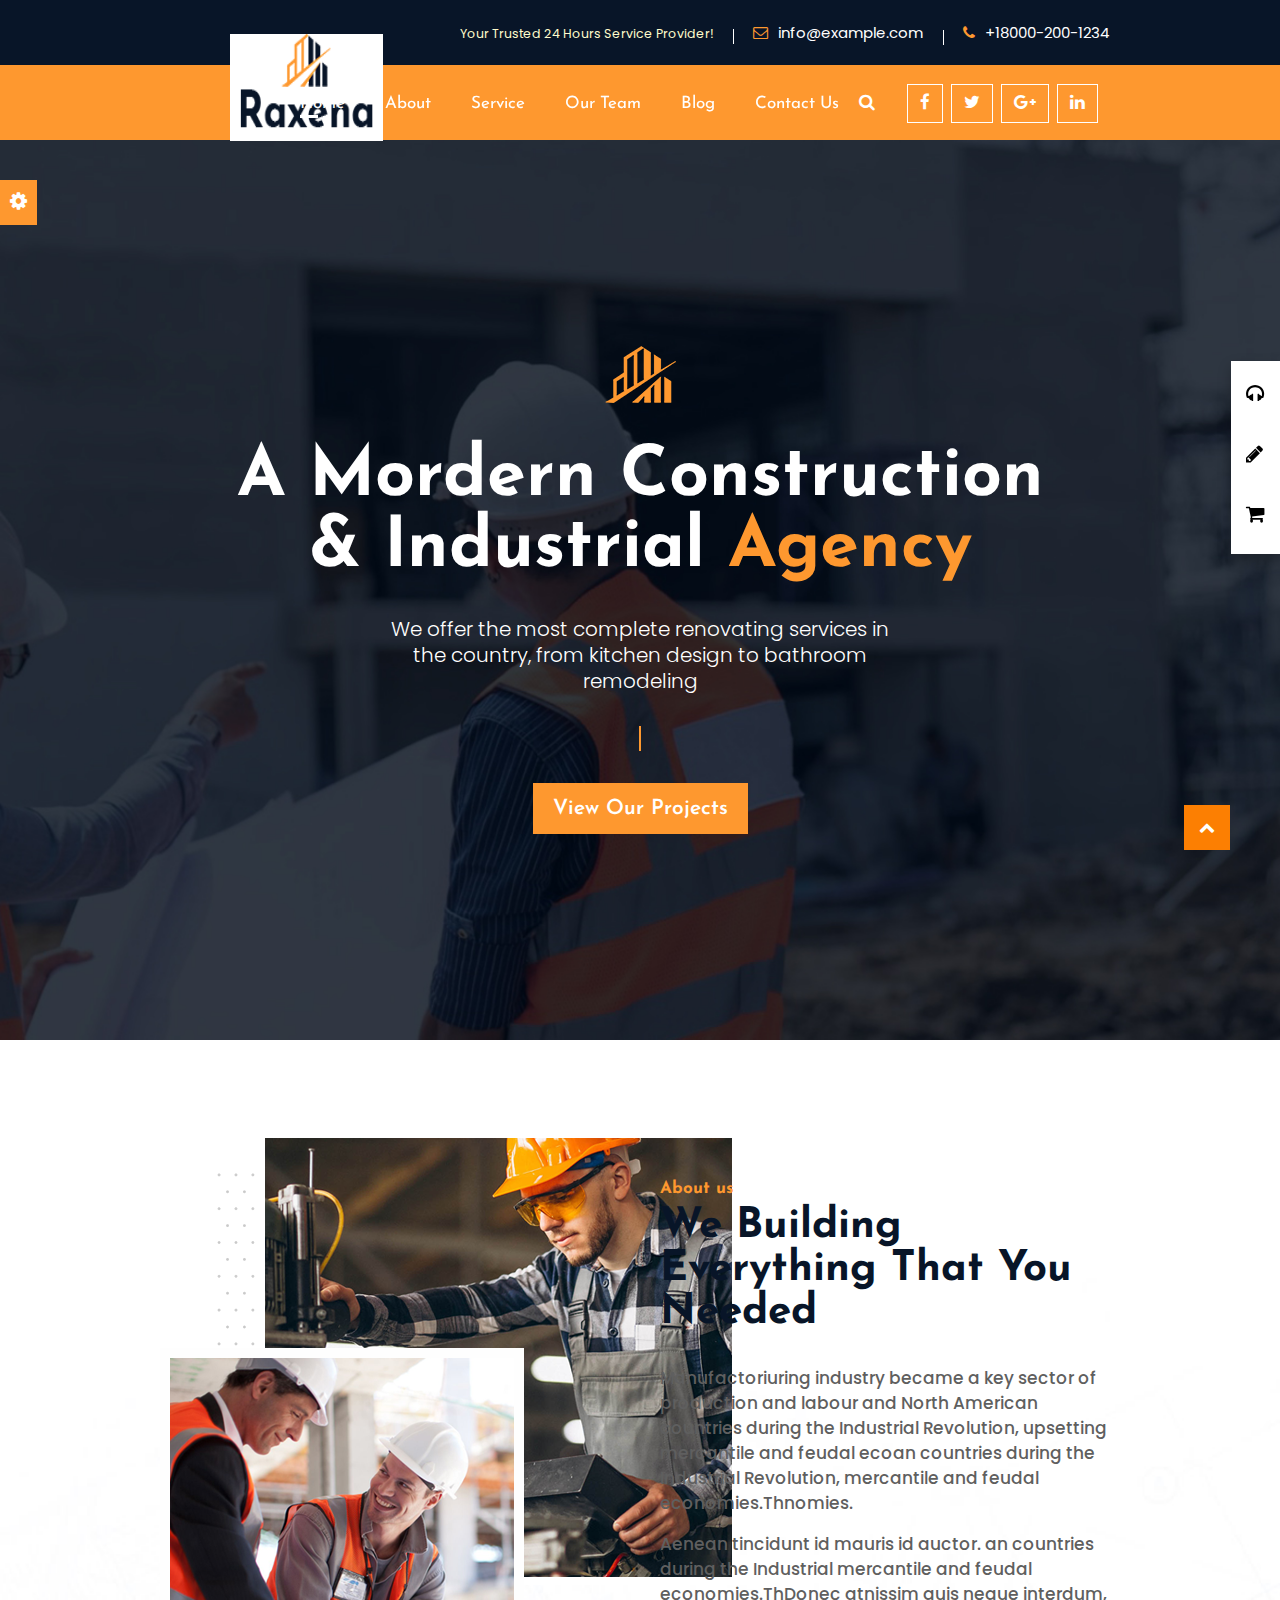
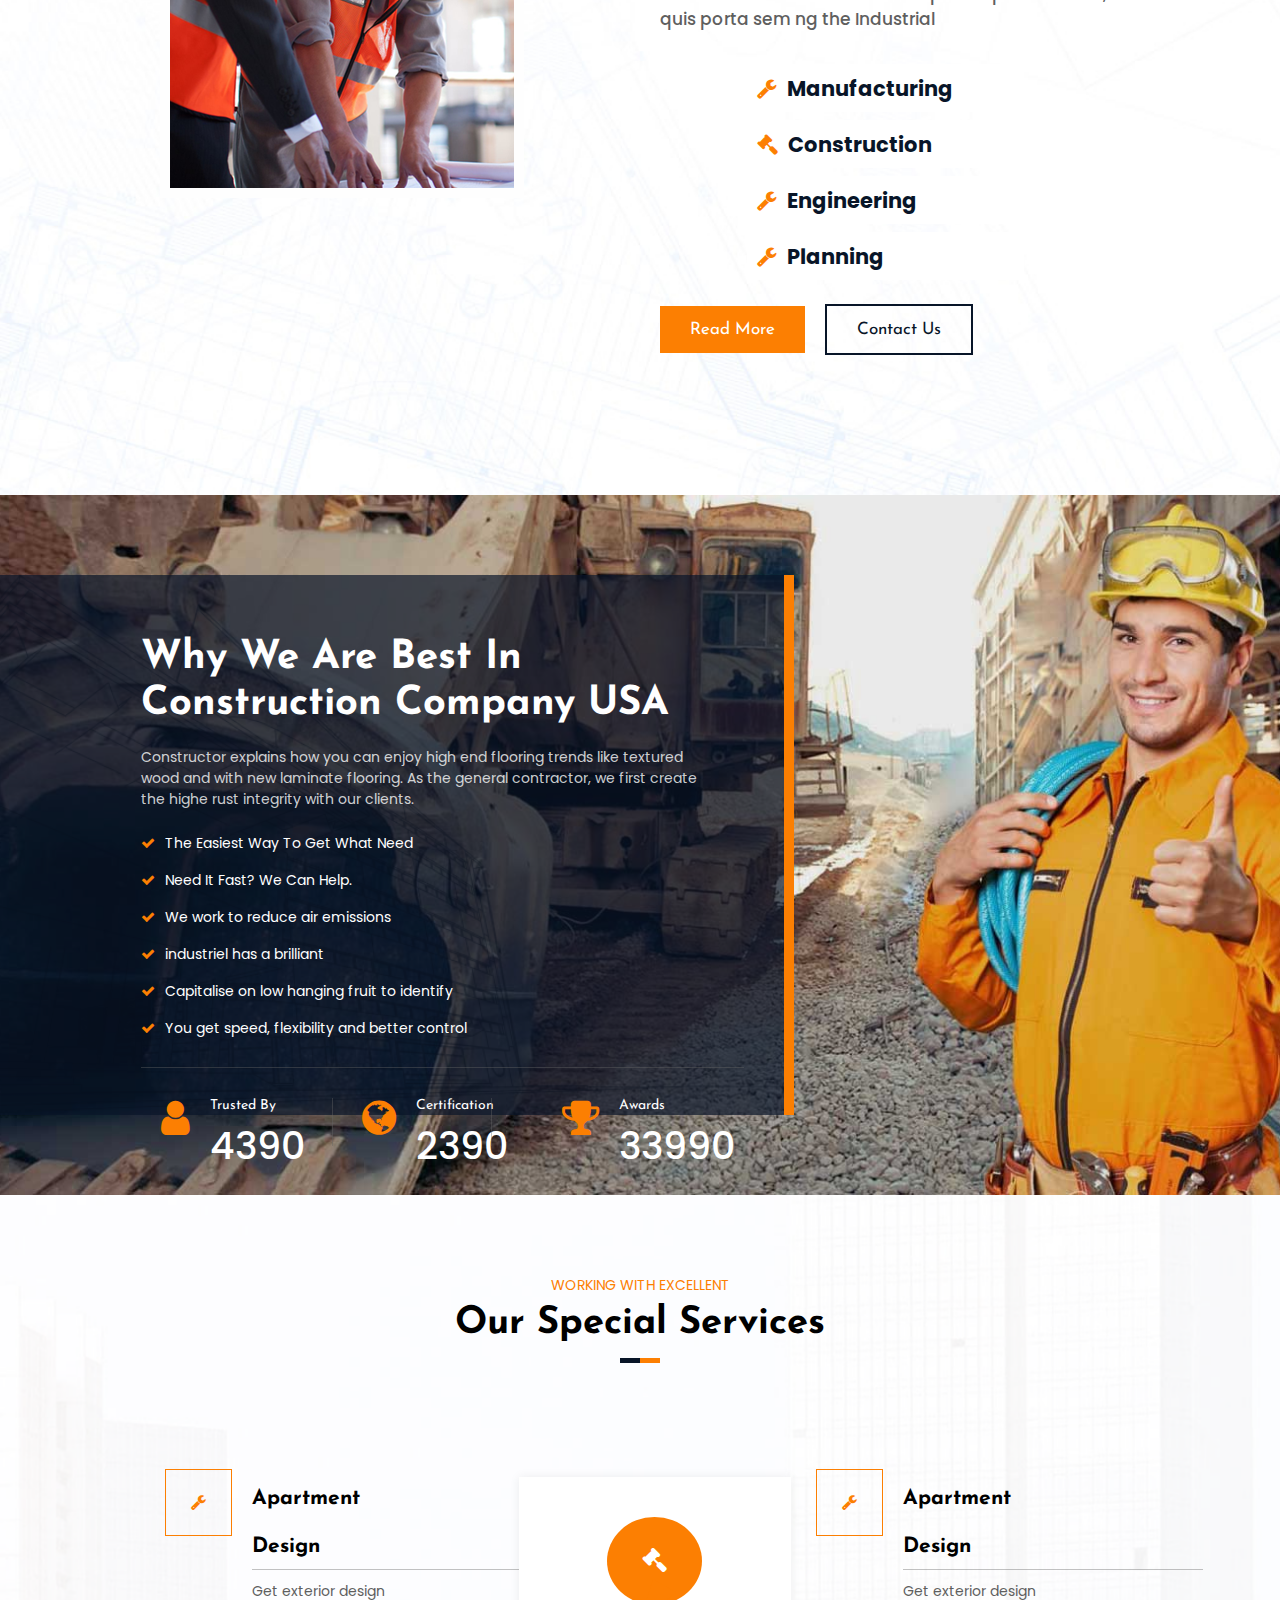
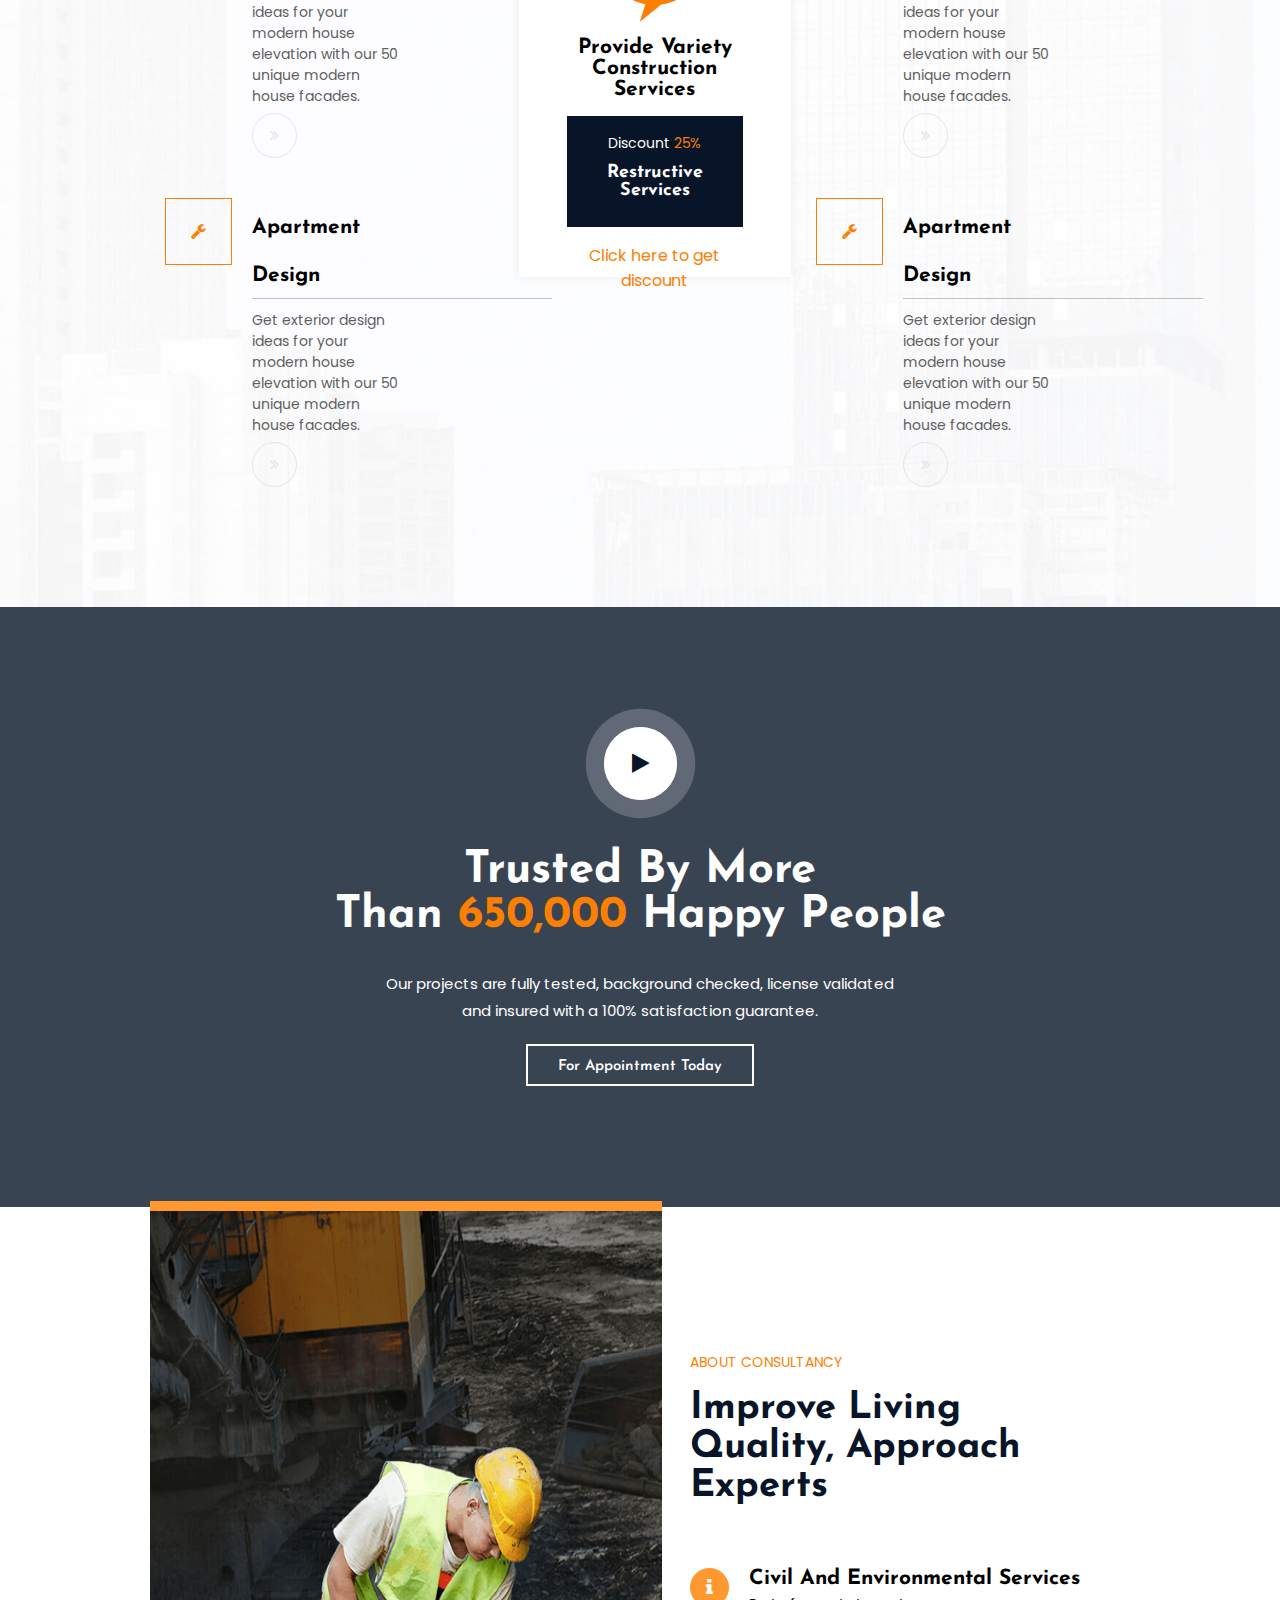
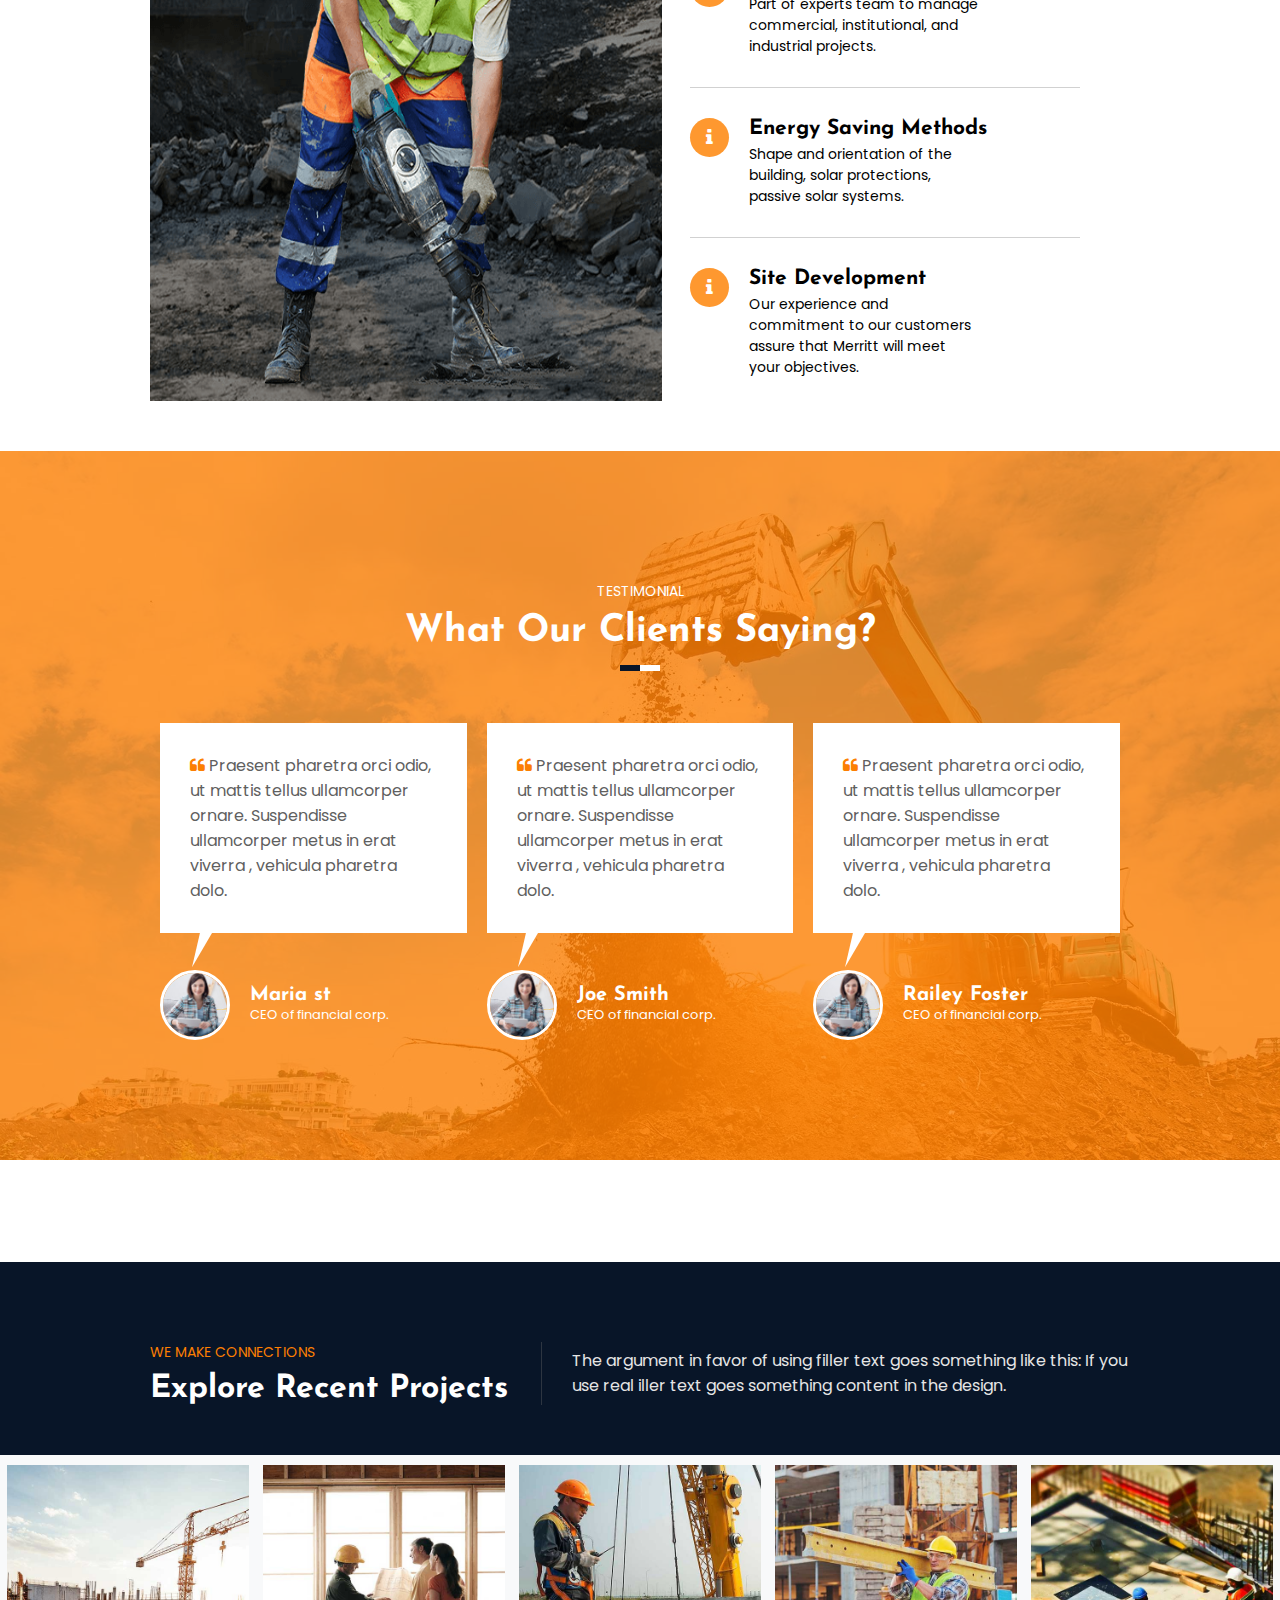
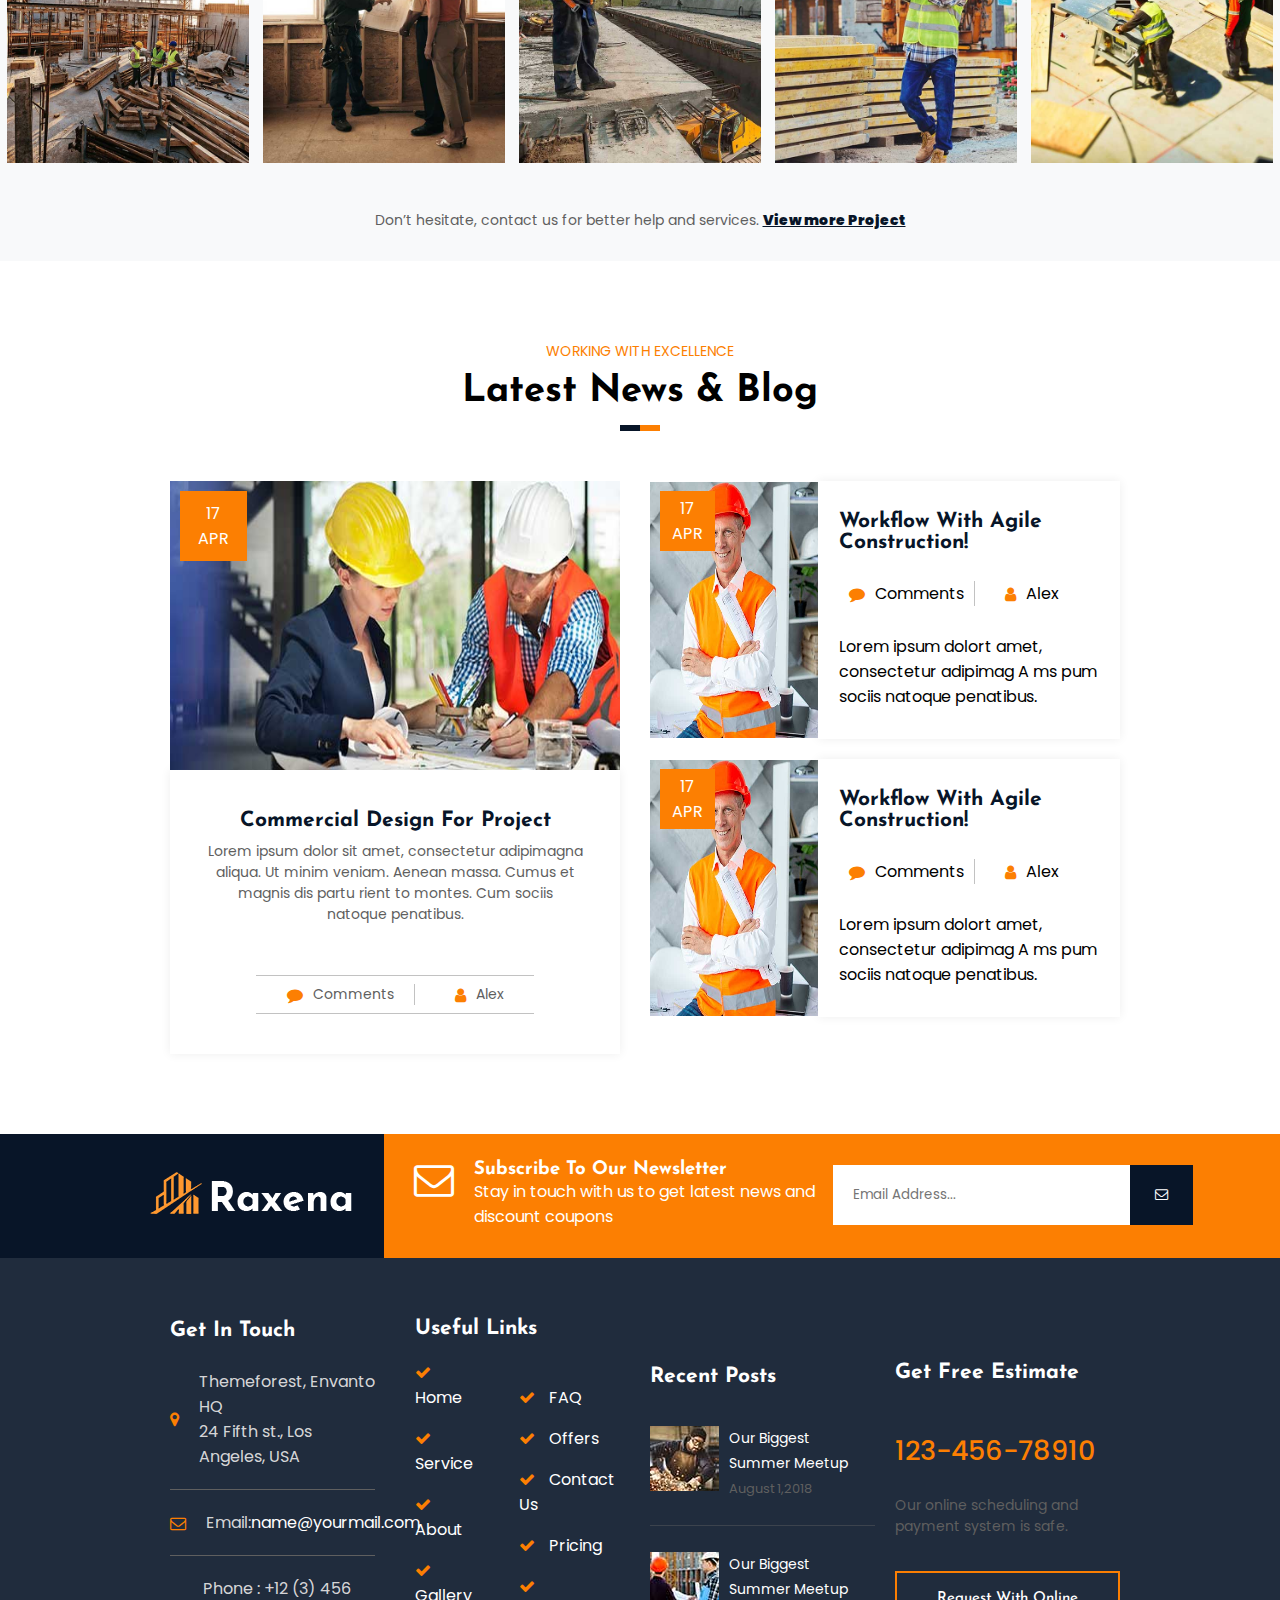
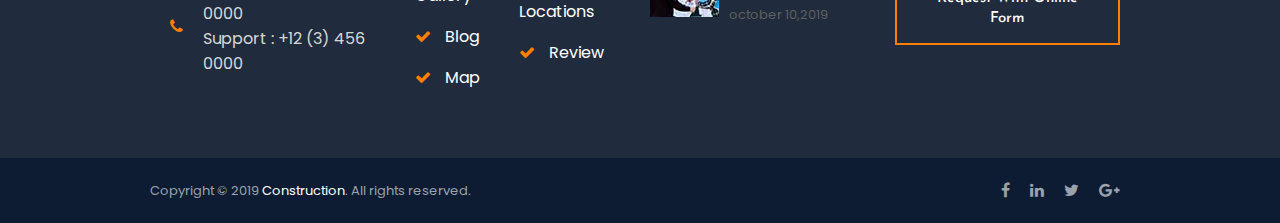
<file: index.html>
<!DOCTYPE html>
<html lang="en">
  <head>
    <meta charset="UTF-8" />
    <meta name="viewport" content="width=device-width, initial-scale=1.0" />
    <meta name="description" content="HTML Template" />
    <title>Raxena-Construction</title>
    <link rel="stylesheet" href="index.css" />
    <link rel="stylesheet" href="media.css" />
    <link rel="shortcut icon" href="images/favicon.png" type="image/x-icon" />
    <link rel="stylesheet" href="font-awesome/css/font-awesome.min.css" />
  </head>

  <body>
    <!-- index-page -->
    <div class="main">
      <div class="header">
        <!-- NAV-HEADER -->
        <header>
          <div class="header-text"><small>Your Trusted 24 Hours Service Provider!</small></div>
          <div class="email">
            <small><i class="fa fa-envelope-o header-icon" aria-hidden="true"></i
            ><a href="">info@example.com </a></small>
          </div>
          <div class="phone">
            <i class="fa fa-phone header-icon" aria-hidden="true"></i
            ><a href="tel: + 18000-200-1234">+18000-200-1234</a>
          </div>
        </header>
        <nav class="end">
          <div class="logo">
            <a href="index.html">
              <img src="images/logo-img.png" alt="logo" />
            </a>
          </div>
          <ul>
            <li class="active"><a href="index.html">Home</a></li>
            <li ><a href="html/about.html">About</a></li>
            <li><a href="html/service.html">Service</a></li>
            <li><a href="html/our-team.html">Our Team</a></li>
            <li><a href="html/blog.html">Blog</a></li>
            <li><a href="html/contact-us.html">Contact Us</a></li>
          </ul>
          <div class="social">
            <a href="" class="search-icon"
              ><i class="fa fa-search" aria-hidden="true"></i
            ></a>
            <div class="icons">
              <a href="" class="social-icon"><i class="fa fa-facebook"></i></a>
              <a href="" class="social-icon"><i class="fa fa-twitter"></i></a>
              <a href="" class="social-icon"
                ><i class="fa fa-google-plus"></i
              ></a>
              <a href="" class="social-icon"><i class="fa fa-linkedin"></i></a>
            </div>
          </div>
        </nav>
        <div class="mobilenav">
          <div class="topbar">
            <i class="fa fa-bars ham" aria-hidden="true"></i>
            <div class="mobile-logo">
              <img src="images/logo-img.png" alt="" />
            </div>
            <i class="fa fa-search search" aria-hidden="true"></i>

            <div class="menu">
              <ul>
                <li><a href="index.html">Home</a></li>
                <li><a href="html/about.html">About</a></li>
                <li><a href="html/service.html">services</a></li>
                <li><a href="html/our-team.html">Our Team</a></li>
                <li><a href="html/blog.html">Blogs</a></li>
                <li><a href="html/contact-us.html">Contact Us</a></li>
              </ul>
            </div>
          </div>
        </div>
        <!-- gear-icon -->

        <div class="gear">
          <div class="icon">
            <i
              class="fa fa-cog"
              arira-hidden="true"
              style="color: white; font-size: 20px"
            ></i>
          </div>
        </div>

        <!-- supportBox -->

        <div class="support">
          <a href="" class="headphone"
            ><i class="fa fa-headphones" aria-hidden="true"></i
          ></a>
          <a href="" class="pencil"
            ><i class="fa fa-pencil" aria-hidden="true"></i
          ></a>
          <a href="" class="cart"
            ><i class="fa fa-shopping-cart" aria-hidden="true"></i
          ></a>
        </div>

        <div class="scroll-top .transform-0">
          <a href="#">  
            <i class="fa fa-chevron-up"></i>
          </a>
        </div>

        <!-- index-page-start -->

        <div class="index-page">
          <!-- index-hero -->

          <div class="index-hero">
            <div class="index-logo">
              <img
                src="images/hero-logo.png"
                alt="logo"
                height="57px"
                width="71px"
              />
            </div>
            <h1>A Mordern Construction & Industrial <span>Agency</span></h1>
            <p>
              We offer the most complete renovating services in the country,
              from kitchen design to bathroom remodeling
            </p>
            <span class="line"></span>
            <a href="" class="hero-btn">View Our Projects</a>
          </div>

          <!-- index-about -->

          <div class="index-about">
            <div class="about-left">
              <div class="img-cont">
                <img src="images/index-about-bg.png" alt="" />
              </div>
            </div>
            <div class="about-right">
              <h3>About us</h3>
              <h1>We Building Everything That You Needed</h1>
              <p>
                Manufactoriuring industry became a key sector of production and
                labour and North American countries during the Industrial
                Revolution, upsetting mercantile and feudal ecoan countries
                during the Industrial Revolution, mercantile and feudal
                economies.Thnomies.
              </p>
              <p>
                Aenean tincidunt id mauris id auctor. an countries during the
                Industrial mercantile and feudal economies.ThDonec atnissim quis
                neque interdum, quis porta sem ng the Industrial
              </p>
              <div class="four-boxes">
                <div class="box">
                  <i class="fa fa-wrench box-icon" aria-hidden="true"></i>
                  <h4>Manufacturing</h4>
                </div>
                <div class="box">
                  <i class="fa fa-gavel box-icon" aria-hidden="true"></i>
                  <h4>Construction</h4>
                </div>
                <div class="box">
                  <i class="fa fa-wrench box-icon" aria-hidden="true"></i>
                  <h4>Engineering</h4>
                </div>
                <div class="box">
                  <i class="fa fa-wrench box-icon" aria-hidden="true"></i>
                  <h4>Planning</h4>
                </div>
              </div>
              <div class="info-btns">
                <a href="" class="readmore">Read More</a>
                <a href="" class="contact">Contact Us</a>
              </div>
            </div>
          </div>

          <!-- why us -->

          <div class="why-us">
            <div class="cont">
              <div class="content">
                <h1>Why We Are Best In Construction Company USA</h1>
                <p>
                  Constructor explains how you can enjoy high end flooring
                  trends like textured wood and with new laminate flooring. As
                  the general contractor, we first create the highe rust
                  integrity with our clients.
                </p>
                <div class="fast">
                  <ul>
                    <li>
                      <i class="fa fa-check fast-icons" aria-hidden="true"></i
                      >The Easiest Way To Get What Need
                    </li>
                    <li>
                      <i class="fa fa-check fast-icons" aria-hidden="true"></i
                      >Need It Fast? We Can Help.
                    </li>
                    <li>
                      <i class="fa fa-check fast-icons" aria-hidden="true"></i
                      >We work to reduce air emissions
                    </li>
                  </ul>
                  <ul>
                    <li>
                      <i class="fa fa-check fast-icons" aria-hidden="true"></i
                      >industriel has a brilliant
                    </li>
                    <li>
                      <i class="fa fa-check fast-icons" aria-hidden="true"></i
                      >Capitalise on low hanging fruit to identify
                    </li>
                    <li>
                      <i class="fa fa-check fast-icons" aria-hidden="true"></i
                      >You get speed, flexibility and better control
                    </li>
                  </ul>
                </div>

                <div class="numbers">
                  <div class="trusted box">
                    <i class="fa fa-user number-icon" aria-hidden="true"></i>
                    <div class="info">
                      <h3>Trusted By</h3>
                      <span>4390</span>
                    </div>
                  </div>
                  <div class="certification box">
                    <i class="fa fa-globe number-icon" aria-hidden="true"></i>
                    <div class="info">
                      <h3>Certification</h3>
                      <span>2390</span>
                    </div>
                  </div>
                  <div class="trusted box">
                    <i class="fa fa-trophy number-icon" aria-hidden="true"></i>
                    <div class="info">
                      <h3>Awards</h3>
                      <span>33990</span>
                    </div>
                  </div>
                </div>
              </div>
            </div>
          </div>

          <!-- ourservices -->

          <div class="our-services">
            <div class="our-services-cont">
              <h4>WORKING WITH EXCELLENT</h4>
              <h1 class="services-title">Our Special Services</h1>
              <div class="service-box">
                <div class="service">
                  <div class="apartment">
                    <div class="icon-box">
                      <i class="fa fa-wrench" aria-hidden="true"></i>
                    </div>
                    <div class="info">
                      <h1><a href="#">Apartment Design</a></h1>
                      <p>
                        Get exterior design ideas for your modern house
                        elevation with our 50 unique modern house facades.
                      </p>
                      <div class="info-icon">
                        <i class="fa fa-angle-double-right"></i>
                      </div>
                    </div>
                  </div>
                  <div class="apartment">
                    <div class="icon-box">
                      <i class="fa fa-wrench" aria-hidden="true"></i>
                    </div>
                    <div class="info">
                      <h1><a href="#">Apartment Design</a></h1>
                      <p>
                        Get exterior design ideas for your modern house
                        elevation with our 50 unique modern house facades.
                      </p>
                      <div class="info-icon">
                        <i class="fa fa-angle-double-right"></i>
                      </div>
                    </div>
                  </div>
                </div>
                <div class="discount-box">
                  <div class="discount-icon">
                    <i class="fa fa-gavel" aria-hidden="true"></i>
                  </div>
                  <h3>Provide Variety Construction Services</h3>
                  <div class="discount-main">
                    <p>discount <span>25%</span></p>
                    <h3>Restructive Services</h3>
                  </div>
                  <a href="#" class="link">Click here to get discount</a>
                </div>
                <div class="service">
                  <div class="apartment">
                    <div class="icon-box">
                      <i class="fa fa-wrench" aria-hidden="true"></i>
                    </div>
                    <div class="info">
                      <h1><a href="#">Apartment Design</a></h1>
                      <p>
                        Get exterior design ideas for your modern house
                        elevation with our 50 unique modern house facades.
                      </p>
                      <div class="info-icon">
                        <i class="fa fa-angle-double-right"></i>
                      </div>
                    </div>
                  </div>
                  <div class="apartment">
                    <div class="icon-box">
                      <i class="fa fa-wrench" aria-hidden="true"></i>
                    </div>
                    <div class="info">
                      <h1><a href="#">Apartment Design</a></h1>
                      <p>
                        Get exterior design ideas for your modern house
                        elevation with our 50 unique modern house facades.
                      </p>
                      <div class="info-icon">
                        <i class="fa fa-angle-double-right"></i>
                      </div>
                    </div>
                  </div>
                </div>
              </div>
            </div>
          </div>

          <!-- Appointment -->
          <div class="appointment">
            <video
              playsinline="playsinline"
              autoplay="autoplay"
              muted="muted"
              loop="loop"
              class="cmt-video-bg"
            >
              <source
                src="https://media.istockphoto.com/videos/slow-motion-video-of-engineers-working-on-the-construction-site-video-id1036379754"
                type="video/mp4"
              />
            </video>

            <div class="appointment-content">
              <div class="play-icon">
                <a href=""><i class="fa fa-play" aria-hidden="true"></i></a>
              </div>
              <h1>
                Trusted By More <br />
                Than <span>650,000</span> Happy People
              </h1>
              <p>
                Our projects are fully tested, background checked, license
                validated <br />
                and insured with a 100% satisfaction guarantee.
              </p>
              <a href="" class="btn">for appointment today</a>
            </div>
          </div>

          <!-- consultancy -->

          <div class="consultancy">
            <div class="left">
              <div class="img-cont">
                <img src="images/single-img-two.png" alt="" />
              </div>
            </div>
            <div class="right">
              <div class="cont">
                <h3>ABOUT CONSULTANCY</h3>
                <h1>Improve Living Quality, Approach Experts</h1>
                <ul>
                  <li>
                    <i class="fa fa-info right-icon" aria-hidden="true"></i>
                    <div class="info">
                      <h4>Civil And Environmental Services</h4>
                      <p>
                        Part of experts team to manage commercial,
                        institutional, and industrial projects.
                      </p>
                    </div>
                  </li>
                  <li>
                    <i class="fa fa-info right-icon" aria-hidden="true"></i>
                    <div class="info">
                      <h4>Energy Saving Methods</h4>
                      <p>
                        Shape and orientation of the building, solar
                        protections, passive solar systems.
                      </p>
                    </div>
                  </li>
                  <li>
                    <i class="fa fa-info right-icon" aria-hidden="true"></i>
                    <div class="info">
                      <h4>Site Development</h4>
                      <p>
                        Our experience and commitment to our customers assure
                        that Merritt will meet your objectives.
                      </p>
                    </div>
                  </li>
                </ul>
              </div>
            </div>
          </div>

          <!-- Testimonial -->

          <div class="testimonial">
            <div class="title">
              <h3>TESTIMONIAL</h3>
              <h1>what our clients saying?</h1>
            </div>
            <div class="test-box">
              <div class="test">
                <div class="test-cont">
                  <p>
                    <i
                      class="fa fa-quote-left test-icon"
                      aria-hidden="true"
                    ></i>
                    Praesent pharetra orci odio, ut mattis tellus ullamcorper
                    ornare. Suspendisse ullamcorper metus in erat viverra ,
                    vehicula pharetra dolo.
                  </p>
                </div>
                <div class="test-profile">
                  <div class="pfp">
                    <img src="images/profile-1.jpg" alt="" />
                  </div>
                  <div class="test-info">
                    <h2>Maria st</h2>
                    <p>CEO of financial corp.</p>
                  </div>
                </div>
              </div>
              <div class="test">
                <div class="test-cont">
                  <p>
                    <i
                      class="fa fa-quote-left test-icon"
                      aria-hidden="true"
                    ></i>
                    Praesent pharetra orci odio, ut mattis tellus ullamcorper
                    ornare. Suspendisse ullamcorper metus in erat viverra ,
                    vehicula pharetra dolo.
                  </p>
                </div>
                <div class="test-profile">
                  <div class="pfp">
                    <img src="images/profile-1.jpg" alt="" />
                  </div>
                  <div class="test-info">
                    <h2>Joe Smith</h2>
                    <p>CEO of financial corp.</p>
                  </div>
                </div>
              </div>
              <div class="test">
                <div class="test-cont">
                  <p>
                    <i
                      class="fa fa-quote-left test-icon"
                      aria-hidden="true"
                    ></i>
                    Praesent pharetra orci odio, ut mattis tellus ullamcorper
                    ornare. Suspendisse ullamcorper metus in erat viverra ,
                    vehicula pharetra dolo.
                  </p>
                </div>
                <div class="test-profile">
                  <div class="pfp">
                    <img src="images/profile-1.jpg" alt="" />
                  </div>
                  <div class="test-info">
                    <h2>Railey Foster</h2>
                    <p>CEO of financial corp.</p>
                  </div>
                </div>
              </div>
            </div>
          </div>

          <!-- Projects -->

          <div class="projects">
            <div class="project-title">
              <div class="title-main">
                <h3>WE MAKE CONNECTIONS</h3>
                <h1>Explore Recent Projects</h1>
              </div>
              <div class="title-desc">
                The argument in favor of using filler text goes something like
                this: If you use real iller text goes something content in the
                design.
              </div>
            </div>
            <div class="cards">
              <div class="card">
                <div class="card-img">
                  <img src="images/01.jpg" alt="card1" />
                </div>
                <div class="icon-box">
                  <i class="fa fa-plus"></i>
                </div>
                <div class="project-info">
                  <p>insulation</p>
                  <h2><a href="#">Install Insulation</a></h2>
                </div>
              </div>
              <div class="card">
                <div class="card-img">
                  <img src="images/02.jpg" alt="card1" />
                </div>
                <div class="icon-box">
                  <i class="fa fa-plus"></i>
                </div>
                <div class="project-info">
                  <p>Texture</p>
                  <h2><a href="#">Interior Texture</a></h2>
                </div>
              </div>
              <div class="card">
                <div class="card-img">
                  <img src="images/03.jpg" alt="card1" />
                </div>
                <div class="icon-box">
                  <i class="fa fa-plus"></i>
                </div>
                <div class="project-info">
                  <p>Exterior</p>
                  <h2><a href="#">Install Exterior</a></h2>
                </div>
              </div>
              <div class="card">
                <div class="card-img">
                  <img src="images/04.jpg" alt="card1" />
                </div>
                <div class="icon-box">
                  <i class="fa fa-plus"></i>
                </div>
                <div class="project-info">
                  <p>Exterior</p>
                  <h2><a href="#">Mechanical Trim</a></h2>
                </div>
              </div>
              <div class="card">
                <div class="card-img">
                  <img src="images/05.jpg" alt="card1" />
                </div>
                <div class="icon-box">
                  <i class="fa fa-plus"></i>
                </div>
                <div class="project-info">
                  <p>Exterior</p>
                  <h2><a href="#">Landscaping</a></h2>
                </div>
              </div>
            </div>
            <div class="bottom-text">
              <p>
                Don’t hesitate, contact us for better help and services.
                <a href="#">View more Project</a>
              </p>
            </div>
          </div>

          <!-- blogs -->

          <div class="blogs">
            <div class="title">
              <p>WORKING WITH EXCELLENCE</p>
              <h1>Latest News & Blog</h1>
            </div>
            <div class="blog-box">
              <div class="blog-left">
                <div class="card">
                  <div class="img-cont">
                    <img src="images/blog1.jpg" alt="blog1" />
                  </div>
                  <div class="date">
                    17
                    <span>APR</span>
                  </div>
                  <div class="blog-info">
                    <h3>Commercial Design For Project</h3>
                    <p>
                      Lorem ipsum dolor sit amet, consectetur adipimagna aliqua.
                      Ut minim veniam. Aenean massa. Cumus et magnis dis partu
                      rient to montes. Cum sociis natoque penatibus.
                    </p>

                    <div class="blog-function">
                      <div class="comments">
                        <i class="fa fa-comment"></i>
                        <p>Comments</p>
                      </div>
                      <div class="profile">
                        <i class="fa fa-user"></i>
                        <p>Alex</p>
                      </div>
                    </div>
                  </div>
                </div>
              </div>
              <div class="blog-right">
                <div class="card1">
                  <div class="img-cont">
                    <img src="images/blog2.jpg" alt="" />
                  </div>
                  <div class="date">
                    17
                    <span>APR</span>
                  </div>
                  <div class="card-info">
                    <h2><a href="#"> Workflow With Agile Construction!</a></h2>
                    <div class="blog-function">
                      <div class="comments">
                        <i class="fa fa-comment"></i>
                        <p>Comments</p>
                      </div>
                      <div class="profile">
                        <i class="fa fa-user"></i>
                        <p>Alex</p>
                      </div>
                    </div>
                    <p>
                      Lorem ipsum dolort amet, consectetur adipimag A ms pum
                      sociis natoque penatibus.
                    </p>
                  </div>
                </div>
                <div class="card1">
                  <div class="img-cont">
                    <img src="images/blog2.jpg" alt="" />
                  </div>
                  <div class="date">
                    17
                    <span>APR</span>
                  </div>
                  <div class="card-info">
                    <h2><a href="#"> Workflow With Agile Construction!</a></h2>
                    <div class="blog-function">
                      <div class="comments">
                        <i class="fa fa-comment"></i>
                        <p>Comments</p>
                      </div>
                      <div class="profile">
                        <i class="fa fa-user"></i>
                        <p>Alex</p>
                      </div>
                    </div>
                    <p>
                      Lorem ipsum dolort amet, consectetur adipimag A ms pum
                      sociis natoque penatibus.
                    </p>
                  </div>
                </div>
              </div>
            </div>
          </div>
        </div>
        <!-- index-page-end -->

        <!-- news-letter -->

        <div class="news-letter">
          <div class="left">
            <div class="img-cont">
              <img src="images/footer-logo.png" alt="footer-logo" />
            </div>
          </div>
          <div class="right">
            <div class="subscribe">
              <i class="fa fa-envelope-o" aria-hidden="true"></i>
              <div class="sub-text">
                <h3>Subscribe To Our Newsletter</h3>
                <p>
                  Stay in touch with us to get latest news and discount coupons
                </p>
              </div>
            </div>
            <form>
              <div class="news-input">
                <input
                  type="email"
                  name="email"
                  placeholder="Email Address..."
                  id=""
                />
                <button type="submit">
                  <i class="fa fa-envelope-o" aria-hidden="true"></i>
                </button>
              </div>
            </form>
          </div>
        </div>

        <!-- footer -->

        <footer>
          <div class="get-in-touch">
            <h3>Get In Touch</h3>
            <ul>
              <li>
                <i class="fa fa-map-marker" aria-hidden="true"></i>
                <p class="desk-add">
                  Themeforest, Envanto HQ<br />
                  24 Fifth st., Los Angeles, USA
                </p>
                <p class="adress">
                  Themeforest, Envanto HQ 24 Fifth st., Los Angeles, USA
                </p>
              </li>
              <li>
                <i class="fa fa-envelope-o" aria-hidden="true"></i>
                <p>Email:<span>name@yourmail.com</span></p>
              </li>
              <li>
                <i class="fa fa-phone" aria-hidden="true"></i>
                <p class="desk-num">
                  Phone : +12 (3) 456 0000 <br />
                  Support : +12 (3) 456 0000
                </p>
                <p class="number">
                  Phone : +12 (3) 456 0000 Support : +12 (3) 456 0000
                </p>
              </li>
            </ul>
          </div>
          <div class="useful-links">
            <h3>Useful Links</h3>
            <div class="content">
              <ul>
                <li>
                  <i class="fa fa-check" aria-hidden="true"></i>
                  <a href="#"> Home</a>
                </li>
                <li>
                  <i class="fa fa-check" aria-hidden="true"></i>
                  <a href="#">Service</a>
                </li>
                <li>
                  <i class="fa fa-check" aria-hidden="true"></i>
                  <a href="#">About</a>
                </li>
                <li>
                  <i class="fa fa-check" aria-hidden="true"></i>
                  <a href="">Gallery</a>
                </li>
                <li>
                  <i class="fa fa-check" aria-hidden="true"></i>
                  <a href="#">Blog</a>
                </li>
                <li>
                  <i class="fa fa-check" aria-hidden="true"></i>
                  <a href="#">Map</a>
                </li>
              </ul>
              <ul>
                <li>
                  <i class="fa fa-check" aria-hidden="true"></i>
                  <a href="#">FAQ</a>
                </li>
                <li>
                  <i class="fa fa-check" aria-hidden="true"></i>
                  <a href="#">Offers</a>
                </li>
                <li>
                  <i class="fa fa-check" aria-hidden="true"></i>
                  <a href="#">Contact Us</a>
                </li>
                <li>
                  <i class="fa fa-check" aria-hidden="true"></i>
                  <a href="#">Pricing</a>
                </li>
                <li>
                  <i class="fa fa-check" aria-hidden="true"></i>
                  <a href="#">Locations</a>
                </li>
                <li>
                  <i class="fa fa-check" aria-hidden="true"></i>
                  <a href="#">Review</a>
                </li>
              </ul>
            </div>
          </div>
          <div class="recent-posts">
            <h3>Recent Posts</h3>
            <ul>
              <li>
                <div class="img-cont">
                  <img src="images/recent-1.jpg" alt="post-1" />
                </div>
                <div class="cont">
                  <h4>
                    <a href="">Our Biggest Summer Meetup</a>
                  </h4>
                  <span>August 1,2018</span>
                </div>
              </li>
              <li>
                <div class="img-cont">
                  <img src="images/recent-2.jpg" alt="post-1" />
                </div>
                <div class="cont">
                  <h4>
                    <a href="">Our Biggest Summer Meetup</a>
                  </h4>
                  <span>october 10,2019</span>
                </div>
              </li>
            </ul>
          </div>
          <div class="free-estimate">
            <h3>Get Free Estimate</h3>
            <h2>123-456-78910</h2>
            <p>Our online scheduling and payment system is safe.</p>
            <button class="btn">
              <a href="">Request With Online Form</a>
            </button>
          </div>
        </footer>
        <div class="foot">
          <p>
            Copyright © 2019 <span>Construction</span>. All rights reserved.
          </p>
          <div class="socials">
            <a href="#"><i class="fa fa-facebook"></i></a>
            <a href="#"><i class="fa fa-linkedin"></i></a>
            <a href="#"><i class="fa fa-twitter"></i></a>
            <a href="#"><i class="fa fa-google-plus"></i></a>
          </div>
        </div>
      </div>
    </div>
    <script>
      var scrollPosition = window.scrollY;
      var logoContainer = document.querySelector("nav");
      var logo = document.querySelector("nav .logo");
      var scrollTop = document.querySelector(".scroll-top")

      window.addEventListener("scroll", function () {
        scrollPosition = window.scrollY;

        if (scrollPosition >= 30) {
          logoContainer.classList.add("space");
          logo.classList.add("none");
          logoContainer.classList.remove("end");
          scrollTop.classList.remove('.transform-0')
          scrollTop.classList.add('.transform-1')
          console.log(scrollTop.classList)

        } else {
          logoContainer.classList.remove("space");
          logo.classList.remove("none");
          logoContainer.classList.add("end");
          logo.classList.add("block");
          scrollTop.classList.remove('.transform-1')
          scrollTop.classList.add('.transform-0')

        }
      });
    </script>
  </body>
</html>
</file>
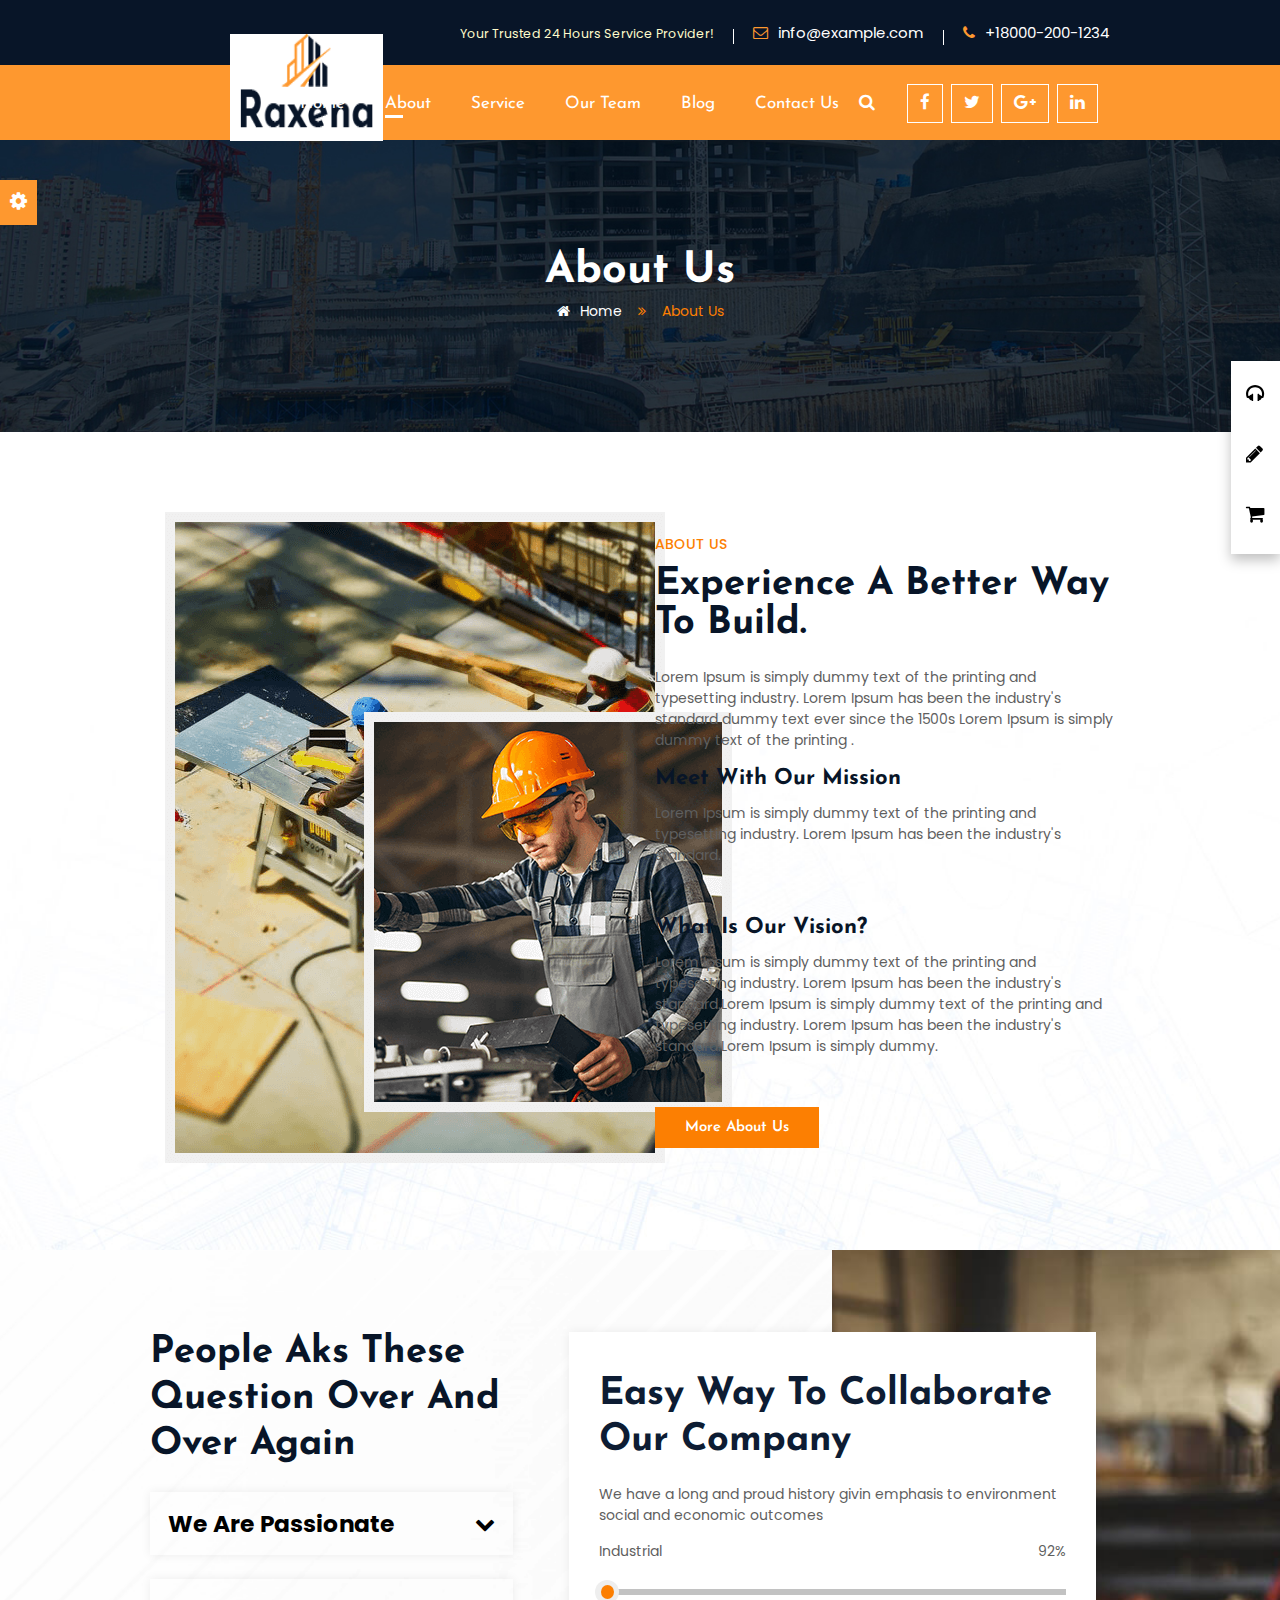
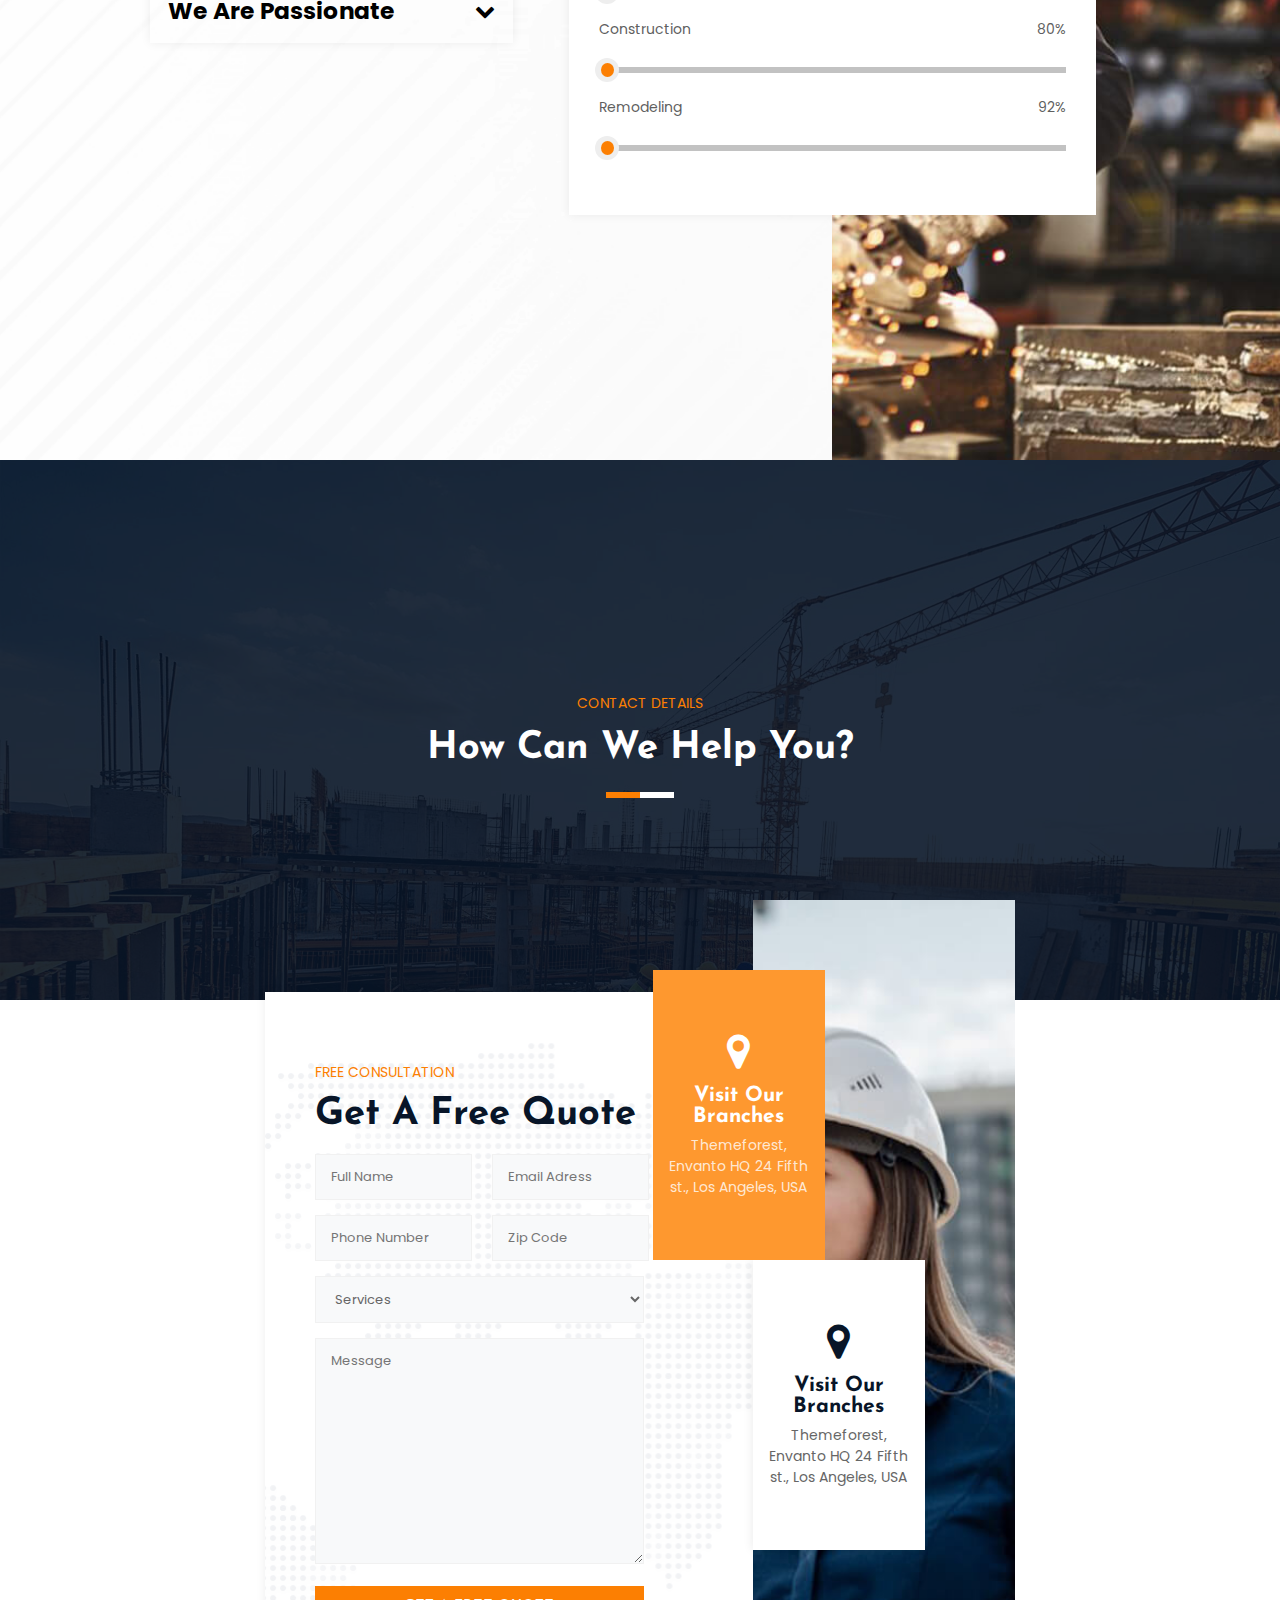
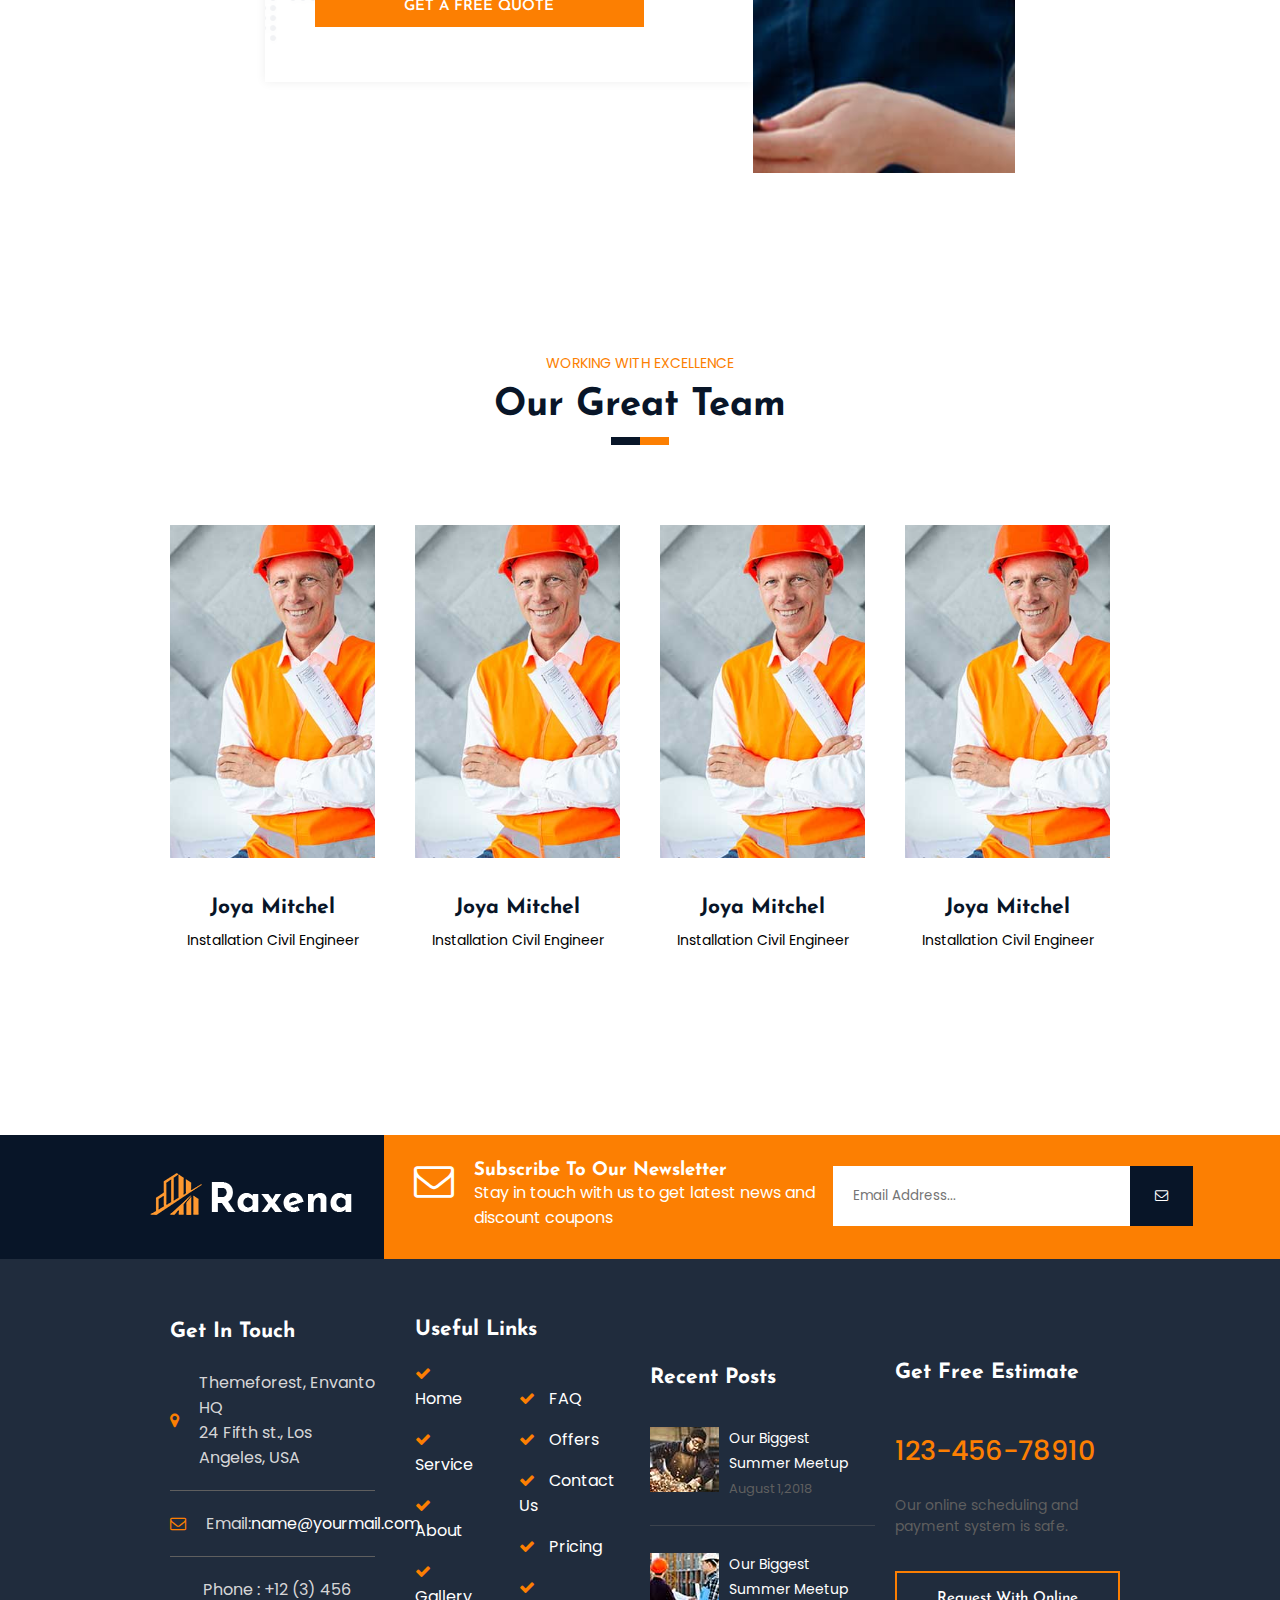
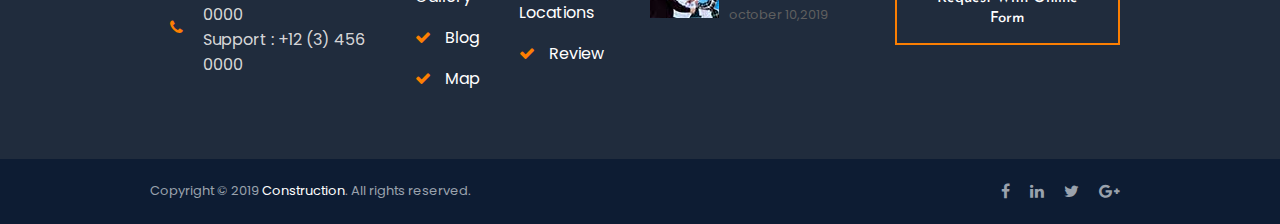
<file: html/about.html>
<!DOCTYPE html>
<html lang="en">
  <head>
    <meta charset="UTF-8" />
    <meta name="viewport" content="width=device-width, initial-scale=1.0" />
    <title>Raxena-Construction</title>
    <link rel="stylesheet" href="../index.css" />
    <link rel="stylesheet" href="../media.css" />
    <link
      rel="shortcut icon"
      href="../images/favicon.png"
      type="image/x-icon"
    />
    <link rel="stylesheet" href="../font-awesome/css/font-awesome.min.css" />
  </head>
  <body>
    <div class="main">
      <div class="header">
        <header>
          <div class="header-text"><small>Your Trusted 24 Hours Service Provider!</small></div>
          <div class="email">
            <small><i class="fa fa-envelope-o header-icon" aria-hidden="true"></i
            ><a href="">info@example.com </a></small>
          </div>
          <div class="phone">
            <i class="fa fa-phone header-icon" aria-hidden="true"></i
            ><a href="tel: + 18000-200-1234">+18000-200-1234</a>
          </div>
        </header>
        <nav class="end">
          <div class="logo">
            <a href="../index.html">
              <img src="../images/logo-img.png" alt="logo" />
            </a>
          </div>
          <ul>
            <li><a href="../index.html">Home</a></li>
            <li class="active"><a href="about.html">About</a></li>
            <li><a href="service.html">Service</a></li>
            <li><a href="our-team.html">Our Team</a></li>
            <li><a href="blog.html">Blog</a></li>
            <li><a href="contact-us.html">Contact Us</a></li>
          </ul>
          <div class="social">
            <a href="" class="search-icon"
              ><i class="fa fa-search" aria-hidden="true"></i
            ></a>
            <div class="icons">
              <a href="" class="social-icon"><i class="fa fa-facebook"></i></a>
              <a href="" class="social-icon"><i class="fa fa-twitter"></i></a>
              <a href="" class="social-icon"
                ><i class="fa fa-google-plus"></i
              ></a>
              <a href="" class="social-icon"><i class="fa fa-linkedin"></i></a>
            </div>
          </div>
        </nav>
        <div class="mobilenav">
          <div class="topbar">
            <i class="fa fa-bars ham" aria-hidden="true"></i>
            <div class="mobile-logo">
              <img src="../images/logo-img.png" alt="" />
            </div>
            <i class="fa fa-search" aria-hidden="true"></i>

            <div class="menu">
              <ul>
                <li><a href="../index.html  ">Home</a></li>
                <li><a href="about.html">About</a></li>
                <li><a href="service.html">services</a></li>
                <li><a href="our-team.html">Our Team</a></li>
                <li><a href="blog.html">Blogs</a></li>
                <li><a href="contact-us.html">Contact Us</a></li>
              </ul>
            </div>
          </div>
        </div>
        <!-- gear-icon -->

        <div class="gear">
          <div class="icon">
            <i
              class="fa fa-cog"
              arira-hidden="true"
              style="color: white; font-size: 20px"
            ></i>
          </div>
        </div>

        <!-- supportBox -->

        <div class="support">
          <a href="" class="headphone"
            ><i class="fa fa-headphones" aria-hidden="true"></i
          ></a>
          <a href="" class="pencil"
            ><i class="fa fa-pencil" aria-hidden="true"></i
          ></a>
          <a href="" class="cart"
            ><i class="fa fa-shopping-cart" aria-hidden="true"></i
          ></a>
        </div>

        <!-----About-us start -->

        <div class="about-us">
          <div class="about-us-hero">
            <h1>About Us</h1>
            <div class="navigation">
              <a href="../index.html"
                ><i class="fa fa-home" aria-hidden="true"></i>Home</a
              >
              <p>
                <i class="fa fa-angle-double-right" aria-hidden="true"></i>
                About Us
              </p>
            </div>
          </div>
          <div class="about">
            <div class="left">
              <div class="img-cont">
                <img src="../images/about-us-about.png" alt="about" />
              </div>
            </div>
            <div class="right">
              <div class="head">
                <h3>About Us</h3>
                <h1>Experience A Better Way To Build.</h1>
                <p>
                  Lorem Ipsum is simply dummy text of the printing and
                  typesetting industry. Lorem Ipsum has been the industry's
                  standard dummy text ever since the 1500s Lorem Ipsum is simply
                  dummy text of the printing .
                </p>
              </div>
              <div class="mission">
                <h2>Meet With Our Mission</h2>
                <p>
                  Lorem Ipsum is simply dummy text of the printing and
                  typesetting industry. Lorem Ipsum has been the industry's
                  standard.
                </p>
              </div>
              <div class="mission">
                <h2>What Is Our Vision?</h2>
                <p>
                  Lorem Ipsum is simply dummy text of the printing and
                  typesetting industry. Lorem Ipsum has been the industry's
                  standard.Lorem Ipsum is simply dummy text of the printing and
                  typesetting industry. Lorem Ipsum has been the industry's
                  standard.Lorem Ipsum is simply dummy.
                </p>
              </div>
              <a href="#" class="btn"> More About Us </a>
            </div>
          </div>
          <div class="frequent-questions">
            <div class="left">
              <h1>People Aks These Question Over And Over Again</h1>
              <div class="dropdown">
                <div class="drop1">
                  <div class="head">
                    <h3>We Are Passionate</h3>
                    <i class="fa fa-chevron-down" aria-hidden="true"></i>
                  </div>
                  <div class="content">
                    <div class="img-cont">
                      <img src="../images/dropdown-1.jpg" alt="" />
                    </div>
                    <p>
                      It showed a lady fitted out with a fur hat and fur boa who
                      sat upright, raising a heavy fur muff that covered the
                      whole of her lower arm towards the viewer. Gregor then
                      turned to look out the window at the dull weather
                    </p>
                  </div>
                </div>
                <div class="drop1">
                  <div class="head">
                    <h3>We Are Passionate</h3>
                    <i class="fa fa-chevron-down" aria-hidden="true"></i>
                  </div>
                  <div class="content">
                    <div class="img-cont">
                      <img src="../images/dropdown-1.jpg" alt="" />
                    </div>
                    <p>
                      It showed a lady fitted out with a fur hat and fur boa who
                      sat upright, raising a heavy fur muff that covered the
                      whole of her lower arm towards the viewer. Gregor then
                      turned to look out the window at the dull weather
                    </p>
                  </div>
                </div>
              </div>
            </div>
            <div class="right">
              <div class="cont">
                <h1>Easy Way To Collaborate Our Company</h1>
                <p>
                  We have a long and proud history givin emphasis to environment
                  social and economic outcomes
                </p>
                <div class="range">
                  <div class="title">
                    <p>Industrial</p>
                    <p>92%</p>
                  </div>
                  <div class="progress-bar">
                    <div class="progress-bar-outer">
                      <div
                        class="progress-bar-inner"
                        style="width: 0; transition: all 0.5s"
                        id="progress"
                      ></div>
                    </div>
                  </div>
                </div>
                <div class="range">
                  <div class="title">
                    <p>Construction</p>
                    <p>80%</p>
                  </div>
                  <div class="progress-bar">
                    <div class="progress-bar-outer">
                      <div
                        class="eighty"
                        style="width: 0; transition: all 0.5s"
                        id="eighty"
                      ></div>
                    </div>
                  </div>
                </div>
                <div class="range">
                  <div class="title">
                    <p>Remodeling</p>
                    <p>92%</p>
                  </div>
                  <div class="progress-bar">
                    <div class="progress-bar-outer">
                      <div
                        class="progress-bar-inner"
                        id="progress-2"
                        style="width: 0; transition: all 0.5s"
                      ></div>
                    </div>
                  </div>
                </div>
              </div>
            </div>
          </div>
          <div class="contact">
            <div class="contact-head">
              <div class="contact-title">
                <p>CONTACT DETAILS</p>
                <h1>How Can We Help You?</h1>
              </div>
            </div>
            <div class="cont-bod">
              <div class="left">
                <div class="contact-form">
                  <p>FREE CONSULTATION</p>
                  <h1>Get A Free Quote</h1>

                  <form>
                    <div class="mail-name">
                      <input type="text" name="name" placeholder="Full Name" />
                      <input
                        type="email"
                        name="name"
                        placeholder="Email Adress"
                      />
                    </div>
                    <div class="mail-name">
                      <input
                        type="text"
                        name="name"
                        placeholder="Phone Number"
                      />
                      <input type="text" name="name" placeholder="Zip Code" />
                    </div>
                    <div class="text">
                      <select>
                        <option>Services</option>
                        <option>Reconstruction</option>
                        <option>General</option>
                      </select>
                      <textarea
                        name=""
                        id=""
                        cols="30"
                        rows="10"
                        placeholder="Message"
                      ></textarea>
                      <button type="submit">get a free quote</button>
                    </div>
                  </form>
                </div>
              </div>
              <div class="right">
                <div class="boxes">
                  <div class="box">
                    <i class="fa fa-map-marker" aria-hidden="true"></i>
                    <h3>Visit Our Branches</h3>
                    <p>
                      Themeforest, Envanto HQ 24 Fifth st., Los Angeles, USA
                    </p>
                  </div>
                  <div class="box">
                    <i class="fa fa-map-marker" aria-hidden="true"></i>
                    <h3>Visit Our Branches</h3>
                    <p>
                      Themeforest, Envanto HQ 24 Fifth st., Los Angeles, USA
                    </p>
                  </div>
                </div>
              </div>
            </div>
          </div>

          <!-- our-team -->
          <div class="our-team">
            <div class="title">
              <p>working with excellence</p>
              <h2>our great team</h2>
            </div>

            <div class="team-cards">
              <div class="teamcard">
                <div class="cardimg">
                  <img src="../images/blog2.jpg" alt="" />
                </div>
                <div class="socials">
                  <a href="#"><i class="fa fa-facebook"></i></a>
                  <a href="#"><i class="fa fa-twitter"></i></a>
                  <a href="#"><i class="fa fa-linkedin"></i></a>
                  <a href="#"><i class="fa fa-google-plus"></i></a>
                  <a href="#"><i class="fa fa-pinterest"></i></a>
                </div>
                <div class="info-card">
                  <h1><a href="#">Joya Mitchel</a></h1>
                  <p>Installation Civil Engineer</p>
                </div>
              </div>
              <div class="teamcard">
                <div class="cardimg">
                  <img src="../images/blog2.jpg" alt="" />
                </div>
                <div class="socials">
                  <a href="#"><i class="fa fa-facebook"></i></a>
                  <a href="#"><i class="fa fa-twitter"></i></a>
                  <a href="#"><i class="fa fa-linkedin"></i></a>
                  <a href="#"><i class="fa fa-google-plus"></i></a>
                  <a href="#"><i class="fa fa-pinterest"></i></a>
                </div>
                <div class="info-card">
                  <h1><a href="#">Joya Mitchel</a></h1>
                  <p>Installation Civil Engineer</p>
                </div>
              </div>
              <div class="teamcard">
                <div class="cardimg">
                  <img src="../images/blog2.jpg" alt="" />
                </div>
                <div class="socials">
                  <a href="#"><i class="fa fa-facebook"></i></a>
                  <a href="#"><i class="fa fa-twitter"></i></a>
                  <a href="#"><i class="fa fa-linkedin"></i></a>
                  <a href="#"><i class="fa fa-google-plus"></i></a>
                  <a href="#"><i class="fa fa-pinterest"></i></a>
                </div>
                <div class="info-card">
                  <h1><a href="#">Joya Mitchel</a></h1>
                  <p>Installation Civil Engineer</p>
                </div>
              </div>
              <div class="teamcard">
                <div class="cardimg">
                  <img src="../images/blog2.jpg" alt="" />
                </div>
                <div class="socials">
                  <a href="#"><i class="fa fa-facebook"></i></a>
                  <a href="#"><i class="fa fa-twitter"></i></a>
                  <a href="#"><i class="fa fa-linkedin"></i></a>
                  <a href="#"><i class="fa fa-google-plus"></i></a>
                  <a href="#"><i class="fa fa-pinterest"></i></a>
                </div>
                <div class="info-card">
                  <h1><a href="#">Joya Mitchel</a></h1>
                  <p>Installation Civil Engineer</p>
                </div>
              </div>
            </div>
          </div>
        </div>

        <!-- news-letter -->

        <div class="news-letter">
          <div class="left">
            <div class="img-cont">
              <img src="../images/footer-logo.png" alt="footer-logo" />
            </div>
          </div>
          <div class="right">
            <div class="subscribe">
              <i class="fa fa-envelope-o" aria-hidden="true"></i>
              <div class="sub-text">
                <h3>Subscribe To Our Newsletter</h3>
                <p>
                  Stay in touch with us to get latest news and discount coupons
                </p>
              </div>
            </div>
            <form>
              <div class="news-input">
                <input
                  type="email"
                  name="email"
                  placeholder="Email Address..."
                  id=""
                />
                <button type="submit">
                  <i class="fa fa-envelope-o" aria-hidden="true"></i>
                </button>
              </div>
            </form>
          </div>
        </div>

        <!-- footer -->

        <footer>
          <div class="get-in-touch">
            <h3>Get In Touch</h3>
            <ul>
              <li>
                <i class="fa fa-map-marker" aria-hidden="true"></i>
                <p>
                  Themeforest, Envanto HQ<br />
                  24 Fifth st., Los Angeles, USA
                </p>
              </li>
              <li>
                <i class="fa fa-envelope-o" aria-hidden="true"></i>
                <p>Email:<span>name@yourmail.com</span></p>
              </li>
              <li>
                <i class="fa fa-phone" aria-hidden="true"></i>
                <p>
                  Phone : +12 (3) 456 0000 <br />
                  Support : +12 (3) 456 0000
                </p>
              </li>
            </ul>
          </div>
          <div class="useful-links">
            <h3>Useful Links</h3>
            <div class="content">
              <ul>
                <li>
                  <a href="#">
                    <i class="fa fa-check" aria-hidden="true"></i>
                    Home
                  </a>
                </li>
                <li>
                  <a href="#">
                    <i class="fa fa-check" aria-hidden="true"></i>
                    Service
                  </a>
                </li>
                <li>
                  <a href="#">
                    <i class="fa fa-check" aria-hidden="true"></i>
                    About
                  </a>
                </li>
                <li>
                  <a href="#">
                    <i class="fa fa-check" aria-hidden="true"></i>
                    Gallery
                  </a>
                </li>
                <li>
                  <a href="#">
                    <i class="fa fa-check" aria-hidden="true"></i>
                    Blog
                  </a>
                </li>
                <li>
                  <a href="#">
                    <i class="fa fa-check" aria-hidden="true"></i>
                    Map
                  </a>
                </li>
              </ul>
              <ul>
                <li>
                  <a href="#">
                    <i class="fa fa-check" aria-hidden="true"></i>
                    FAQ
                  </a>
                </li>
                <li>
                  <a href="#">
                    <i class="fa fa-check" aria-hidden="true"></i>
                    Offers
                  </a>
                </li>
                <li>
                  <a href="#">
                    <i class="fa fa-check" aria-hidden="true"></i>
                    Contact Us
                  </a>
                </li>
                <li>
                  <a href="#">
                    <i class="fa fa-check" aria-hidden="true"></i>
                    Pricing
                  </a>
                </li>
                <li>
                  <a href="#">
                    <i class="fa fa-check" aria-hidden="true"></i>
                    Locations
                  </a>
                </li>
                <li>
                  <a href="#">
                    <i class="fa fa-check" aria-hidden="true"></i>
                    Review
                  </a>
                </li>
              </ul>
            </div>
          </div>
          <div class="recent-posts">
            <h3>Recent Posts</h3>
            <ul>
              <li>
                <div class="img-cont">
                  <img src="../images/recent-1.jpg" alt="post-1" />
                </div>
                <div class="cont">
                  <h4>
                    <a href="">Our Biggest Summer Meetup</a>
                  </h4>
                  <span>August 1,2018</span>
                </div>
              </li>
              <li>
                <div class="img-cont">
                  <img src="../images/recent-2.jpg" alt="post-1" />
                </div>
                <div class="cont">
                  <h4>
                    <a href="">Our Biggest Summer Meetup</a>
                  </h4>
                  <span>october 10,2019</span>
                </div>
              </li>
            </ul>
          </div>
          <div class="free-estimate">
            <h3>Get Free Estimate</h3>
            <h2>123-456-78910</h2>
            <p>Our online scheduling and payment system is safe.</p>
            <button class="btn">
              <a href="">Request With Online Form</a>
            </button>
          </div>
        </footer>
        <div class="foot">
          <p>
            Copyright © 2019 <span>Construction</span>. All rights reserved.
          </p>
          <div class="socials">
            <a href="#"><i class="fa fa-facebook"></i></a>
            <a href="#"><i class="fa fa-linkedin"></i></a>
            <a href="#"><i class="fa fa-twitter"></i></a>
            <a href="#"><i class="fa fa-google-plus"></i></a>
          </div>
        </div>
      </div>
    </div>
    <script>
      var scrollPosition = window.scrollY;
      var logoContainer = document.querySelector("nav");
      var logo = document.querySelector("nav .logo");
      var progress = document.getElementById("progress");
      var progressBar = document.getElementById("progress-2");
      var progress2 = document.getElementById("eighty");
      window.addEventListener("scroll", function () {
        scrollPosition = window.scrollY;
        if (scrollPosition >= 30) {
          logoContainer.classList.add("space");
          logo.classList.add("none");
          logoContainer.classList.remove("end");
        } else {
          logoContainer.classList.remove("space");
          logo.classList.remove("none");
          logoContainer.classList.add("end");
          logo.classList.add("block");
        }
      });

      window.addEventListener("scroll", function () {
        var scrollPosition = window.scrollY || window.pageYOffset;
        var threshold = 1010;
        if (scrollPosition >= threshold) {
          progress.style.width = "92%";
          progressBar.style.width = "92%";
          progress2.style.width = "80%";
        } else {
          progress.style.width = "0%";
          progressBar.style.width = "0%";
          progress2.style.width = "0%";
        }
      });
    </script>
  </body>
</html>
</file>
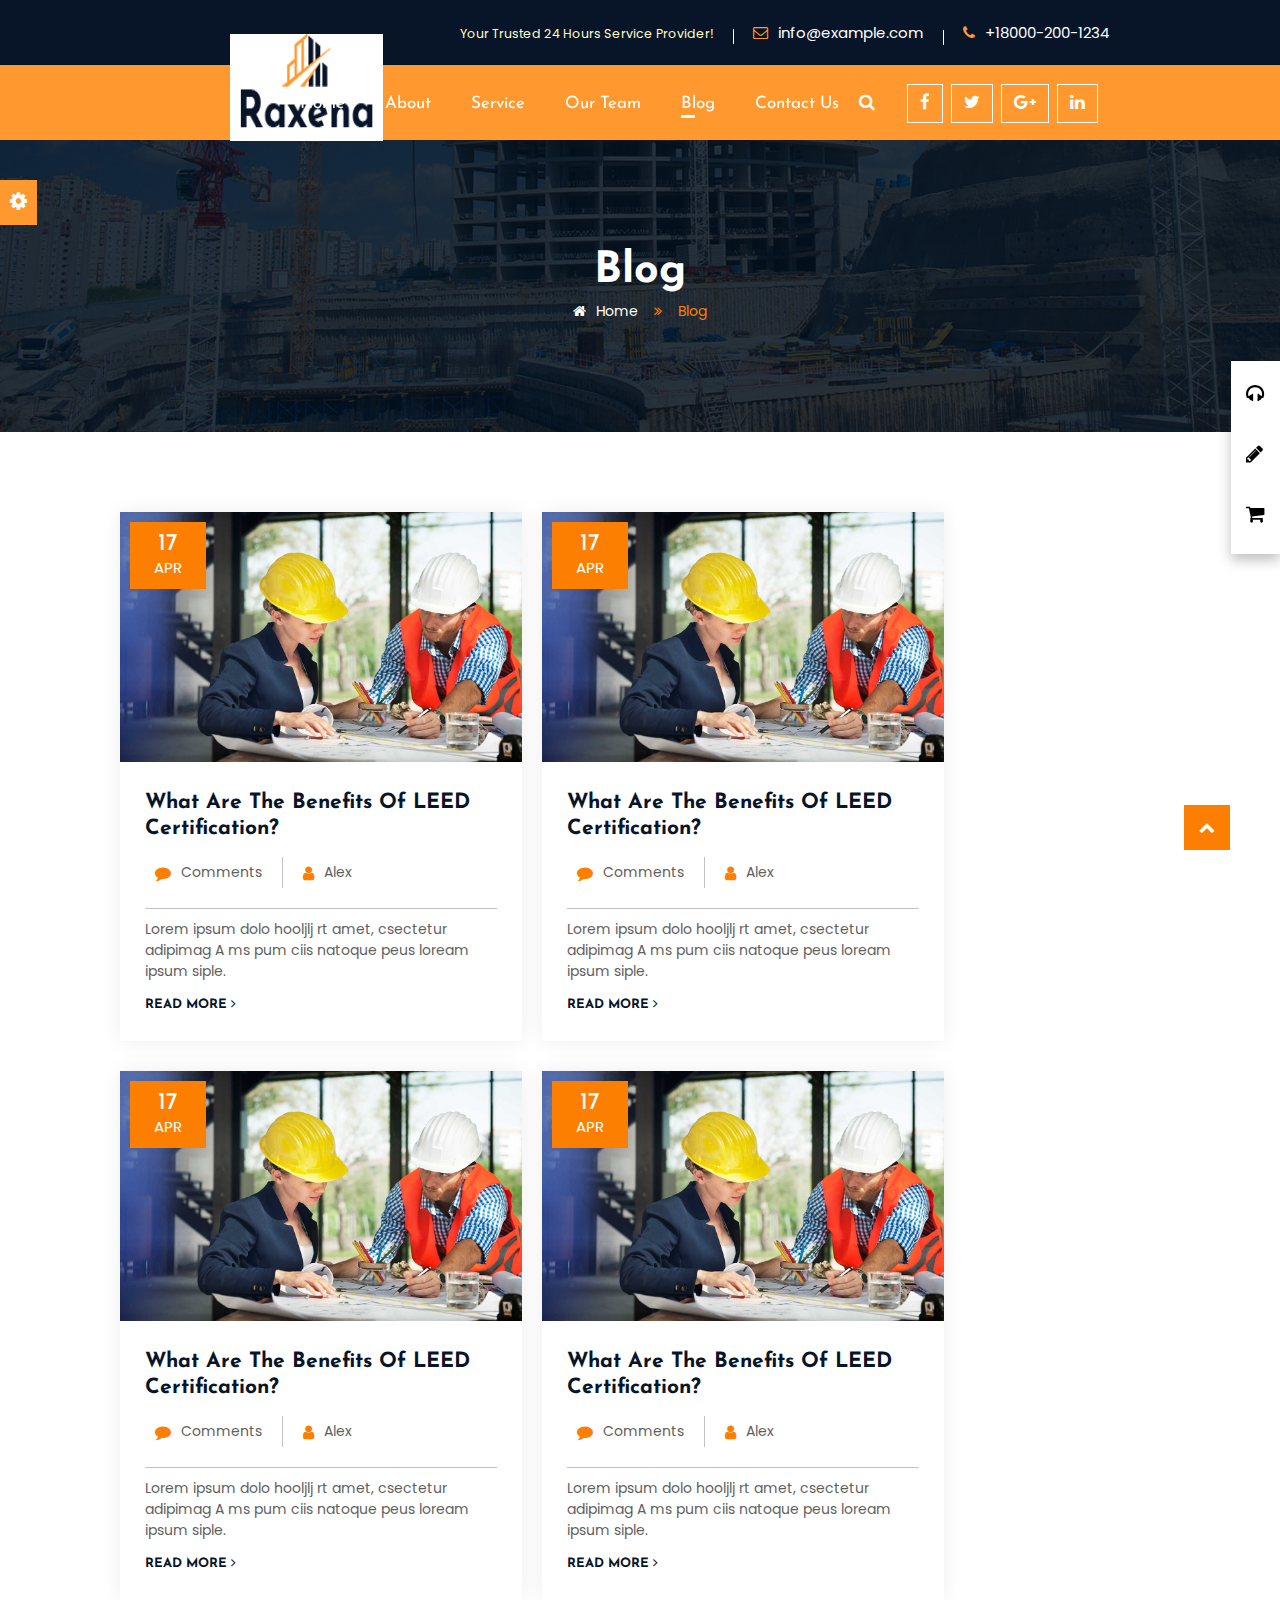
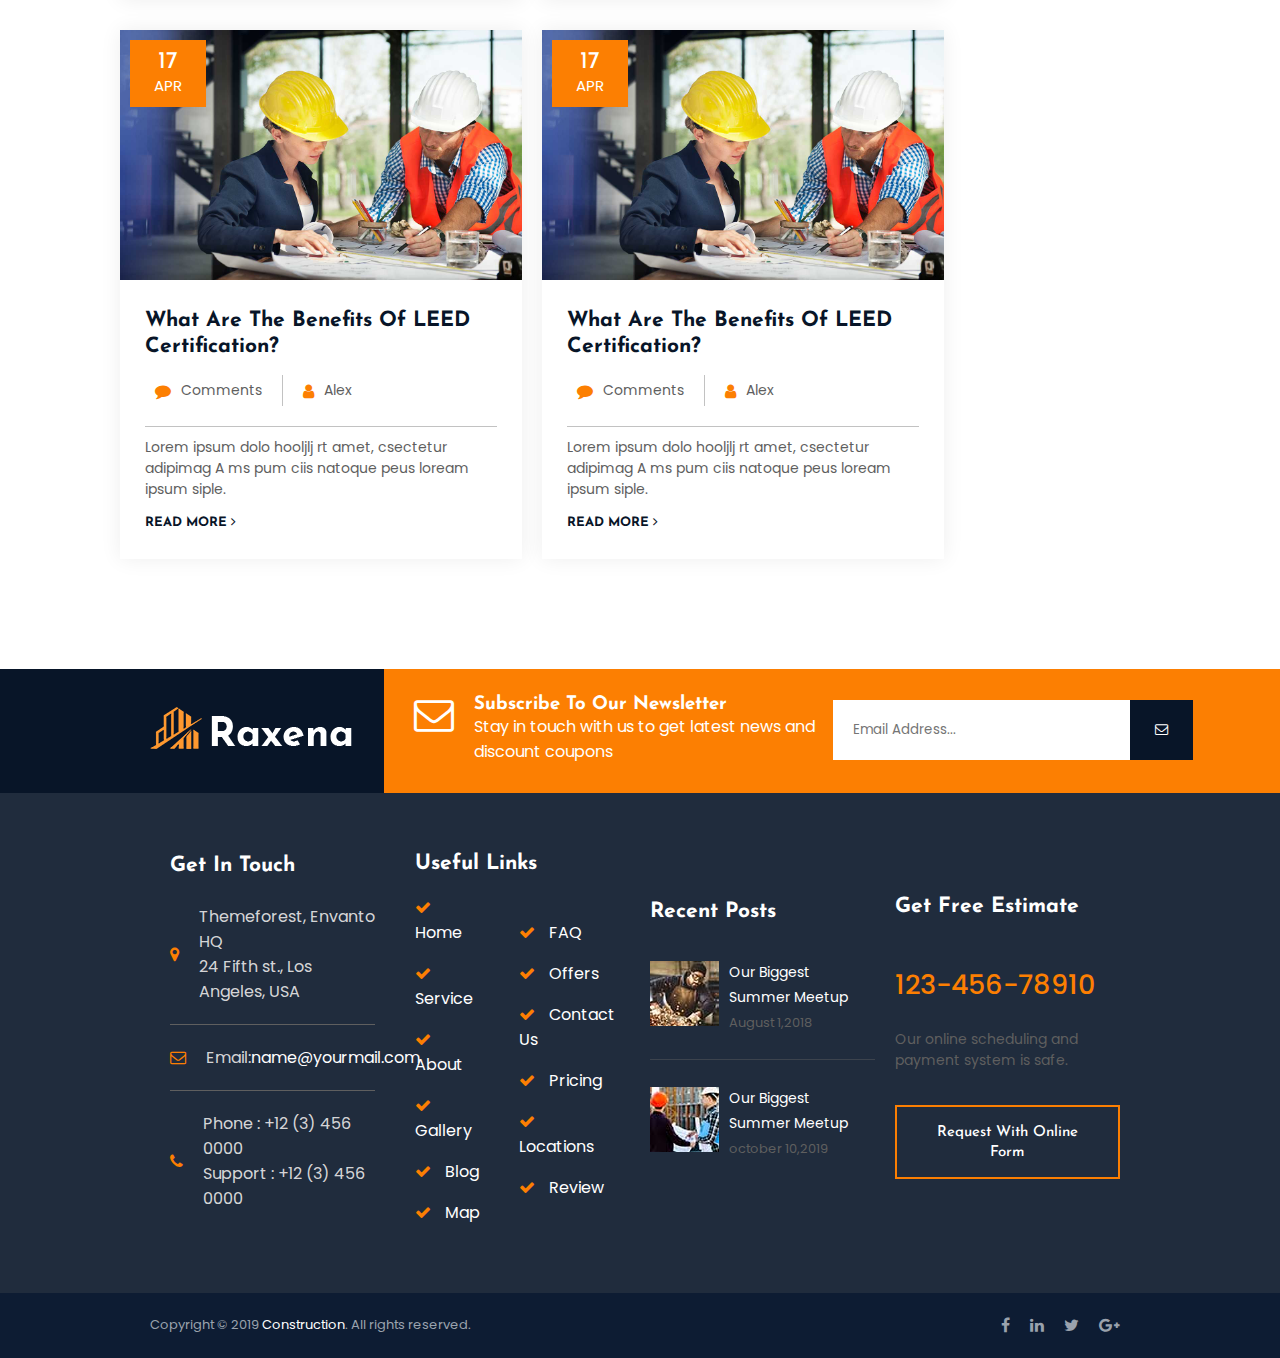
<file: html/blog.html>
<!DOCTYPE html>
<html lang="en">
  <head>
    <meta charset="UTF-8" />
    <meta name="viewport" content="width=device-width, initial-scale=1.0" />
    <title>Raxena-Construction</title>
    <link rel="stylesheet" href="../index.css" />
    <link rel="stylesheet" href="../media.css" />
    <link
      rel="shortcut icon"
      href="../images/favicon.png"
      type="image/x-icon"
    />
    <link rel="stylesheet" href="../font-awesome/css/font-awesome.min.css" />
  </head>
  <body>
    <div class="main">
      <div class="header">
        <header>
          <div class="header-text"><small>Your Trusted 24 Hours Service Provider!</small></div>
          <div class="email">
            <small><i class="fa fa-envelope-o header-icon" aria-hidden="true"></i
            ><a href="">info@example.com </a></small>
          </div>
          <div class="phone">
            <i class="fa fa-phone header-icon" aria-hidden="true"></i
            ><a href="tel: + 18000-200-1234">+18000-200-1234</a>
          </div>
        </header>
        <nav class="end">
          <div class="logo">
            <a href="../index.html">
              <img src="../images/logo-img.png" alt="logo" />
            </a>
          </div>
          <ul>
            <li><a href="../index.html">Home</a></li>
            <li><a href="about.html">About</a></li>
            <li><a href="service.html">Service</a></li>
            <li><a href="our-team.html">Our Team</a></li>
            <li class="active"><a href="blog.html">Blog</a></li>
            <li><a href="contact-us.html">Contact Us</a></li>
          </ul>
          <div class="social">
            <a href="" class="search-icon"
              ><i class="fa fa-search" aria-hidden="true"></i
            ></a>
            <div class="icons">
              <a href="" class="social-icon"><i class="fa fa-facebook"></i></a>
              <a href="" class="social-icon"><i class="fa fa-twitter"></i></a>
              <a href="" class="social-icon"
                ><i class="fa fa-google-plus"></i
              ></a>
              <a href="" class="social-icon"><i class="fa fa-linkedin"></i></a>
            </div>
          </div>
        </nav>
        <div class="mobilenav">
          <div class="topbar">
            <i class="fa fa-bars ham" aria-hidden="true"></i>
            <div class="mobile-logo">
              <img src="../images/logo-img.png" alt="" />
            </div>
            <i class="fa fa-search" aria-hidden="true"></i>

            <div class="menu">
              <ul>
                <li><a href="../index.html  ">Home</a></li>
                <li><a href="about.html">About</a></li>
                <li><a href="our-team.html">our-teams</a></li>
                <li><a href="our-team.html">Our Team</a></li>
                <li><a href="blog.html">Blogs</a></li>
                <li><a href="contact-us.html">Contact Us</a></li>
              </ul>
            </div>
          </div>
        </div>

        <div class="scroll-top .transform-0">
          <a href="#">  
            <i class="fa fa-chevron-up"></i>
          </a>
        </div>
        <!-- gear-icon -->

        <div class="gear">
          <div class="icon">
            <i
              class="fa fa-cog"
              arira-hidden="true"
              style="color: white; font-size: 20px"
            ></i>
          </div>
        </div>

        <!-- supportBox -->

        <div class="support">
          <a href="" class="headphone"
            ><i class="fa fa-headphones" aria-hidden="true"></i
          ></a>
          <a href="" class="pencil"
            ><i class="fa fa-pencil" aria-hidden="true"></i
          ></a>
          <a href="" class="cart"
            ><i class="fa fa-shopping-cart" aria-hidden="true"></i
          ></a>
        </div>
        <!-- blog-page-start -->
        <div class="blog-page">
          <div class="blog-page-hero">
            <h1>Blog</h1>
            <div class="navigation">
              <a href="../index.html"
                ><i class="fa fa-home" aria-hidden="true"></i>Home</a
              >
              <p>
                <i class="fa fa-angle-double-right" aria-hidden="true"></i>
                Blog
              </p>
            </div>
          </div>
          <div class="blog-page-content">
            <div class="blog-page-card">
              <div class="img-cont">
                <img src="../images/blog-1.jpg" alt="blog-1.jpg" />
              </div>
              <div class="date">
                17
                <span>APR</span>
              </div>

              <div class="blog-info">
                <div class="info-text">
                  <h1>
                    <a href="#">What Are The Benefits Of LEED Certification?</a>
                  </h1>
                  <div class="blog-function">
                    <div class="comments">
                      <i class="fa fa-comment"></i>
                      <p>Comments</p>
                    </div>
                    <div class="profile">
                      <i class="fa fa-user"></i>
                      <p>Alex</p>
                    </div>
                  </div>
                  <p>
                    Lorem ipsum dolo hooljlj rt amet, csectetur adipimag A ms
                    pum ciis natoque peus loream ipsum siple.
                  </p>
                  <h3>
                    <a href="#">Read More <i class="fa fa-angle-right"></i></a>
                  </h3>
                </div>
              </div>
            </div>
            <div class="blog-page-card">
              <div class="img-cont">
                <img src="../images/blog-1.jpg" alt="blog-1.jpg" />
              </div>
              <div class="date">
                17
                <span>APR</span>
              </div>

              <div class="blog-info">
                <div class="info-text">
                  <h1>
                    <a href="#">What Are The Benefits Of LEED Certification?</a>
                  </h1>
                  <div class="blog-function">
                    <div class="comments">
                      <i class="fa fa-comment"></i>
                      <p>Comments</p>
                    </div>
                    <div class="profile">
                      <i class="fa fa-user"></i>
                      <p>Alex</p>
                    </div>
                  </div>
                  <p>
                    Lorem ipsum dolo hooljlj rt amet, csectetur adipimag A ms
                    pum ciis natoque peus loream ipsum siple.
                  </p>
                  <h3>
                    <a href="#">Read More <i class="fa fa-angle-right"></i></a>
                  </h3>
                </div>
              </div>
            </div>
            <div class="blog-page-card">
              <div class="img-cont">
                <img src="../images/blog-1.jpg" alt="blog-1.jpg" />
              </div>
              <div class="date">
                17
                <span>APR</span>
              </div>

              <div class="blog-info">
                <div class="info-text">
                  <h1>
                    <a href="#">What Are The Benefits Of LEED Certification?</a>
                  </h1>
                  <div class="blog-function">
                    <div class="comments">
                      <i class="fa fa-comment"></i>
                      <p>Comments</p>
                    </div>
                    <div class="profile">
                      <i class="fa fa-user"></i>
                      <p>Alex</p>
                    </div>
                  </div>
                  <p>
                    Lorem ipsum dolo hooljlj rt amet, csectetur adipimag A ms
                    pum ciis natoque peus loream ipsum siple.
                  </p>
                  <h3>
                    <a href="#">Read More <i class="fa fa-angle-right"></i></a>
                  </h3>
                </div>
              </div>
            </div>
            <div class="blog-page-card">
              <div class="img-cont">
                <img src="../images/blog-1.jpg" alt="blog-1.jpg" />
              </div>
              <div class="date">
                17
                <span>APR</span>
              </div>

              <div class="blog-info">
                <div class="info-text">
                  <h1>
                    <a href="#">What Are The Benefits Of LEED Certification?</a>
                  </h1>
                  <div class="blog-function">
                    <div class="comments">
                      <i class="fa fa-comment"></i>
                      <p>Comments</p>
                    </div>
                    <div class="profile">
                      <i class="fa fa-user"></i>
                      <p>Alex</p>
                    </div>
                  </div>
                  <p>
                    Lorem ipsum dolo hooljlj rt amet, csectetur adipimag A ms
                    pum ciis natoque peus loream ipsum siple.
                  </p>
                  <h3>
                    <a href="#">Read More <i class="fa fa-angle-right"></i></a>
                  </h3>
                </div>
              </div>
            </div>
            <div class="blog-page-card">
              <div class="img-cont">
                <img src="../images/blog-1.jpg" alt="blog-1.jpg" />
              </div>
              <div class="date">
                17
                <span>APR</span>
              </div>

              <div class="blog-info">
                <div class="info-text">
                  <h1>
                    <a href="#">What Are The Benefits Of LEED Certification?</a>
                  </h1>
                  <div class="blog-function">
                    <div class="comments">
                      <i class="fa fa-comment"></i>
                      <p>Comments</p>
                    </div>
                    <div class="profile">
                      <i class="fa fa-user"></i>
                      <p>Alex</p>
                    </div>
                  </div>
                  <p>
                    Lorem ipsum dolo hooljlj rt amet, csectetur adipimag A ms
                    pum ciis natoque peus loream ipsum siple.
                  </p>
                  <h3>
                    <a href="#">Read More <i class="fa fa-angle-right"></i></a>
                  </h3>
                </div>
              </div>
            </div>
            <div class="blog-page-card">
              <div class="img-cont">
                <img src="../images/blog-1.jpg" alt="blog-1.jpg" />
              </div>
              <div class="date">
                17
                <span>APR</span>
              </div>

              <div class="blog-info">
                <div class="info-text">
                  <h1>
                    <a href="#">What Are The Benefits Of LEED Certification?</a>
                  </h1>
                  <div class="blog-function">
                    <div class="comments">
                      <i class="fa fa-comment"></i>
                      <p>Comments</p>
                    </div>
                    <div class="profile">
                      <i class="fa fa-user"></i>
                      <p>Alex</p>
                    </div>
                  </div>
                  <p>
                    Lorem ipsum dolo hooljlj rt amet, csectetur adipimag A ms
                    pum ciis natoque peus loream ipsum siple.
                  </p>
                  <h3>
                    <a href="#">Read More <i class="fa fa-angle-right"></i></a>
                  </h3>
                </div>
              </div>
            </div>
          </div>
        </div>

        <!-- news-letter -->

        <div class="news-letter">
          <div class="left">
            <div class="img-cont">
              <img src="../images/footer-logo.png" alt="footer-logo" />
            </div>
          </div>
          <div class="right">
            <div class="subscribe">
              <i class="fa fa-envelope-o" aria-hidden="true"></i>
              <div class="sub-text">
                <h3>Subscribe To Our Newsletter</h3>
                <p>
                  Stay in touch with us to get latest news and discount coupons
                </p>
              </div>
            </div>
            <form>
              <div class="news-input">
                <input
                  type="email"
                  name="email"
                  placeholder="Email Address..."
                  id=""
                />
                <button type="submit">
                  <i class="fa fa-envelope-o" aria-hidden="true"></i>
                </button>
              </div>
            </form>
          </div>
        </div>

        <!-- footer -->

        <footer>
          <div class="get-in-touch">
            <h3>Get In Touch</h3>
            <ul>
              <li>
                <i class="fa fa-map-marker" aria-hidden="true"></i>
                <p>
                  Themeforest, Envanto HQ<br />
                  24 Fifth st., Los Angeles, USA
                </p>
              </li>
              <li>
                <i class="fa fa-envelope-o" aria-hidden="true"></i>
                <p>Email:<span>name@yourmail.com</span></p>
              </li>
              <li>
                <i class="fa fa-phone" aria-hidden="true"></i>
                <p>
                  Phone : +12 (3) 456 0000 <br />
                  Support : +12 (3) 456 0000
                </p>
              </li>
            </ul>
          </div>
          <div class="useful-links">
            <h3>Useful Links</h3>
            <div class="content">
              <ul>
                <li>
                  <a href="#">
                    <i class="fa fa-check" aria-hidden="true"></i>
                    Home
                  </a>
                </li>
                <li>
                  <a href="#">
                    <i class="fa fa-check" aria-hidden="true"></i>
                    Service
                  </a>
                </li>
                <li>
                  <a href="#">
                    <i class="fa fa-check" aria-hidden="true"></i>
                    About
                  </a>
                </li>
                <li>
                  <a href="#">
                    <i class="fa fa-check" aria-hidden="true"></i>
                    Gallery
                  </a>
                </li>
                <li>
                  <a href="#">
                    <i class="fa fa-check" aria-hidden="true"></i>
                    Blog
                  </a>
                </li>
                <li>
                  <a href="#">
                    <i class="fa fa-check" aria-hidden="true"></i>
                    Map
                  </a>
                </li>
              </ul>
              <ul>
                <li>
                  <a href="#">
                    <i class="fa fa-check" aria-hidden="true"></i>
                    FAQ
                  </a>
                </li>
                <li>
                  <a href="#">
                    <i class="fa fa-check" aria-hidden="true"></i>
                    Offers
                  </a>
                </li>
                <li>
                  <a href="#">
                    <i class="fa fa-check" aria-hidden="true"></i>
                    Contact Us
                  </a>
                </li>
                <li>
                  <a href="#">
                    <i class="fa fa-check" aria-hidden="true"></i>
                    Pricing
                  </a>
                </li>
                <li>
                  <a href="#">
                    <i class="fa fa-check" aria-hidden="true"></i>
                    Locations
                  </a>
                </li>
                <li>
                  <a href="#">
                    <i class="fa fa-check" aria-hidden="true"></i>
                    Review
                  </a>
                </li>
              </ul>
            </div>
          </div>
          <div class="recent-posts">
            <h3>Recent Posts</h3>
            <ul>
              <li>
                <div class="img-cont">
                  <img src="../images/recent-1.jpg" alt="post-1" />
                </div>
                <div class="cont">
                  <h4>
                    <a href="">Our Biggest Summer Meetup</a>
                  </h4>
                  <span>August 1,2018</span>
                </div>
              </li>
              <li>
                <div class="img-cont">
                  <img src="../images/recent-2.jpg" alt="post-1" />
                </div>
                <div class="cont">
                  <h4>
                    <a href="">Our Biggest Summer Meetup</a>
                  </h4>
                  <span>october 10,2019</span>
                </div>
              </li>
            </ul>
          </div>
          <div class="free-estimate">
            <h3>Get Free Estimate</h3>
            <h2>123-456-78910</h2>
            <p>Our online scheduling and payment system is safe.</p>
            <button class="btn">
              <a href="">Request With Online Form</a>
            </button>
          </div>
        </footer>
        <div class="foot">
          <p>
            Copyright © 2019 <span>Construction</span>. All rights reserved.
          </p>
          <div class="socials">
            <a href="#"><i class="fa fa-facebook"></i></a>
            <a href="#"><i class="fa fa-linkedin"></i></a>
            <a href="#"><i class="fa fa-twitter"></i></a>
            <a href="#"><i class="fa fa-google-plus"></i></a>
          </div>
        </div>
      </div>
    </div>
    <script>
      var scrollPosition = window.scrollY;
      var logoContainer = document.querySelector("nav");
      var logo = document.querySelector("nav .logo");
      window.addEventListener("scroll", function () {
        scrollPosition = window.scrollY;

        if (scrollPosition >= 30) {
          logoContainer.classList.add("space");
          logo.classList.add("none");
          logoContainer.classList.remove("end");
        } else {
          logoContainer.classList.remove("space");
          logo.classList.remove("none");
          logoContainer.classList.add("end");
          logo.classList.add("block");
        }
      });
    </script>
  </body>
</html>
</file>
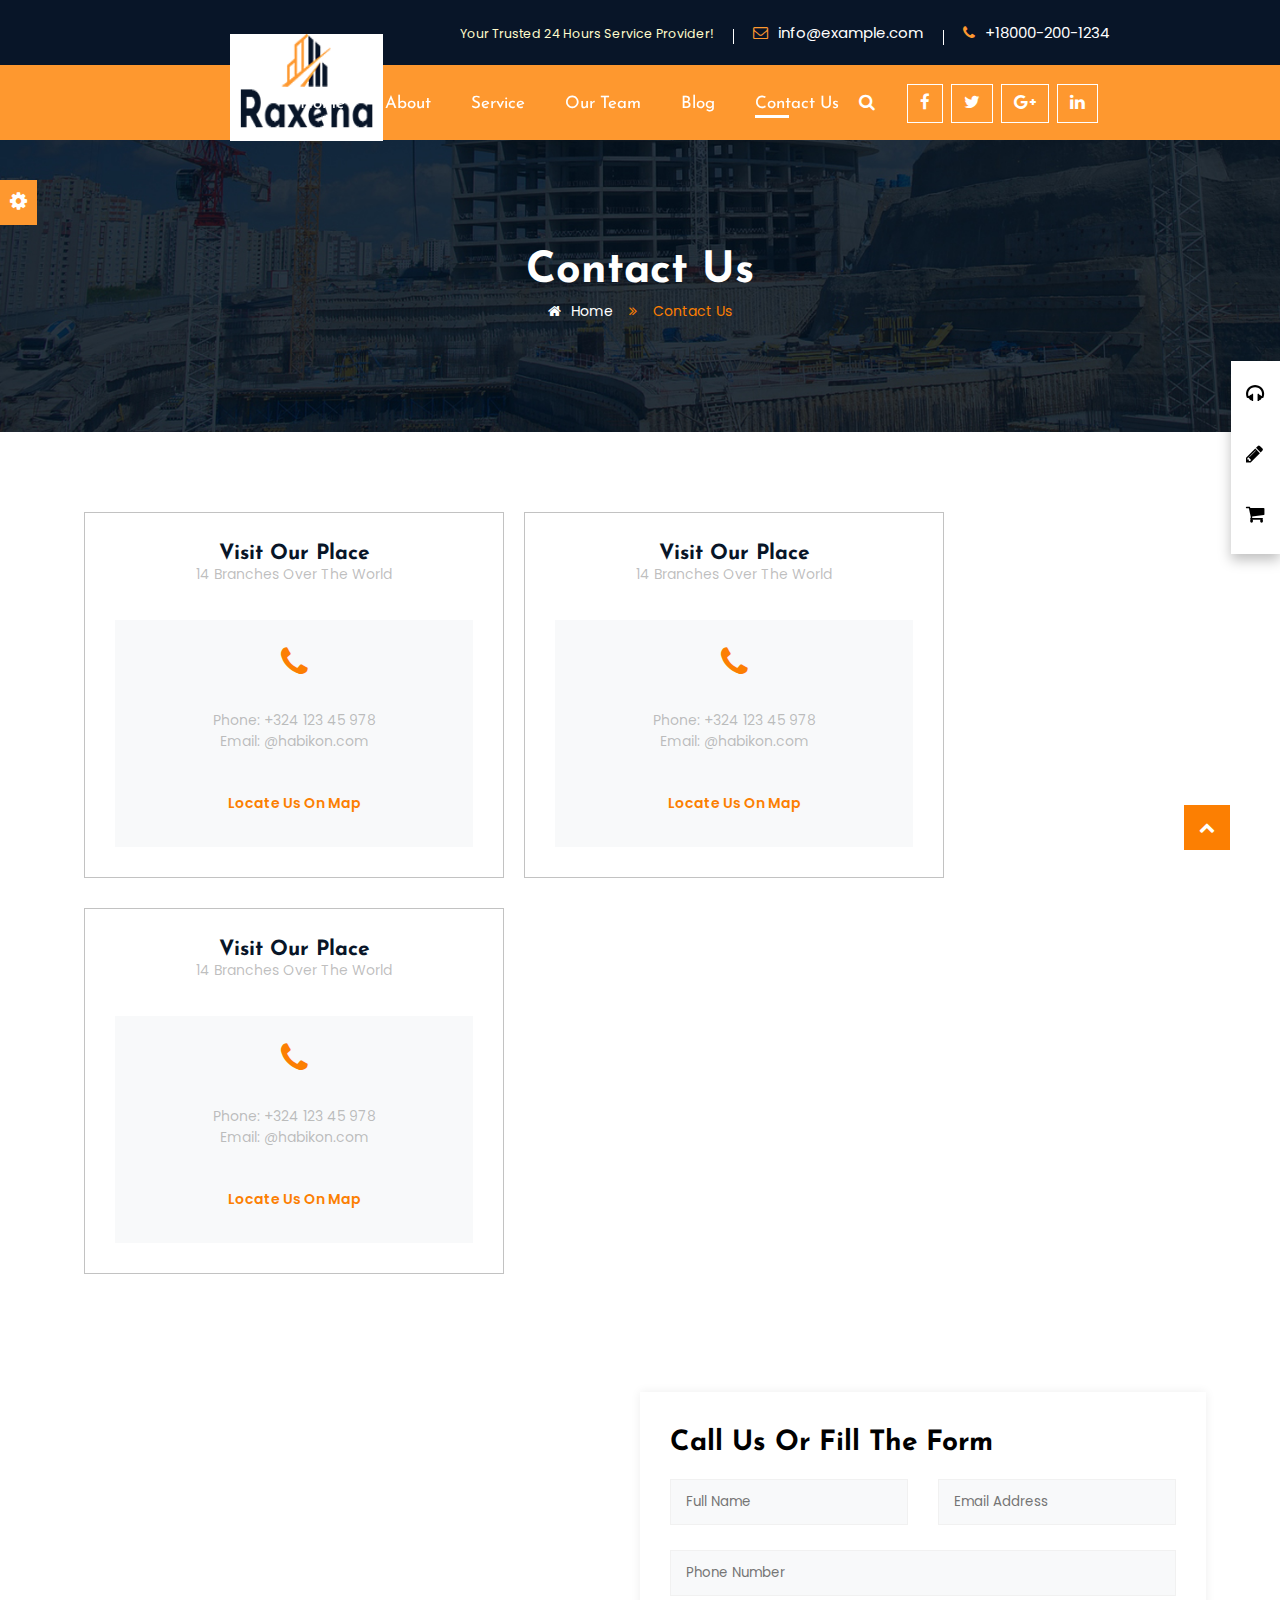
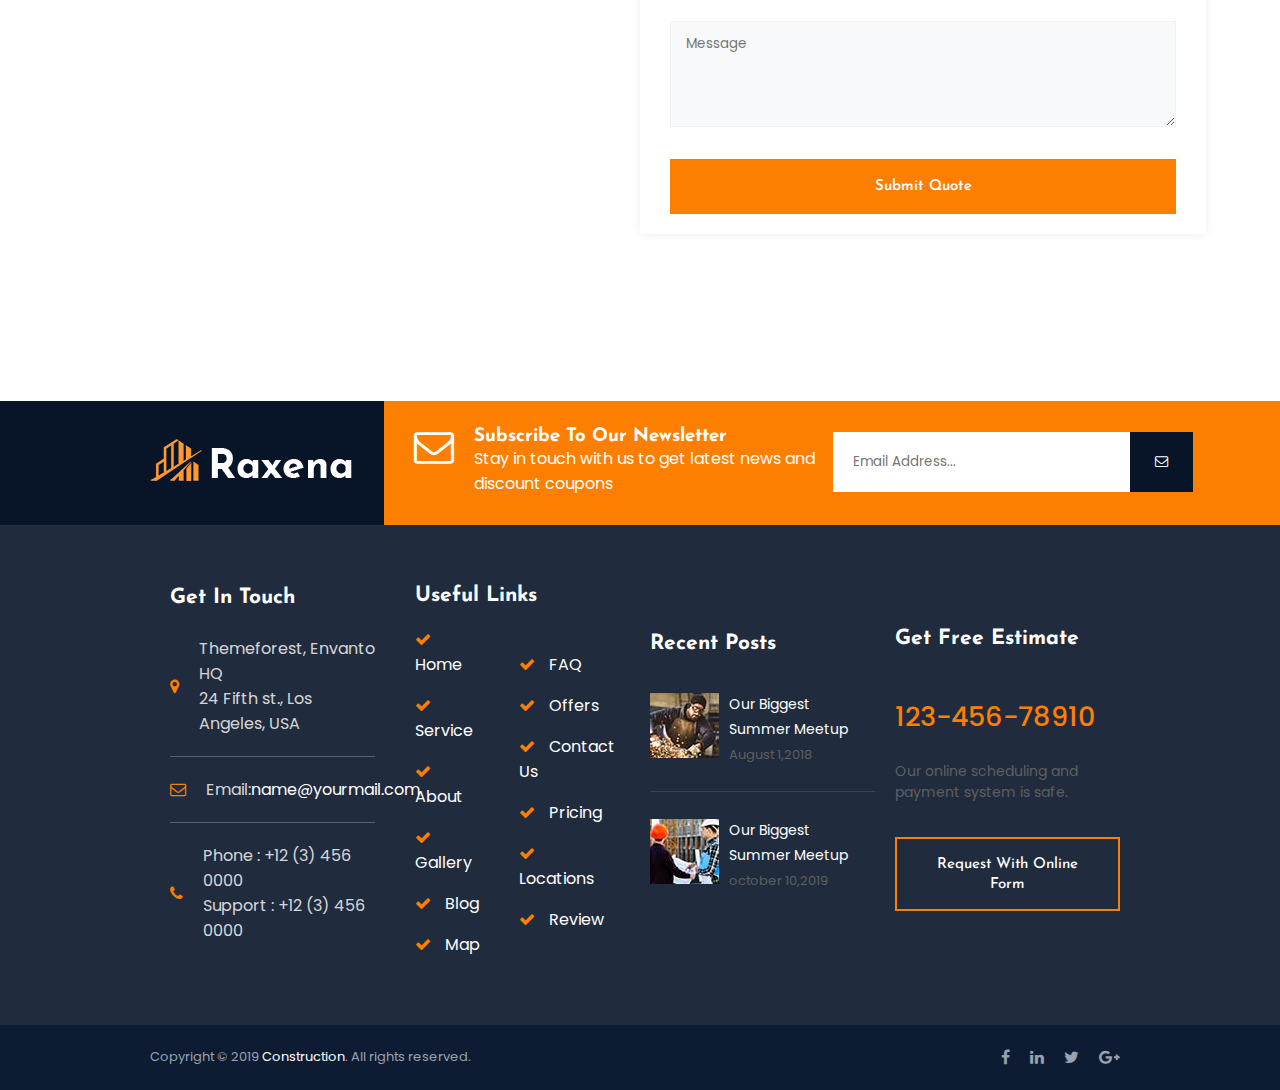
<file: html/contact-us.html>
<!DOCTYPE html>
<html lang="en">
  <head>
    <meta charset="UTF-8" />
    <meta name="viewport" content="width=device-width, initial-scale=1.0" />
    <title>Raxena-Construction</title>
    <link rel="stylesheet" href="../index.css" />
    <link rel="stylesheet" href="../media.css" />
    <link
      rel="shortcut icon"
      href="../images/favicon.png"
      type="image/x-icon"
    />
    <link rel="stylesheet" href="../font-awesome/css/font-awesome.min.css" />
  </head>
  <body>
    <div class="main">
      <div class="header">
        <header>
          <div class="header-text">
            <small>Your Trusted 24 Hours Service Provider!</small>
          </div>
          <div class="email">
            <small
              ><i class="fa fa-envelope-o header-icon" aria-hidden="true"></i
              ><a href="">info@example.com </a></small
            >
          </div>
          <div class="phone">
            <i class="fa fa-phone header-icon" aria-hidden="true"></i
            ><a href="tel: + 18000-200-1234">+18000-200-1234</a>
          </div>
        </header>
        <nav class="end">
          <div class="logo">
            <a href="../index.html">
              <img src="../images/logo-img.png" alt="logo" />
            </a>
          </div>
          <ul>
            <li><a href="../index.html">Home</a></li>
            <li><a href="about.html">About</a></li>
            <li><a href="service.html">Service</a></li>
            <li><a href="our-team.html">Our Team</a></li>
            <li><a href="blog.html">Blog</a></li>
            <li class="active"><a href="contact-us.html">Contact Us</a></li>
          </ul>
          <div class="social">
            <a href="" class="search-icon"
              ><i class="fa fa-search" aria-hidden="true"></i
            ></a>
            <div class="icons">
              <a href="" class="social-icon"><i class="fa fa-facebook"></i></a>
              <a href="" class="social-icon"><i class="fa fa-twitter"></i></a>
              <a href="" class="social-icon"
                ><i class="fa fa-google-plus"></i
              ></a>
              <a href="" class="social-icon"><i class="fa fa-linkedin"></i></a>
            </div>
          </div>
        </nav>
        <div class="mobilenav">
          <div class="topbar">
            <i class="fa fa-bars ham" aria-hidden="true"></i>
            <div class="mobile-logo">
              <img src="../images/logo-img.png" alt="" />
            </div>
            <i class="fa fa-search" aria-hidden="true"></i>

            <div class="menu">
              <ul>
                <li><a href="../index.html  ">Home</a></li>
                <li><a href="about.html">About</a></li>
                <li><a href="our-team.html">our-teams</a></li>
                <li><a href="our-team.html">Our Team</a></li>
                <li><a href="blog.html">Blogs</a></li>
                <li><a href="contact-us.html">Contact Us</a></li>
              </ul>
            </div>
          </div>
        </div>

        <div class="scroll-top .transform-0">
          <a href="#">  
            <i class="fa fa-chevron-up"></i>
          </a>
        </div>

        <!-- gear-icon -->

        <div class="gear">
          <div class="icon">
            <i
              class="fa fa-cog"
              arira-hidden="true"
              style="color: white; font-size: 20px"
            ></i>
          </div>
        </div>

        <!-- supportBox -->

        <div class="support">
          <a href="" class="headphone"
            ><i class="fa fa-headphones" aria-hidden="true"></i
          ></a>
          <a href="" class="pencil"
            ><i class="fa fa-pencil" aria-hidden="true"></i
          ></a>
          <a href="" class="cart"
            ><i class="fa fa-shopping-cart" aria-hidden="true"></i
          ></a>
        </div>
        <!-- contact-us-page-start -->
        <div class="contact-us-page">
          <div class="contact-us-page-hero">
            <h1>Contact Us</h1>
            <div class="navigation">
              <a href="../index.html"
                ><i class="fa fa-home" aria-hidden="true"></i>Home</a
              >
              <p>
                <i class="fa fa-angle-double-right" aria-hidden="true"></i>
                Contact Us
              </p>
            </div>
          </div>
          <div class="contact-us-page-content">
            <div class="cards">
              <div class="contact-us-page-card">
                <h1>Visit Our Place</h1>
                <p>14 Branches Over The World</p>
                <div class="contact-info">
                  <i class="fa fa-phone"></i>
                  <div class="text">
                    <p>Phone: +324 123 45 978</p>
                    <p>Email: <a href="#">@habikon.com</a></p>
                  </div>

                  <h2><a href="#">Locate Us On Map</a></h2>
                </div>
              </div>
              <div class="contact-us-page-card">
                <h1>Visit Our Place</h1>
                <p>14 Branches Over The World</p>
                <div class="contact-info">
                  <i class="fa fa-phone"></i>
                  <div class="text">
                    <p>Phone: +324 123 45 978</p>
                    <p>Email: <a href="#">@habikon.com</a></p>
                  </div>

                  <h2><a href="#">Locate Us On Map</a></h2>
                </div>
              </div>
              <div class="contact-us-page-card">
                <h1>Visit Our Place</h1>
                <p>14 Branches Over The World</p>
                <div class="contact-info">
                  <i class="fa fa-phone"></i>
                  <div class="text">
                    <p>Phone: +324 123 45 978</p>
                    <p>Email: <a href="#">@habikon.com</a></p>
                  </div>

                  <h2><a href="#">Locate Us On Map</a></h2>
                </div>
              </div>
            </div>
            <div class="locate-form">
              <div class="left">
                <div class="map-cont">
                  <iframe
                    src="https://www.google.com/maps/embed?pb=!1m14!1m12!1m3!1d15068.518250535226!2d72.86336325!3d19.2331844!2m3!1f0!2f0!3f0!3m2!1i1024!2i768!4f13.1!5e0!3m2!1sen!2sin!4v1691596401804!5m2!1sen!2sin"
                    width="100%"
                    height="450"
                    style="border: 0"
                    allowfullscreen=""
                    loading="lazy"
                    referrerpolicy="no-referrer-when-downgrade"
                    draggable="true"
                  ></iframe>
                </div>
              </div>
              <div class="right">
                <div class="form-cont">
                  <h1>Call Us Or Fill The Form</h1>
                  <form>
                    <div class="name-mail">
                      <input type="text" placeholder="Full Name" />
                      <input type="email" placeholder="Email Address" />
                    </div>
                    <input type="text" placeholder="Phone Number" />
                    <textarea
                      placeholder="Message"
                      cols="30"
                      rows="4"
                    ></textarea>
                    <button type="submit">Submit Quote</button>
                  </form>
                </div>
              </div>
            </div>
          </div>
        </div>

        <!-- news-letter -->

        <div class="news-letter">
          <div class="left">
            <div class="img-cont">
              <img src="../images/footer-logo.png" alt="footer-logo" />
            </div>
          </div>
          <div class="right">
            <div class="subscribe">
              <i class="fa fa-envelope-o" aria-hidden="true"></i>
              <div class="sub-text">
                <h3>Subscribe To Our Newsletter</h3>
                <p>
                  Stay in touch with us to get latest news and discount coupons
                </p>
              </div>
            </div>
            <form>
              <div class="news-input">
                <input
                  type="email"
                  name="email"
                  placeholder="Email Address..."
                  id=""
                />
                <button type="submit">
                  <i class="fa fa-envelope-o" aria-hidden="true"></i>
                </button>
              </div>
            </form>
          </div>
        </div>

        <!-- footer -->

        <footer>
          <div class="get-in-touch">
            <h3>Get In Touch</h3>
            <ul>
              <li>
                <i class="fa fa-map-marker" aria-hidden="true"></i>
                <p>
                  Themeforest, Envanto HQ<br />
                  24 Fifth st., Los Angeles, USA
                </p>
              </li>
              <li>
                <i class="fa fa-envelope-o" aria-hidden="true"></i>
                <p>Email:<span>name@yourmail.com</span></p>
              </li>
              <li>
                <i class="fa fa-phone" aria-hidden="true"></i>
                <p>
                  Phone : +12 (3) 456 0000 <br />
                  Support : +12 (3) 456 0000
                </p>
              </li>
            </ul>
          </div>
          <div class="useful-links">
            <h3>Useful Links</h3>
            <div class="content">
              <ul>
                <li>
                  <a href="#">
                    <i class="fa fa-check" aria-hidden="true"></i>
                    Home
                  </a>
                </li>
                <li>
                  <a href="#">
                    <i class="fa fa-check" aria-hidden="true"></i>
                    Service
                  </a>
                </li>
                <li>
                  <a href="#">
                    <i class="fa fa-check" aria-hidden="true"></i>
                    About
                  </a>
                </li>
                <li>
                  <a href="#">
                    <i class="fa fa-check" aria-hidden="true"></i>
                    Gallery
                  </a>
                </li>
                <li>
                  <a href="#">
                    <i class="fa fa-check" aria-hidden="true"></i>
                    Blog
                  </a>
                </li>
                <li>
                  <a href="#">
                    <i class="fa fa-check" aria-hidden="true"></i>
                    Map
                  </a>
                </li>
              </ul>
              <ul>
                <li>
                  <a href="#">
                    <i class="fa fa-check" aria-hidden="true"></i>
                    FAQ
                  </a>
                </li>
                <li>
                  <a href="#">
                    <i class="fa fa-check" aria-hidden="true"></i>
                    Offers
                  </a>
                </li>
                <li>
                  <a href="#">
                    <i class="fa fa-check" aria-hidden="true"></i>
                    Contact Us
                  </a>
                </li>
                <li>
                  <a href="#">
                    <i class="fa fa-check" aria-hidden="true"></i>
                    Pricing
                  </a>
                </li>
                <li>
                  <a href="#">
                    <i class="fa fa-check" aria-hidden="true"></i>
                    Locations
                  </a>
                </li>
                <li>
                  <a href="#">
                    <i class="fa fa-check" aria-hidden="true"></i>
                    Review
                  </a>
                </li>
              </ul>
            </div>
          </div>
          <div class="recent-posts">
            <h3>Recent Posts</h3>
            <ul>
              <li>
                <div class="img-cont">
                  <img src="../images/recent-1.jpg" alt="post-1" />
                </div>
                <div class="cont">
                  <h4>
                    <a href="">Our Biggest Summer Meetup</a>
                  </h4>
                  <span>August 1,2018</span>
                </div>
              </li>
              <li>
                <div class="img-cont">
                  <img src="../images/recent-2.jpg" alt="post-1" />
                </div>
                <div class="cont">
                  <h4>
                    <a href="">Our Biggest Summer Meetup</a>
                  </h4>
                  <span>october 10,2019</span>
                </div>
              </li>
            </ul>
          </div>
          <div class="free-estimate">
            <h3>Get Free Estimate</h3>
            <h2>123-456-78910</h2>
            <p>Our online scheduling and payment system is safe.</p>
            <button class="btn">
              <a href="">Request With Online Form</a>
            </button>
          </div>
        </footer>
        <div class="foot">
          <p>
            Copyright © 2019 <span>Construction</span>. All rights reserved.
          </p>
          <div class="socials">
            <a href="#"><i class="fa fa-facebook"></i></a>
            <a href="#"><i class="fa fa-linkedin"></i></a>
            <a href="#"><i class="fa fa-twitter"></i></a>
            <a href="#"><i class="fa fa-google-plus"></i></a>
          </div>
        </div>
      </div>
    </div>
    <script>
      var scrollPosition = window.scrollY;
      var logoContainer = document.querySelector("nav");
      var logo = document.querySelector("nav .logo");
      window.addEventListener("scroll", function () {
        scrollPosition = window.scrollY;

        if (scrollPosition >= 30) {
          logoContainer.classList.add("space");
          logo.classList.add("none");
          logoContainer.classList.remove("end");
        } else {
          logoContainer.classList.remove("space");
          logo.classList.remove("none");
          logoContainer.classList.add("end");
          logo.classList.add("block");
        }
      });
    </script>
  </body>
</html>
</file>
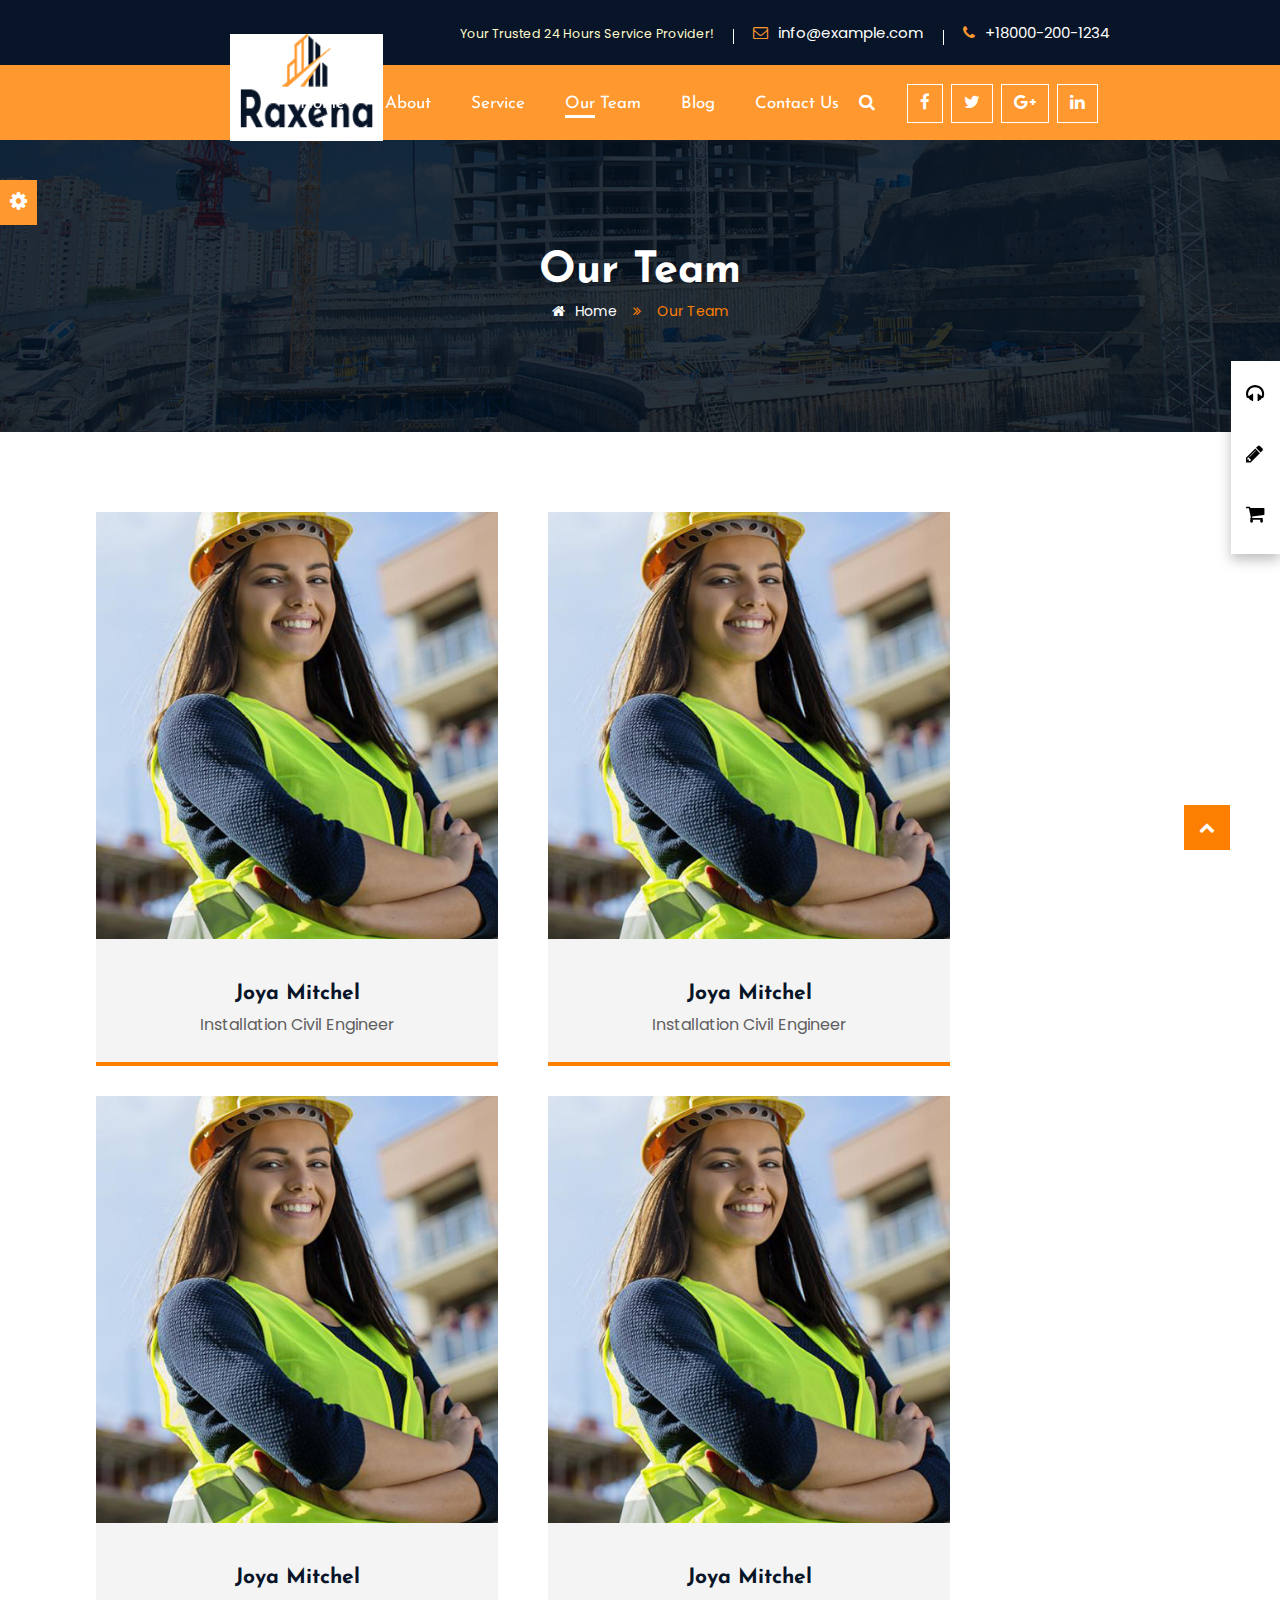
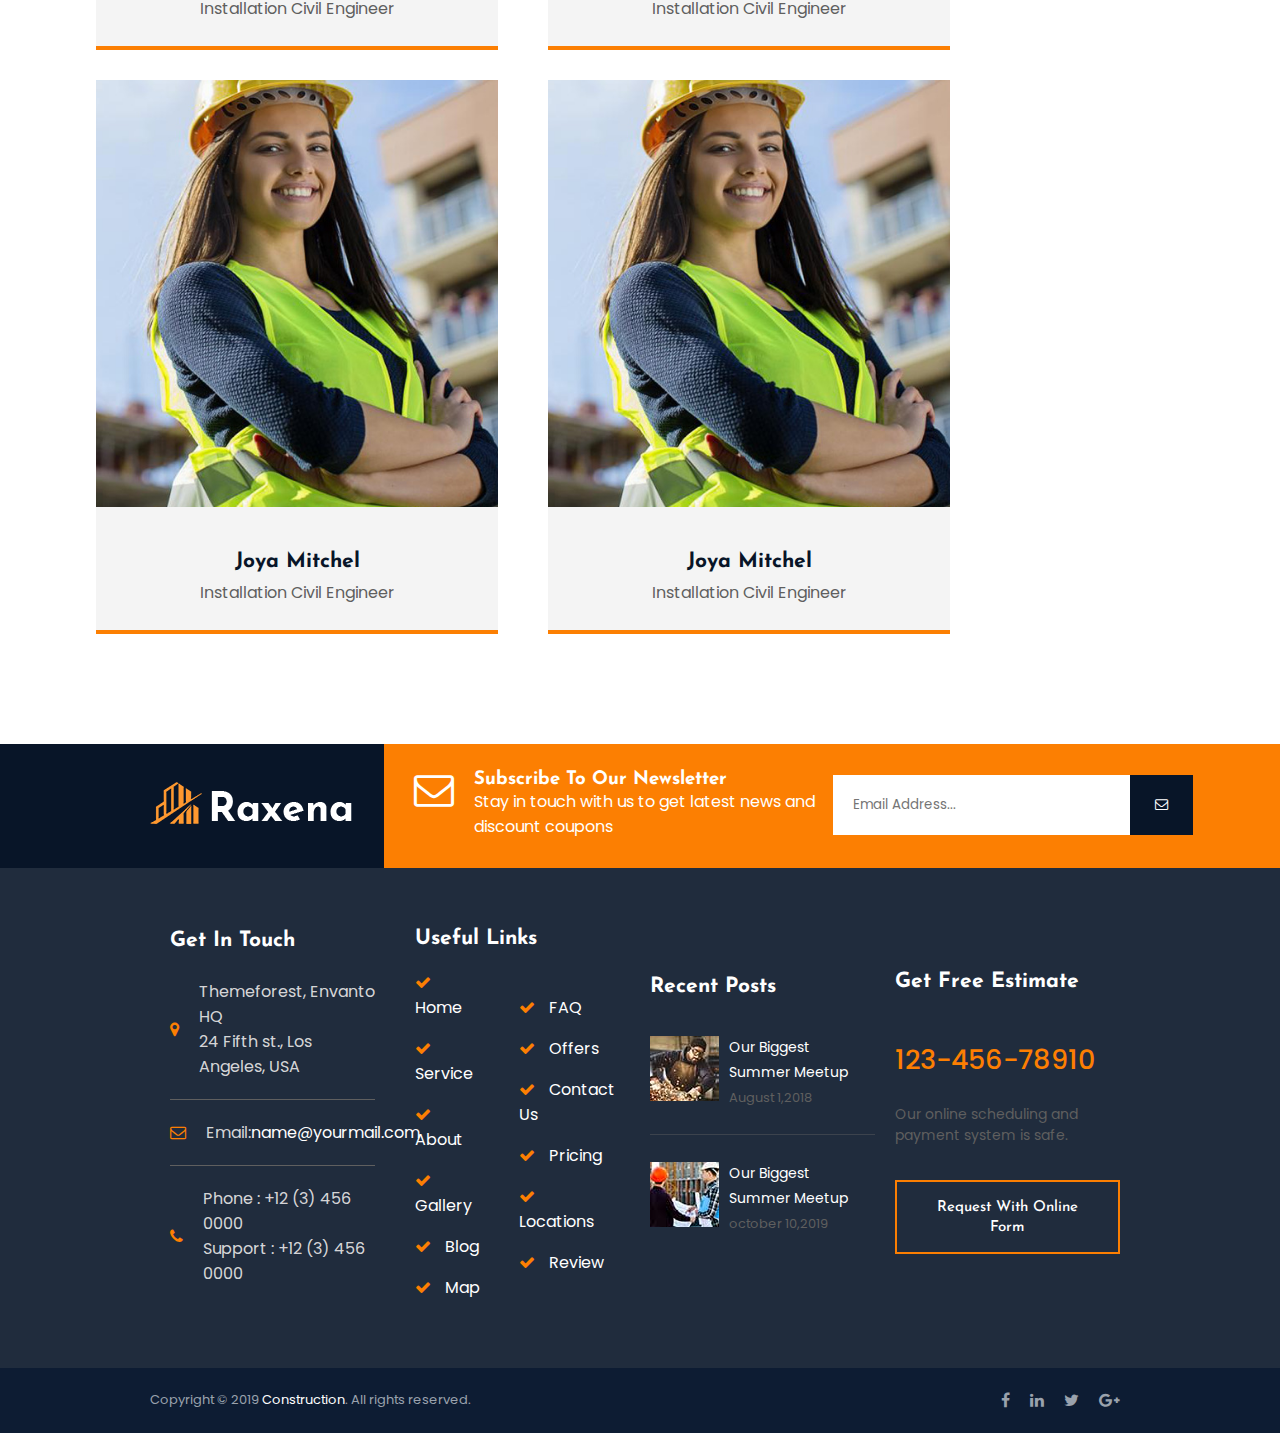
<file: html/our-team.html>
<!DOCTYPE html>
<html lang="en">
  <head>
    <meta charset="UTF-8" />
    <meta name="viewport" content="width=device-width, initial-scale=1.0" />
    <title>Raxena-Construction</title>
    <link rel="stylesheet" href="../index.css" />
    <link rel="stylesheet" href="../media.css" />
    <link
      rel="shortcut icon"
      href="../images/favicon.png"
      type="image/x-icon"
    />
    <link rel="stylesheet" href="../font-awesome/css/font-awesome.min.css" />
  </head>
  <body>
    <div class="main">
      <div class="header">
        <header>
          <div class="header-text"><small>Your Trusted 24 Hours Service Provider!</small></div>
          <div class="email">
            <small><i class="fa fa-envelope-o header-icon" aria-hidden="true"></i
            ><a href="">info@example.com </a></small>
          </div>
          <div class="phone">
            <i class="fa fa-phone header-icon" aria-hidden="true"></i
            ><a href="tel: + 18000-200-1234">+18000-200-1234</a>
          </div>
        </header>
        <nav class="end">
          <div class="logo">
            <a href="../index.html">
              <img src="../images/logo-img.png" alt="logo" />
            </a>
          </div>
          <ul>
            <li><a href="../index.html">Home</a></li>
            <li><a href="about.html">About</a></li>
            <li><a href="service.html">Service</a></li>
            <li class="active"><a href="our-team.html">Our Team</a></li>
            <li><a href="blog.html">Blog</a></li>
            <li><a href="contact-us.html">Contact Us</a></li>
          </ul>
          <div class="social">
            <a href="" class="search-icon"
              ><i class="fa fa-search" aria-hidden="true"></i
            ></a>
            <div class="icons">
              <a href="" class="social-icon"><i class="fa fa-facebook"></i></a>
              <a href="" class="social-icon"><i class="fa fa-twitter"></i></a>
              <a href="" class="social-icon"
                ><i class="fa fa-google-plus"></i
              ></a>
              <a href="" class="social-icon"><i class="fa fa-linkedin"></i></a>
            </div>
          </div>
        </nav>
        <div class="mobilenav">
          <div class="topbar">
            <i class="fa fa-bars ham" aria-hidden="true"></i>
            <div class="mobile-logo">
              <img src="../images/logo-img.png" alt="" />
            </div>
            <i class="fa fa-search" aria-hidden="true"></i>

            <div class="menu">
              <ul>
                <li><a href="../index.html  ">Home</a></li>
                <li><a href="about.html">About</a></li>
                <li><a href="service.html">Service</a></li>
                <li><a href="our-team.html">Our Team</a></li>
                <li><a href="blog.html">Blogs</a></li>
                <li><a href="contact-us.html">Contact Us</a></li>
              </ul>
            </div>
          </div>
        </div>

        <div class="scroll-top .transform-0">
          <a href="#">  
            <i class="fa fa-chevron-up"></i>
          </a>
        </div>
        <!-- gear-icon -->

        <div class="gear">
          <div class="icon">
            <i
              class="fa fa-cog"
              arira-hidden="true"
              style="color: white; font-size: 20px"
            ></i>
          </div>
        </div>

        <!-- supportBox -->

        <div class="support">
          <a href="" class="headphone"
            ><i class="fa fa-headphones" aria-hidden="true"></i
          ></a>
          <a href="" class="pencil"
            ><i class="fa fa-pencil" aria-hidden="true"></i
          ></a>
          <a href="" class="cart"
            ><i class="fa fa-shopping-cart" aria-hidden="true"></i
          ></a>
        </div>
        <!-- our-team-page-start -->
        <div class="our-team-page">
          <div class="our-team-page-hero">
            <h1>Our Team</h1>
            <div class="navigation">
              <a href="../index.html"
                ><i class="fa fa-home" aria-hidden="true"></i>Home</a
              >
              <p>
                <i class="fa fa-angle-double-right" aria-hidden="true"></i>
                Our Team
              </p>
            </div>
          </div>
          <div class="our-team-page-content">
            <div class="our-team-page-card">
              <div class="img-cont">
                <img src="../images/our-team-1.jpg" alt="our-team-1" />
              </div>
              <div class="socials">
                <a href="#"><i class="fa fa-facebook"></i></a>
                <a href="#"><i class="fa fa-twitter"></i></a>
                <a href="#"><i class="fa fa-instagram"></i></a>
              </div>
              <div class="our-team-info">
                <div class="info-text">
                  <h1><a href="#">Joya Mitchel</a></h1>
                  <p>Installation Civil Engineer</p>
                </div>
              </div>
            </div>
            <div class="our-team-page-card">
              <div class="img-cont">
                <img src="../images/our-team-1.jpg" alt="our-team-1" />
              </div>
              <div class="socials">
                <a href="#"><i class="fa fa-facebook"></i></a>
                <a href="#"><i class="fa fa-twitter"></i></a>
                <a href="#"><i class="fa fa-instagram"></i></a>
              </div>
              <div class="our-team-info">
                <div class="info-text">
                  <h1><a href="#">Joya Mitchel</a></h1>
                  <p>Installation Civil Engineer</p>
                </div>
              </div>
            </div>
            <div class="our-team-page-card">
              <div class="img-cont">
                <img src="../images/our-team-1.jpg" alt="our-team-1" />
              </div>
              <div class="socials">
                <a href="#"><i class="fa fa-facebook"></i></a>
                <a href="#"><i class="fa fa-twitter"></i></a>
                <a href="#"><i class="fa fa-instagram"></i></a>
              </div>
              <div class="our-team-info">
                <div class="info-text">
                  <h1><a href="#">Joya Mitchel</a></h1>
                  <p>Installation Civil Engineer</p>
                </div>
              </div>
            </div>
            <div class="our-team-page-card">
              <div class="img-cont">
                <img src="../images/our-team-1.jpg" alt="our-team-1" />
              </div>
              <div class="socials">
                <a href="#"><i class="fa fa-facebook"></i></a>
                <a href="#"><i class="fa fa-twitter"></i></a>
                <a href="#"><i class="fa fa-instagram"></i></a>
              </div>
              <div class="our-team-info">
                <div class="info-text">
                  <h1><a href="#">Joya Mitchel</a></h1>
                  <p>Installation Civil Engineer</p>
                </div>
              </div>
            </div>
            <div class="our-team-page-card">
              <div class="img-cont">
                <img src="../images/our-team-1.jpg" alt="our-team-1" />
              </div>
              <div class="socials">
                <a href="#"><i class="fa fa-facebook"></i></a>
                <a href="#"><i class="fa fa-twitter"></i></a>
                <a href="#"><i class="fa fa-instagram"></i></a>
              </div>
              <div class="our-team-info">
                <div class="info-text">
                  <h1><a href="#">Joya Mitchel</a></h1>
                  <p>Installation Civil Engineer</p>
                </div>
              </div>
            </div>
            <div class="our-team-page-card">
              <div class="img-cont">
                <img src="../images/our-team-1.jpg" alt="our-team-1" />
              </div>
              <div class="socials">
                <a href="#"><i class="fa fa-facebook"></i></a>
                <a href="#"><i class="fa fa-twitter"></i></a>
                <a href="#"><i class="fa fa-instagram"></i></a>
              </div>
              <div class="our-team-info">
                <div class="info-text">
                  <h1><a href="#">Joya Mitchel</a></h1>
                  <p>Installation Civil Engineer</p>
                </div>
              </div>
            </div>
          </div>
        </div>

        <!-- news-letter -->

        <div class="news-letter">
          <div class="left">
            <div class="img-cont">
              <img src="../images/footer-logo.png" alt="footer-logo" />
            </div>
          </div>
          <div class="right">
            <div class="subscribe">
              <i class="fa fa-envelope-o" aria-hidden="true"></i>
              <div class="sub-text">
                <h3>Subscribe To Our Newsletter</h3>
                <p>
                  Stay in touch with us to get latest news and discount coupons
                </p>
              </div>
            </div>
            <form>
              <div class="news-input">
                <input
                  type="email"
                  name="email"
                  placeholder="Email Address..."
                  id=""
                />
                <button type="submit">
                  <i class="fa fa-envelope-o" aria-hidden="true"></i>
                </button>
              </div>
            </form>
          </div>
        </div>

        <!-- footer -->

        <footer>
          <div class="get-in-touch">
            <h3>Get In Touch</h3>
            <ul>
              <li>
                <i class="fa fa-map-marker" aria-hidden="true"></i>
                <p>
                  Themeforest, Envanto HQ<br />
                  24 Fifth st., Los Angeles, USA
                </p>
              </li>
              <li>
                <i class="fa fa-envelope-o" aria-hidden="true"></i>
                <p>Email:<span>name@yourmail.com</span></p>
              </li>
              <li>
                <i class="fa fa-phone" aria-hidden="true"></i>
                <p>
                  Phone : +12 (3) 456 0000 <br />
                  Support : +12 (3) 456 0000
                </p>
              </li>
            </ul>
          </div>
          <div class="useful-links">
            <h3>Useful Links</h3>
            <div class="content">
              <ul>
                <li>
                  <a href="#">
                    <i class="fa fa-check" aria-hidden="true"></i>
                    Home
                  </a>
                </li>
                <li>
                  <a href="#">
                    <i class="fa fa-check" aria-hidden="true"></i>
                    Service
                  </a>
                </li>
                <li>
                  <a href="#">
                    <i class="fa fa-check" aria-hidden="true"></i>
                    About
                  </a>
                </li>
                <li>
                  <a href="#">
                    <i class="fa fa-check" aria-hidden="true"></i>
                    Gallery
                  </a>
                </li>
                <li>
                  <a href="#">
                    <i class="fa fa-check" aria-hidden="true"></i>
                    Blog
                  </a>
                </li>
                <li>
                  <a href="#">
                    <i class="fa fa-check" aria-hidden="true"></i>
                    Map
                  </a>
                </li>
              </ul>
              <ul>
                <li>
                  <a href="#">
                    <i class="fa fa-check" aria-hidden="true"></i>
                    FAQ
                  </a>
                </li>
                <li>
                  <a href="#">
                    <i class="fa fa-check" aria-hidden="true"></i>
                    Offers
                  </a>
                </li>
                <li>
                  <a href="#">
                    <i class="fa fa-check" aria-hidden="true"></i>
                    Contact Us
                  </a>
                </li>
                <li>
                  <a href="#">
                    <i class="fa fa-check" aria-hidden="true"></i>
                    Pricing
                  </a>
                </li>
                <li>
                  <a href="#">
                    <i class="fa fa-check" aria-hidden="true"></i>
                    Locations
                  </a>
                </li>
                <li>
                  <a href="#">
                    <i class="fa fa-check" aria-hidden="true"></i>
                    Review
                  </a>
                </li>
              </ul>
            </div>
          </div>
          <div class="recent-posts">
            <h3>Recent Posts</h3>
            <ul>
              <li>
                <div class="img-cont">
                  <img src="../images/recent-1.jpg" alt="post-1" />
                </div>
                <div class="cont">
                  <h4>
                    <a href="">Our Biggest Summer Meetup</a>
                  </h4>
                  <span>August 1,2018</span>
                </div>
              </li>
              <li>
                <div class="img-cont">
                  <img src="../images/recent-2.jpg" alt="post-1" />
                </div>
                <div class="cont">
                  <h4>
                    <a href="">Our Biggest Summer Meetup</a>
                  </h4>
                  <span>october 10,2019</span>
                </div>
              </li>
            </ul>
          </div>
          <div class="free-estimate">
            <h3>Get Free Estimate</h3>
            <h2>123-456-78910</h2>
            <p>Our online scheduling and payment system is safe.</p>
            <button class="btn">
              <a href="">Request With Online Form</a>
            </button>
          </div>
        </footer>
        <div class="foot">
          <p>
            Copyright © 2019 <span>Construction</span>. All rights reserved.
          </p>
          <div class="socials">
            <a href="#"><i class="fa fa-facebook"></i></a>
            <a href="#"><i class="fa fa-linkedin"></i></a>
            <a href="#"><i class="fa fa-twitter"></i></a>
            <a href="#"><i class="fa fa-google-plus"></i></a>
          </div>
        </div>
      </div>
    </div>
    <script>
      var scrollPosition = window.scrollY;
      var logoContainer = document.querySelector("nav");
      var logo = document.querySelector("nav .logo");
      window.addEventListener("scroll", function () {
        scrollPosition = window.scrollY;

        if (scrollPosition >= 30) {
          logoContainer.classList.add("space");
          logo.classList.add("none");
          logoContainer.classList.remove("end");
        } else {
          logoContainer.classList.remove("space");
          logo.classList.remove("none");
          logoContainer.classList.add("end");
          logo.classList.add("block");
        }
      });
    </script>
  </body>
</html>
</file>
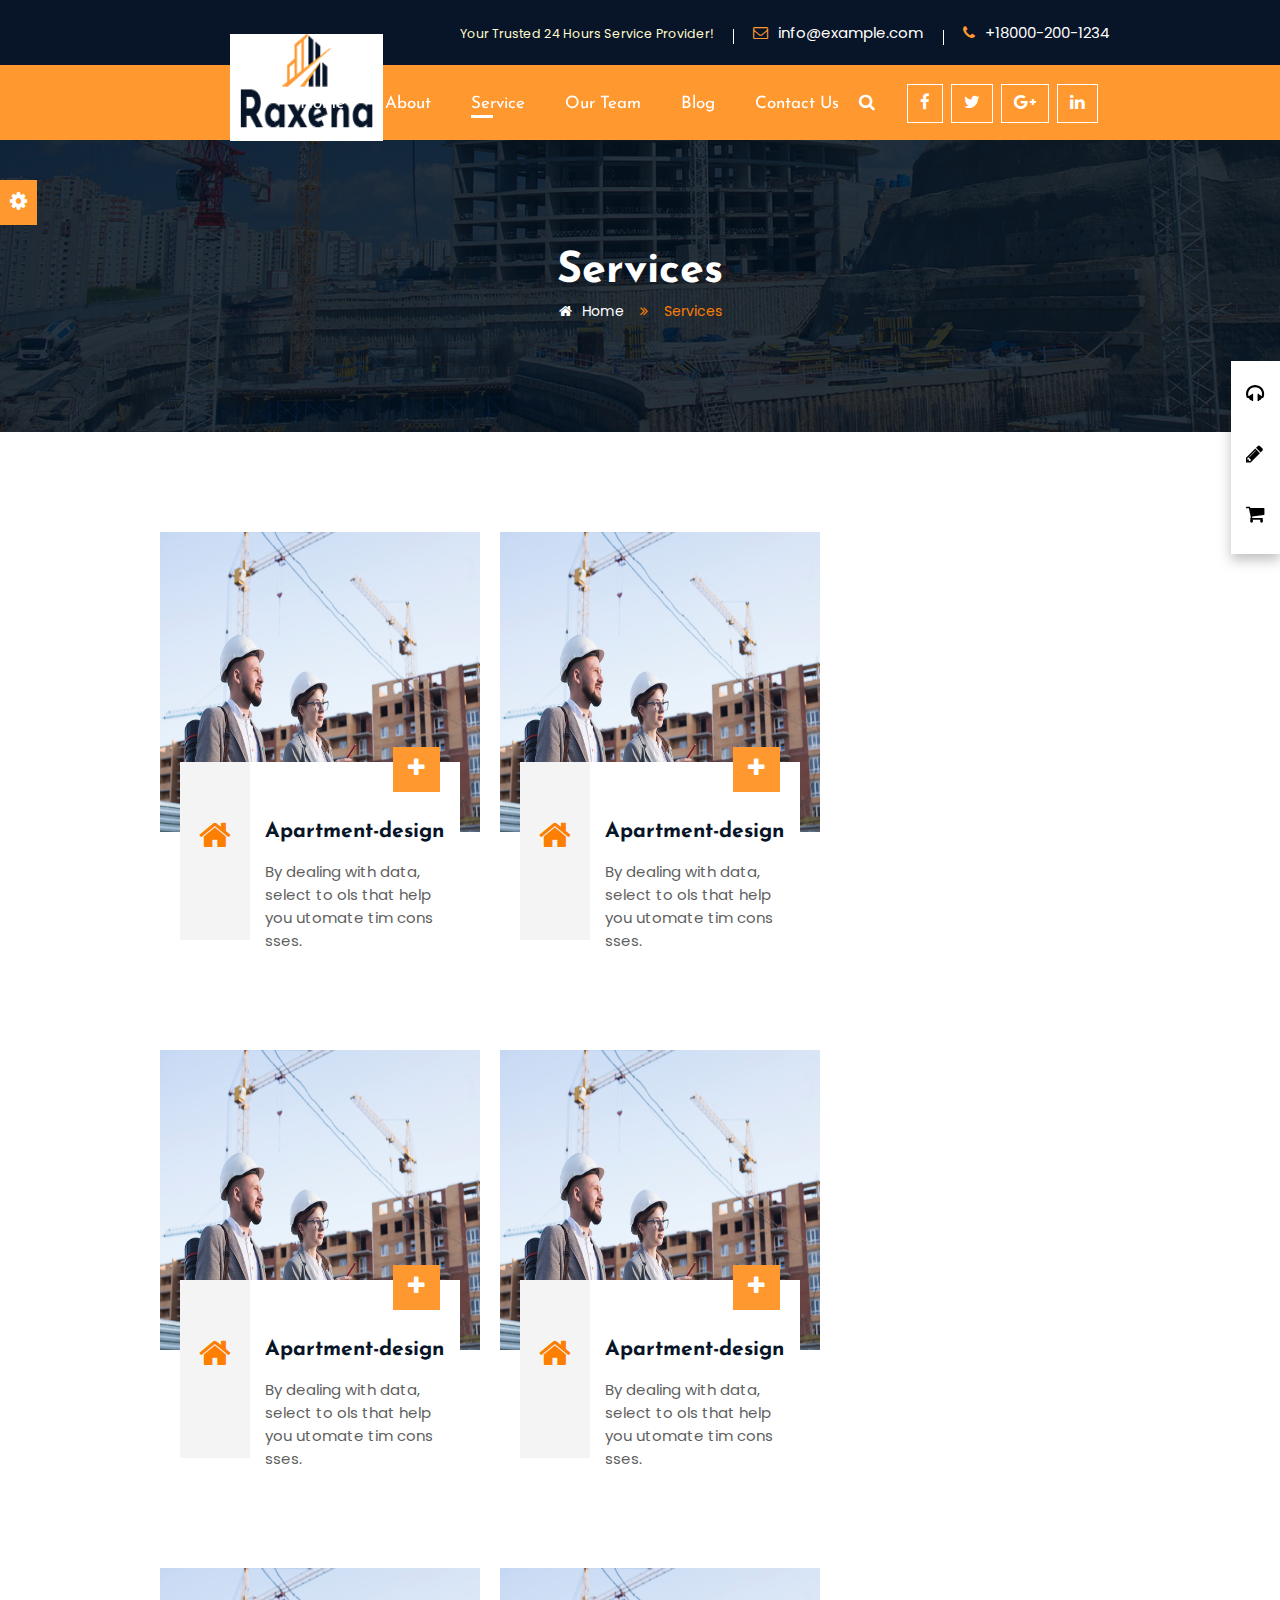
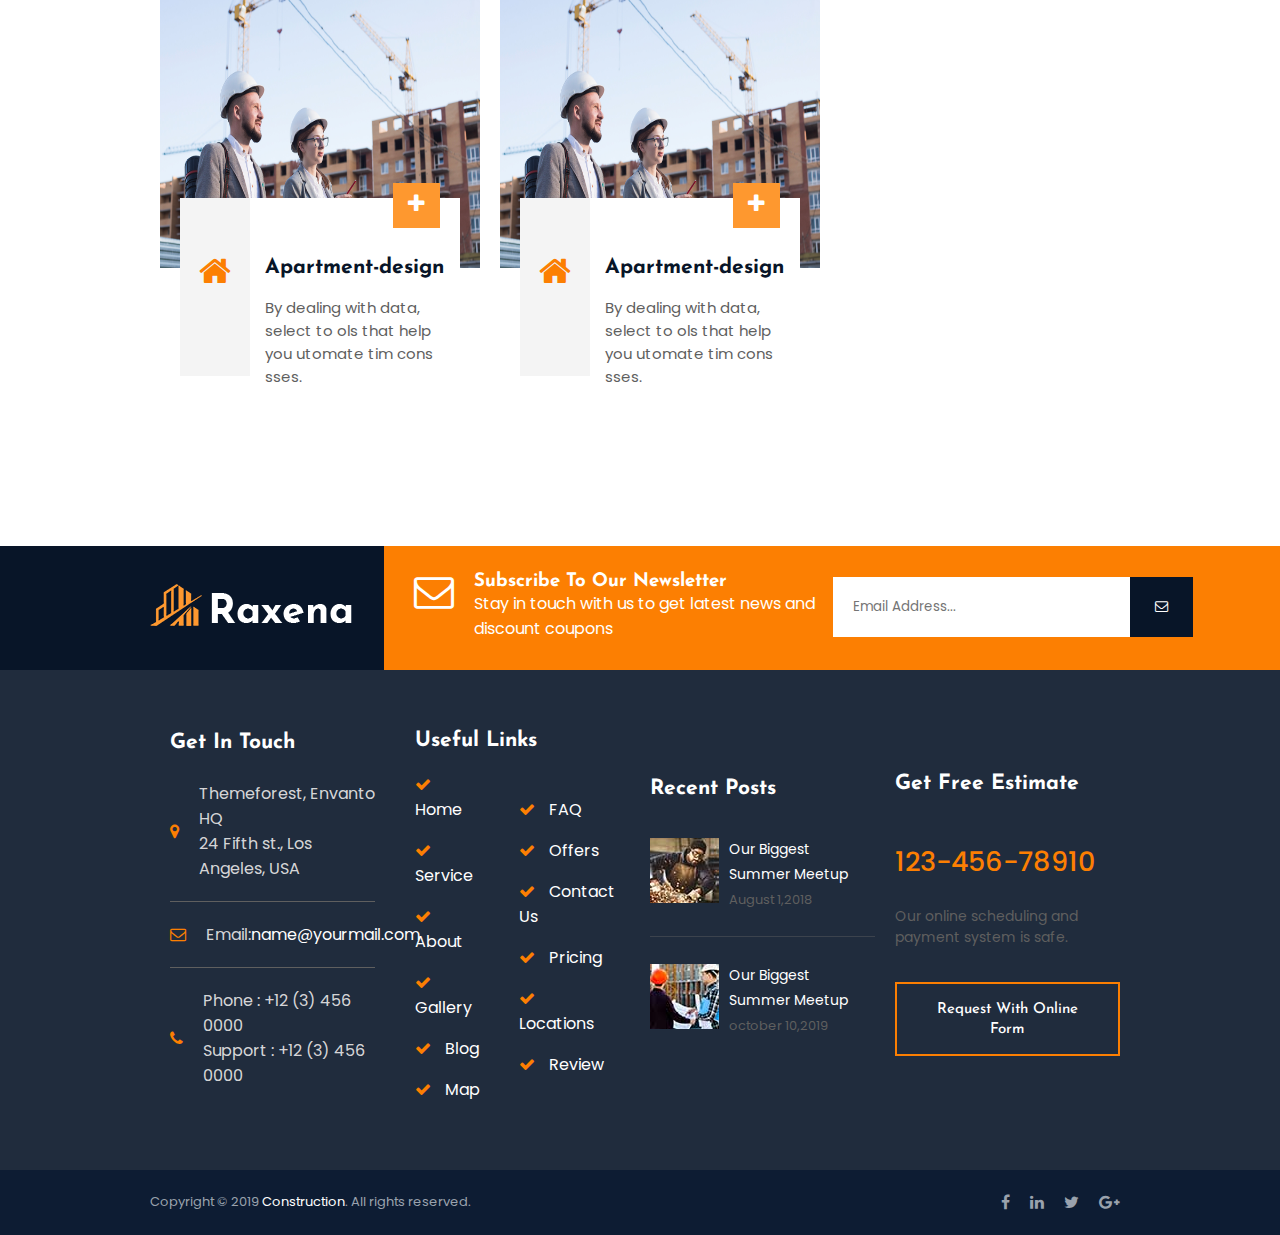
<file: html/service.html>
<!DOCTYPE html>
<html lang="en">
  <head>
    <meta charset="UTF-8" />
    <meta name="viewport" content="width=device-width, initial-scale=1.0" />
    <title>Raxena-Construction</title>
    <link rel="stylesheet" href="../index.css" />
    <link rel="stylesheet" href="../media.css" />
    <link
      rel="shortcut icon"
      href="../images/favicon.png"
      type="image/x-icon"
    />
    <link rel="stylesheet" href="../font-awesome/css/font-awesome.min.css" />
  </head>
  <body>
    <div class="main">
      <div class="header">
        <header>
          <div class="header-text"><small>Your Trusted 24 Hours Service Provider!</small></div>
          <div class="email">
            <small><i class="fa fa-envelope-o header-icon" aria-hidden="true"></i
            ><a href="">info@example.com </a></small>
          </div>
          <div class="phone">
            <i class="fa fa-phone header-icon" aria-hidden="true"></i
            ><a href="tel: + 18000-200-1234">+18000-200-1234</a>
          </div>
        </header>
        <nav class="end">
          <div class="logo">
            <a href="../index.html">
              <img src="../images/logo-img.png" alt="logo" />
            </a>
          </div>
          <ul>
            <li><a href="../index.html">Home</a></li>
            <li><a href="about.html">About</a></li>
            <li class="active"><a href="service.html">Service</a></li>
            <li><a href="our-team.html">Our Team</a></li>
            <li><a href="blog.html">Blog</a></li>
            <li><a href="contact-us.html">Contact Us</a></li>
          </ul>
          <div class="social">
            <a href="" class="search-icon"
              ><i class="fa fa-search" aria-hidden="true"></i
            ></a>
            <div class="icons">
              <a href="" class="social-icon"><i class="fa fa-facebook"></i></a>
              <a href="" class="social-icon"><i class="fa fa-twitter"></i></a>
              <a href="" class="social-icon"
                ><i class="fa fa-google-plus"></i
              ></a>
              <a href="" class="social-icon"><i class="fa fa-linkedin"></i></a>
            </div>
          </div>
        </nav>
        <div class="mobilenav">
          <div class="topbar">
            <i class="fa fa-bars ham" aria-hidden="true"></i>
            <div class="mobile-logo">
              <img src="../images/logo-img.png" alt="" />
            </div>
            <i class="fa fa-search" aria-hidden="true"></i>

            <div class="menu">
              <ul>
                <li><a href="../index.html  ">Home</a></li>
                <li><a href="about.html">About</a></li>
                <li><a href="service.html">services</a></li>
                <li><a href="our-team.html">Our Team</a></li>
                <li><a href="blog.html">Blogs</a></li>
                <li><a href="contact-us.html">Contact Us</a></li>
              </ul>
            </div>
          </div>
        </div>

        <!-- gear-icon -->

        <div class="gear">
          <div class="icon">
            <i
              class="fa fa-cog"
              arira-hidden="true"
              style="color: white; font-size: 20px"
            ></i>
          </div>
        </div>

        <!-- supportBox -->

        <div class="support">
          <a href="" class="headphone"
            ><i class="fa fa-headphones" aria-hidden="true"></i
          ></a>
          <a href="" class="pencil"
            ><i class="fa fa-pencil" aria-hidden="true"></i
          ></a>
          <a href="" class="cart"
            ><i class="fa fa-shopping-cart" aria-hidden="true"></i
          ></a>
        </div>
        <!-- service-page-start -->
        <div class="service-page">
          <div class="service-page-hero">
            <h1>Services</h1>
            <div class="navigation">
              <a href="../index.html"
                ><i class="fa fa-home" aria-hidden="true"></i>Home</a
              >
              <p>
                <i class="fa fa-angle-double-right" aria-hidden="true"></i>
                Services
              </p>
            </div>
          </div>
          <div class="service-page-content">
            <div class="service-page-card">
              <div class="img-cont">
                <img src="../images/service-card-1.jpg" alt="service-1" />
              </div>
              <div class="service-info">
                <div class="info-icon">
                  <i class="fa fa-home" aria-hidden="true"></i>
                </div>
                <div class="info-text">
                  <h1><a href="#">Apartment-design</a></h1>
                  <p>
                    By dealing with data, select to ols that help you utomate
                    tim cons sses.
                  </p>
                </div>
                <div class="plus-icon">
                  <a href="#">
                    <i
                      class="fa fa-plus"
                      style="font-size: 21px; color: white"
                    ></i>
                  </a>
                </div>
              </div>
            </div>
            <div class="service-page-card">
              <div class="img-cont">
                <img src="../images/service-card-1.jpg" alt="service-1" />
              </div>
              <div class="service-info">
                <div class="info-icon">
                  <i class="fa fa-home" aria-hidden="true"></i>
                </div>
                <div class="info-text">
                  <h1><a href="#">Apartment-design</a></h1>
                  <p>
                    By dealing with data, select to ols that help you utomate
                    tim cons sses.
                  </p>
                </div>
                <div class="plus-icon">
                  <a href="#">
                    <i
                      class="fa fa-plus"
                      style="font-size: 21px; color: white"
                    ></i>
                  </a>
                </div>
              </div>
            </div>
            <div class="service-page-card">
              <div class="img-cont">
                <img src="../images/service-card-1.jpg" alt="service-1" />
              </div>
              <div class="service-info">
                <div class="info-icon">
                  <i class="fa fa-home" aria-hidden="true"></i>
                </div>
                <div class="info-text">
                  <h1><a href="#">Apartment-design</a></h1>
                  <p>
                    By dealing with data, select to ols that help you utomate
                    tim cons sses.
                  </p>
                </div>
                <div class="plus-icon">
                  <a href="#">
                    <i
                      class="fa fa-plus"
                      style="font-size: 21px; color: white"
                    ></i>
                  </a>
                </div>
              </div>
            </div>
            <div class="service-page-card">
              <div class="img-cont">
                <img src="../images/service-card-1.jpg" alt="service-1" />
              </div>
              <div class="service-info">
                <div class="info-icon">
                  <i class="fa fa-home" aria-hidden="true"></i>
                </div>
                <div class="info-text">
                  <h1><a href="#">Apartment-design</a></h1>
                  <p>
                    By dealing with data, select to ols that help you utomate
                    tim cons sses.
                  </p>
                </div>
                <div class="plus-icon">
                  <a href="#">
                    <i
                      class="fa fa-plus"
                      style="font-size: 21px; color: white"
                    ></i>
                  </a>
                </div>
              </div>
            </div>
            <div class="service-page-card">
              <div class="img-cont">
                <img src="../images/service-card-1.jpg" alt="service-1" />
              </div>
              <div class="service-info">
                <div class="info-icon">
                  <i class="fa fa-home" aria-hidden="true"></i>
                </div>
                <div class="info-text">
                  <h1><a href="#">Apartment-design</a></h1>
                  <p>
                    By dealing with data, select to ols that help you utomate
                    tim cons sses.
                  </p>
                </div>
                <div class="plus-icon">
                  <a href="#">
                    <i
                      class="fa fa-plus"
                      style="font-size: 21px; color: white"
                    ></i>
                  </a>
                </div>
              </div>
            </div>
            <div class="service-page-card">
              <div class="img-cont">
                <img src="../images/service-card-1.jpg" alt="service-1" />
              </div>
              <div class="service-info">
                <div class="info-icon">
                  <i class="fa fa-home" aria-hidden="true"></i>
                </div>
                <div class="info-text">
                  <h1><a href="#">Apartment-design</a></h1>
                  <p>
                    By dealing with data, select to ols that help you utomate
                    tim cons sses.
                  </p>
                </div>
                <div class="plus-icon">
                  <a href="#">
                    <i
                      class="fa fa-plus"
                      style="font-size: 21px; color: white"
                    ></i>
                  </a>
                </div>
              </div>
            </div>
          </div>
        </div>

        <!-- news-letter -->

        <div class="news-letter">
          <div class="left">
            <div class="img-cont">
              <img src="../images/footer-logo.png" alt="footer-logo" />
            </div>
          </div>
          <div class="right">
            <div class="subscribe">
              <i class="fa fa-envelope-o" aria-hidden="true"></i>
              <div class="sub-text">
                <h3>Subscribe To Our Newsletter</h3>
                <p>
                  Stay in touch with us to get latest news and discount coupons
                </p>
              </div>
            </div>
            <form>
              <div class="news-input">
                <input
                  type="email"
                  name="email"
                  placeholder="Email Address..."
                  id=""
                />
                <button type="submit">
                  <i class="fa fa-envelope-o" aria-hidden="true"></i>
                </button>
              </div>
            </form>
          </div>
        </div>

        <!-- footer -->

        <footer>
          <div class="get-in-touch">
            <h3>Get In Touch</h3>
            <ul>
              <li>
                <i class="fa fa-map-marker" aria-hidden="true"></i>
                <p>
                  Themeforest, Envanto HQ<br />
                  24 Fifth st., Los Angeles, USA
                </p>
              </li>
              <li>
                <i class="fa fa-envelope-o" aria-hidden="true"></i>
                <p>Email:<span>name@yourmail.com</span></p>
              </li>
              <li>
                <i class="fa fa-phone" aria-hidden="true"></i>
                <p>
                  Phone : +12 (3) 456 0000 <br />
                  Support : +12 (3) 456 0000
                </p>
              </li>
            </ul>
          </div>
          <div class="useful-links">
            <h3>Useful Links</h3>
            <div class="content">
              <ul>
                <li>
                  <a href="#">
                    <i class="fa fa-check" aria-hidden="true"></i>
                    Home
                  </a>
                </li>
                <li>
                  <a href="#">
                    <i class="fa fa-check" aria-hidden="true"></i>
                    Service
                  </a>
                </li>
                <li>
                  <a href="#">
                    <i class="fa fa-check" aria-hidden="true"></i>
                    About
                  </a>
                </li>
                <li>
                  <a href="#">
                    <i class="fa fa-check" aria-hidden="true"></i>
                    Gallery
                  </a>
                </li>
                <li>
                  <a href="#">
                    <i class="fa fa-check" aria-hidden="true"></i>
                    Blog
                  </a>
                </li>
                <li>
                  <a href="#">
                    <i class="fa fa-check" aria-hidden="true"></i>
                    Map
                  </a>
                </li>
              </ul>
              <ul>
                <li>
                  <a href="#">
                    <i class="fa fa-check" aria-hidden="true"></i>
                    FAQ
                  </a>
                </li>
                <li>
                  <a href="#">
                    <i class="fa fa-check" aria-hidden="true"></i>
                    Offers
                  </a>
                </li>
                <li>
                  <a href="#">
                    <i class="fa fa-check" aria-hidden="true"></i>
                    Contact Us
                  </a>
                </li>
                <li>
                  <a href="#">
                    <i class="fa fa-check" aria-hidden="true"></i>
                    Pricing
                  </a>
                </li>
                <li>
                  <a href="#">
                    <i class="fa fa-check" aria-hidden="true"></i>
                    Locations
                  </a>
                </li>
                <li>
                  <a href="#">
                    <i class="fa fa-check" aria-hidden="true"></i>
                    Review
                  </a>
                </li>
              </ul>
            </div>
          </div>
          <div class="recent-posts">
            <h3>Recent Posts</h3>
            <ul>
              <li>
                <div class="img-cont">
                  <img src="../images/recent-1.jpg" alt="post-1" />
                </div>
                <div class="cont">
                  <h4>
                    <a href="">Our Biggest Summer Meetup</a>
                  </h4>
                  <span>August 1,2018</span>
                </div>
              </li>
              <li>
                <div class="img-cont">
                  <img src="../images/recent-2.jpg" alt="post-1" />
                </div>
                <div class="cont">
                  <h4>
                    <a href="">Our Biggest Summer Meetup</a>
                  </h4>
                  <span>october 10,2019</span>
                </div>
              </li>
            </ul>
          </div>
          <div class="free-estimate">
            <h3>Get Free Estimate</h3>
            <h2>123-456-78910</h2>
            <p>Our online scheduling and payment system is safe.</p>
            <button class="btn">
              <a href="">Request With Online Form</a>
            </button>
          </div>
        </footer>
        <div class="foot">
          <p>
            Copyright © 2019 <span>Construction</span>. All rights reserved.
          </p>
          <div class="socials">
            <a href="#"><i class="fa fa-facebook"></i></a>
            <a href="#"><i class="fa fa-linkedin"></i></a>
            <a href="#"><i class="fa fa-twitter"></i></a>
            <a href="#"><i class="fa fa-google-plus"></i></a>
          </div>
        </div>
      </div>
    </div>
    <script>
      var scrollPosition = window.scrollY;
      var logoContainer = document.querySelector("nav");
      var logo = document.querySelector("nav .logo");
      window.addEventListener("scroll", function () {
        scrollPosition = window.scrollY;

        if (scrollPosition >= 30) {
          logoContainer.classList.add("space");
          logo.classList.add("none");
          logoContainer.classList.remove("end");
        } else {
          logoContainer.classList.remove("space");
          logo.classList.remove("none");
          logoContainer.classList.add("end");
          logo.classList.add("block");
        }
      });
    </script>
  </body>
</html>
</file>
<file: index.css>
@import url("https://fonts.googleapis.com/css2?family=Josefin+Sans:wght@100;200;300;400;500;700&family=Open+Sans:ital,wght@0,300;0,400;0,500;0,600;0,700;0,800;1,400&family=Poppins:wght@100;200;300;400;500;600;700;800;900&display=swap");

* {
  margin: 0;
  padding: 0;
  box-sizing: border-box;
  scroll-behavior: smooth;
  font-family: "Poppins", sans-serif;
}
*::selection {
  background-color: #fc7f02;
}

body {
  overflow-x: hidden;
}
a {
  text-decoration: none;
}
ul li {
  list-style: none;
}

.active {
  position: relative;
}
.active::before {
  content: "";
  position: absolute;
  height: 3px;
  background-color: white;
  bottom: -3px;
  left: 0px;
  transition: all 0.5s;
  width: 40%;
}

.main {
  position: relative;
}

/* -------------------------------------header-start---------------------------------------- */

.main .header header {
  display: flex;
  justify-content: flex-end;
  align-items: center;
  padding: 20px 150px;
  background-color: #081528;
  color: white;
}

.header header > div {
  padding: 0 20px;
  position: relative;
}

.header header > div:not(.phone):after {
  content: "";
  position: absolute;
  height: 15px;
  width: 0.2px;
  background-color: white;
  bottom: 0;
  right: 0;
}

.header header > div a {
  color: white;
  font-size: 15px;
}
.header header > div .header-icon {
  color: #fe982f;
  font-size: 15px;
  padding-right: 10px;
}

.header header .header-text,
.header header .phone {
  color: #fffccc;
  font-size: 15px;
}

/* -------------------------------------header-end---------------------------------------- */

/* --------------------------------------nav-start---------------------------------------- */

.main nav {
  padding: 25px 150px;
  background-color: #fe982f;
  position: sticky;
  top: 0;
  z-index: 999;
  transition: all 0.5s;
}
.end {
  display: flex;
  align-items: center;
  justify-content: flex-end;
}
.space {
  display: flex;
  align-items: center;
  justify-content: space-between;
}

.main nav ul,
.main nav .social {
  display: flex;
  align-items: center;
}
.main nav ul li {
  margin: 0 20px;
  position: relative;
}

.main nav ul li::after {
  content: "";
  position: absolute;
  height: 3px;
  width: 0;
  background-color: white;
  bottom: -3px;
  left: 0px;
  transition: all 0.5s;
}
.main nav ul li:hover::after {
  width: 40%;
}
.main nav a {
  color: white;
  font-family: "Josefin Sans", sans-serif;
  font-weight: 400;
  font-size: 17px;
}
.main nav .social > .search-icon + .icons {
  margin: 0 30px;
}
nav .social > .icons .social-icon {
  padding: 10px 12px;
  border: 1px solid white;
  transition: 0.4s all;
  margin: 0 2px;
}

nav .social > .icons .social-icon:hover {
  background-color: white;
  color: #fe982f;
}

nav .logo {
  position: absolute;
  left: 18%;
  top: -31px;
  height: 107px;
  width: 153px;
  padding: 0 10px;
  background-color: white;
}
nav .logo a {
  height: 85px;
  width: 141px;
}

nav .logo a img {
  height: 100%;
  width: 100%;
}

.block {
  display: block;
}
.none {
  display: none;
}

.mobilenav {
  display: none;
}

/* ------gear------- */

.main .gear {
  position: fixed;
  top: 180px;
  background-color: #fe982f;
  padding: 10px;
  display: flex;
  align-items: center;
  justify-content: center;
  z-index: 999;
  cursor: pointer;
}
.main .gear .icon {
  animation: spin 1.5s infinite linear;
}

/* -----support----- */
.support {
  position: fixed;
  top: 50%;
  right: 0;
  padding: 3px 0 10px;
  margin: -89px 0 0;
  background-color: #fff;
  box-shadow: 0 6px 12px rgb(0 0 0 / 25%);
  z-index: 999;
}
.support a {
  display: block;
  padding: 15px;
  font-size: 20px;
  color: black;
  position: relative;
  z-index: 1;
}

.support .headphone::before {
  content: "Support";
  position: absolute;
  left: -83px;
  top: 0px;
  height: 20px;
  width: 59px;
  padding: 10px;
  background-color: rgb(255, 255, 255);
  color: black;
  font-size: 18px;
  font-weight: 400;
  z-index: -1;
  transition: all 0.5s;
  opacity: 0;
  transform: translateX(100px);
  text-align: center;
}
.support .headphone:hover::before {
  transform: translateX(0);
  opacity: 1;
}
.support .pencil::before {
  content: "Cutomization";
  position: absolute;
  left: -128px;
  top: 0px;
  height: 20px;
  width: 99px;
  padding: 10px;
  background-color: rgb(255, 255, 255);
  color: black;
  font-size: 18px;
  font-weight: 400;
  z-index: -1;
  transition: all 0.8s;
  text-align: center;
  opacity: 0;
  transform: translateX(100px);
}
.support .pencil:hover::before {
  transform: translateX(0);
  opacity: 1;
}
.support .cart::before {
  content: "Buy";
  text-align: center;
  position: absolute;
  left: -70px;
  top: 0px;
  height: 20px;
  width: 100%;
  padding: 10px;
  background-color: rgb(255, 255, 255);
  color: black;
  font-size: 18px;
  font-weight: 400;
  z-index: -1;
  transition: all 0.5s;
  opacity: 0;
  transform: translateX(100px);
}
.support .cart:hover::before {
  transform: translateX(0);
  opacity: 1;
}

@keyframes spin {
  to {
    transform: rotate(360deg);
  }
}

.scroll-top {
  display: inline-block;
  background-color: #fc7f02;
  color: white;
  padding: 10px 15px;
  position: fixed;
  bottom: 50px;
  right: 50px;
  z-index: 99;
}

.transform-0 {
  transform: scale(0);
  transition: all 0.5s;
}
.transform-1 {
  transform: scale(1);
  transform-origin: bottom right;
  transition: all 0.5s;
}

.scroll-top a {
  color: white;
}

/* ----index-page-start------ */

/* index-hero */
.main .index-page .index-hero {
  height: 100vh;
  /* width: 100vw; */
  background: url(images/hero-bg.jpg) no-repeat;
  background-size: cover;
  background-position: center;
  display: flex;
  flex-direction: column;
  align-items: center;
  justify-content: center;
  color: #fff;
}

.index-page .index-hero h1 {
  color: white;
  font-size: 70px;
  font-weight: 900;
  width: 65%;
  text-align: center;
  margin: 2rem 0;
  font-family: "Josefin Sans", sans-serif;
}

.index-page .index-hero h1 span {
  color: #fe982f;
  font-family: "Josefin Sans", sans-serif;
}

.index-page .index-hero p {
  font-size: 20px;
  font-weight: 300;
  width: 40%;
  line-height: 26px;
  margin: 0 auto;
  text-align: center;
}

.index-page .index-hero .line {
  height: 25px;
  width: 2px;
  background-color: #fe982f;
  margin: 2rem 0;
}

.index-page .index-hero .hero-btn {
  text-align: center;
  color: #fff;
  padding: 15px 20px;
  letter-spacing: 0px;
  font-weight: 600;
  font-size: 21px;
  background-color: #fe982f;
  position: relative;
  z-index: 1;
  transition: all 0.5s;
  font-family: "Josefin Sans", sans-serif;
}

.index-page .index-hero .hero-btn::before {
  content: "";
  position: absolute;
  /* width: 0%;
  height: 100%; */
  transform: scaleX(0);
  transform-origin: right;
  background-color: #081528;
  top: 0;
  left: 0;
  bottom: 0;
  right: 0;
  z-index: -1;
  transition: transform 0.5s ease;
}

.index-page .index-hero .hero-btn:hover::before {
  /* width: 100%; */
  transform: scaleX(1);
  transform-origin: left;
}
.index-page .index-hero .hero-btn:active {
  transform: scale(0.9);
}

/* index-about */

.index-page .index-about {
  padding: 90px 150px;
  width: 100%;
  display: flex;
  align-items: flex-start;
  background-image: url(images/about-main.png);
  background-repeat: no-repeat;
  background-size: cover;
  background-position: center;
}

.index-page .index-about .about-left {
  width: 50%;
  padding: 0 10px;
}

.index-page .index-about .about-right {
  width: 50%;
  padding: 50px 20px;
}

.index-about .about-right h3 {
  color: #fe982f;
  font-size: 17px;
  margin-bottom: 0.5rem;
  font-family: "Josefin Sans", sans-serif;
}

.index-about .about-right h1 {
  font-size: 42px;
  color: #081528;
  margin-bottom: 2rem;
  font-family: "Josefin Sans", sans-serif;
}

.index-about .about-right p {
  font-size: 17px;
  color: #5f5f5f;
  line-height: 25px;
  font-weight: 500;
  margin-bottom: 1rem;
  font-family: "Poppins", sans-serif;
}

.index-about .about-right .four-boxes {
  display: flex;
  justify-content: center;
  align-items: center;
  flex-wrap: wrap;
  padding-top: 1rem;
  font-family: "Josefin Sans", sans-serif;
}

.index-about .about-right .four-boxes .box {
  height: 48px;
  width: 277px;
  background: white;
  padding: 10px;
  display: flex;
  align-items: center;
  color: #081528;
  font-size: 21px;
  margin-bottom: 8px;
}

.about-right .four-boxes .box .box-icon {
  color: #fc7f02;
  padding-right: 10px;
}

.index-about .about-right .info-btns {
  display: flex;
  align-items: center;
  justify-content: start;
  margin-top: 1rem;
}

.about-right .info-btns .readmore {
  background-color: #fc7f02;
  color: white;
  font-size: 17px;
  font-weight: 400;
  padding: 15px 30px;
  margin-right: 20px;
  text-align: center;
  font-family: "Josefin Sans", sans-serif;
}
.about-right .info-btns .contact {
  background-color: transparent;
  color: #081528;
  font-size: 17px;
  font-weight: 400;
  padding: 15px 30px;
  margin-right: 20px;
  text-align: center;
  border: 2px solid #081528;
  font-family: "Josefin Sans", sans-serif;
}

.about-right .info-btns a {
  position: relative;
  z-index: 1;
  transition: all 0.3s;
}

.about-right .info-btns a::before {
  content: "";
  position: absolute;
  width: 0;
  height: 100%;
  left: 0;
  top: 0;
  background-color: #081528;
  z-index: -1;
  transition: all 0.3s;
}

.about-right .info-btns a:hover::before {
  width: 100%;
}

.about-right .info-btns a:hover {
  color: white;
}

/* why-us */

.why-us {
  /* height: 100vh; */
  background: url(images/construction-bg.jpg) no-repeat;
  background-size: cover;
  background-position: center;
  padding: 80px 0;
  color: white;
}

.why-us .cont {
  background: url(images/why-cont-bg.png) no-repeat;
  background-size: cover;
  background-position: center top;
  height: 540px;
  width: 62%;
  position: relative;
  padding: 60px 40px 60px 11%;
  z-index: 1;
  border-right: 10px solid #fc7f02;
}

.why-us .cont::after {
  content: "";
  height: 100%;
  position: absolute;
  left: 0;
  top: 0;
  background-color: rgb(8, 21, 40);
  width: 100%;
  opacity: 0.69;
  z-index: -1;
}

.why-us .cont h1 {
  font-size: 40px;
  font-weight: 700;
  font-family: "Josefin Sans", sans-serif;
  line-height: 46px;
  margin-bottom: 20px;
  text-transform: capitalize;
}
.why-us .cont p {
  color: rgba(255, 255, 255, 0.8);
  margin-bottom: 15px;
  font-size: 14px;
  width: 94%;
}
.why-us .cont .fast {
  display: flex;
  align-items: center;
  /* justify-content: center  ; */
  flex-wrap: wrap;
}
.why-us .cont .fast ul:nth-child(1) {
  margin-right: 20px;
}
.why-us .cont ul li {
  /* padding: 8px 30px 8px 0px; */
  text-align: left;
  position: relative;
  padding: 8px 0;
  font-size: 14px;
}
.why-us .cont ul li .fast-icons {
  color: #fc7f02;
  padding-right: 10px;
}

.why-us .cont .numbers {
  display: flex;
  align-items: center;
  flex-wrap: wrap;
  border-top: 1px solid #6666;
  padding: 20px 0;
  margin-top: 20px;
}

.why-us .cont .numbers .box {
  display: flex;
  /* align-items: center; */
  margin: 0 10px;
  width: 30%;
  padding: 10px;
  position: relative;
}

.why-us .cont .numbers .box:nth-child(2)::before {
  content: "";
  position: absolute;
  height: 48px;
  width: 1px;
  background-color: #6666;
  left: -20px;
}

.why-us .cont .numbers .box:nth-child(2)::after {
  content: "";
  position: absolute;
  height: 48px;
  width: 1px;
  background-color: #6666;
  right: 40px;
}

.why-us .cont .numbers .box .number-icon {
  color: #fc7f02;
  font-size: 40px;
  padding-right: 20px;
}
.why-us .cont .numbers .box .info h3 {
  font-family: "Josefin Sans", sans-serif;
  font-weight: 400;
  font-size: 14px;
  margin-bottom: 4px;
  flex-shrink: 1;
}

.why-us .cont .numbers .box .info span {
  font-weight: 500;
  font-size: 38px;
}

/* -----------our-services------------- */

.our-services {
  padding: 80px 150px;
  background: url(images/our-services-bg.png) no-repeat;
  background-size: cover;
  /* height: 100vh; */
}
.our-services h4 {
  text-align: center;
  text-transform: uppercase;
  color: #fc7f02;
  font-weight: 400;
  font-size: 14px;
  margin-bottom: 0.5rem;
}
.our-services .services-title {
  text-align: center;
  font-family: "Josefin Sans", sans-serif;
  font-size: 38px;
  margin-bottom: 2rem;
  position: relative;
}

.our-services .services-title::before {
  content: "";
  position: absolute;
  bottom: -20px;
  left: 50%;
  height: 5px;
  width: 2%;
  background-color: #fc7f02;
}
.our-services .services-title::after {
  content: "";
  position: absolute;
  bottom: -20px;
  right: 50%;
  height: 5px;
  width: 2%;
  background-color: #081528;
}

.our-services .service-box {
  display: flex;
  justify-content: space-between;
  padding-top: 4rem;
  position: relative;
}

.our-services .service-box .service .apartment {
  display: flex;
  align-items: start;
  padding: 0 15px;
  transition: all 0.5s;
  margin: 30px 0 50px 0;
  width: 80%;
}

.service-box .service .apartment .icon-box {
  border: 1px solid #fc7f02;
  padding: 20px 25px;
  position: relative;
  z-index: 1;
}

.service-box .service .apartment .icon-box::after {
  position: absolute;
  content: "";
  width: 100%;
  height: 100%;
  background-color: #fc7f02;
  top: 0;
  left: 0;
  z-index: -1;
  transition: all 0.8s;
  transform-origin: center;
  transform: scaleY(0);
}

.service-box .service .apartment:hover .icon-box::after {
  transform: scaleY(1);
}

.service-box .service .apartment .icon-box i {
  color: #fc7f02;
  transition: all 0.8s;
}

.service-box .service .apartment:hover .icon-box i {
  color: white;
}

.service-box .service .apartment .info {
  padding-left: 20px;
}

.service .apartment .info h1 a {
  font-size: 21px;
  font-family: "Josefin Sans", sans-serif;
  padding-bottom: 0.5rem;
  position: relative;
  color: black;
}

.service .apartment:hover .info h1 a {
  color: #fc7f02;
}

.service .apartment .info h1 a::before {
  content: "";
  position: absolute;
  bottom: -4px;
  width: 300px;
  height: 0.2px;
  background-color: #6666;
}

.service .apartment .info p {
  font-size: 14px;
  color: #5f5f5f;
  margin: 1rem 0;
}

.service .apartment .info .info-icon {
  border: 1px solid #e5e5e5;
  color: #e5e5e5;
  display: inline;
  padding: 10px 17px;
  border-radius: 50%;
  transition: all 0.8s;
}

.service .apartment:hover .info .info-icon {
  background-color: #fc7f02;
  color: white;
  border: none;
}

.service-box .discount-box {
  display: flex;
  align-items: center;
  /* justify-content: center; */
  flex-direction: column;
  text-align: center;
  background-color: white;
  padding: 40px 48px;
  margin: 38px 10px 0 40px;
  width: 55%;
  height: 400px;
  box-shadow: 0 0 10px 0 rgba(0, 0, 0, 0.07);
  position: relative;
  z-index: 10;
}

.service-box .discount-box .discount-icon {
  background-color: #fc7f02;
  padding: 25px 35px;
  border-radius: 50%;
  color: white;
  font-size: 25px;
  position: relative;
}

.service-box .discount-box .discount-icon::before {
  content: "";
  position: absolute;
  background-color: #fc7f02;
  height: 50%;
  width: 50%;
  bottom: -20px;
  clip-path: polygon(50% 0%, 15% 100%, 71% 100%);
  transform: rotate(210deg);
  left: 20px;
}

.service-box .discount-box h3 {
  margin: 2rem 0 1rem;
  font-family: "Josefin Sans", sans-serif;
  font-size: 21px;
}

.service-box .discount-box .discount-main {
  background-color: #081528;
  padding: 17px 25px;
  color: white;
}

.service-box .discount-box .discount-main p {
  text-transform: capitalize;
  font-size: 14px;
}

.service-box .discount-box .discount-main span {
  color: #fc7f02;
}

.service-box .discount-box .discount-main h3 {
  margin: 10px 0;
  font-size: 18px;
}

.service-box .discount-box .link {
  color: #fc7f02;
  margin: 1rem 0;
}

/* ----------Appointment------------ */

.appointment {
  height: 600px;
  width: 100%;
  position: relative;
}

.appointment::after {
  content: "";
  position: absolute;
  top: 0;
  left: 0;
  right: 0;
  width: 100%;
  background-color: #081528;
  height: 100%;
  opacity: 0.8;
  z-index: 1;
}
.appointment .cmt-video-bg {
  width: 100%;
  height: 100%;
  object-fit: cover;
}
.appointment .appointment-content {
  position: absolute;
  z-index: 2;
  display: flex;
  align-items: center;
  flex-direction: column;
  justify-content: center;
  top: 20%;
  left: 0;
  right: 0;
  color: white;
  text-align: center;
}

.appointment .appointment-content .play-icon {
  font-size: 22px;
  background-color: white;
  padding: 20px 28px;
  border-radius: 50%;
  /* color: #081528; */
  text-align: center;
  position: relative;
  z-index: 1;
}

.appointment .appointment-content .play-icon::after {
  position: absolute;
  content: "";
  background-color: white;
  height: 100%;
  width: 100%;
  /* transform: scale(1.3); */
  left: 0;
  top: 0;
  border-radius: 50%;
  opacity: 0.8;
  z-index: -1;
  /* transform: scale(0); */

  animation: scale 0.8s ease-in-out infinite;
}
.appointment .appointment-content .play-icon::before {
  position: absolute;
  content: "";
  background-color: white;
  height: 100%;
  width: 100%;
  transform: scale(1.5);
  left: 0;
  top: 0;
  border-radius: 50%;
  z-index: -1;
  opacity: 0.2;
  /* animation: scale 0.8s ease-in-out 2s infinite; */
  animation: scale 0.6s ease-in-out infinite alternate;
}

@keyframes scale {
  to {
    transform: scale(1.3);
    opacity: 0;
  }
}
@keyframes scale2 {
  to {
    transform: scale(1.4);
    opacity: 0;
  }
}

.appointment .appointment-content .play-icon a {
  color: #081528;
}

.appointment .appointment-content h1 {
  margin: 3rem 0 2rem;
  font-family: "Josefin Sans", sans-serif;
  font-size: 45px;
  /* width: 35%; */
}

.appointment .appointment-content h1 span {
  color: #fc7f02;
  font-family: "Josefin Sans", sans-serif;
}

.appointment .appointment-content p {
  margin-bottom: 0;
  font-size: 15px;
  font-weight: 400;
  line-height: 27px;
}

.appointment .appointment-content .btn {
  color: white;
  font-family: "Josefin Sans", sans-serif;
  padding: 13px 30px 10px 30px;
  border: 2px solid white;
  text-transform: capitalize;
  margin-top: 20px;
  transition: all 0.3s;
  position: relative;
  font-weight: 600;
  font-size: 15px;
  z-index: 1;
}

.appointment .appointment-content .btn:hover {
  color: #081528;
}

.appointment .appointment-content .btn::before {
  content: "";
  position: absolute;
  top: 0;
  left: 0;
  width: 0;
  height: 100%;
  background-color: white;
  z-index: -1;
  transition: all 0.3s;
}

.appointment .appointment-content .btn:hover::before {
  width: 100%;
}

/* --------consultancy----------- */

.consultancy {
  padding: 80px 150px;
  display: flex;
  align-items: center;
  position: relative;
  width: 100%;
}

.consultancy .left {
  width: 50%;
}
.consultancy .left .img-cont {
  position: absolute;
  height: 810px;
  width: 40vw;
  z-index: 2;
  top: -6px;
}

.consultancy .left .img-cont::after {
  content: "";
  position: absolute;
  height: 90%;
  width: 10px;
  background-color: #fff;
  top: 81px;
}
.consultancy .left .img-cont::before {
  content: "";
  position: absolute;
  height: 90%;
  width: 10px;
  background-color: #fff;
  top: 81px;
  left: -10px;
}

.consultancy .left .img-cont img {
  height: 100%;
  width: 100%;
  border-top: 10px solid #fe982f;
  border-bottom: 10px solid white;
}

.consultancy .right {
  width: 50%;
  padding: 65px 50px;
}

.consultancy .right .cont h3 {
  color: #fc7f02;
  font-size: 14px;
  font-weight: 400;
  margin-bottom: 1rem;
}

.consultancy .right .cont h1 {
  color: #081528;
  font-family: "Josefin Sans", sans-serif;
  font-size: 38px;
}

.consultancy .right .cont ul {
  margin-top: 2rem;
}

.consultancy .right .cont ul li {
  display: flex;
  align-items: start;
  padding: 30px 0;
}

.consultancy .right .cont ul li:nth-child(2) {
  border-top: 1px solid #6666664d;
  border-bottom: 1px solid #6666664d;
}

.consultancy .right .cont ul li .right-icon {
  color: white;
  background-color: #fe982f;
  padding: 10px 16px;
  font-size: 19px;
  border-radius: 50%;
  margin-right: 20px;
}

.consultancy .right .cont ul li .info h4 {
  font-family: "Josefin Sans", sans-serif;
  font-size: 21px;
  margin-bottom: 5px;
}

.consultancy .right .cont ul li .info p {
  font-size: 14px;
  width: 70%;
}

/* testimonial */

.testimonial {
  padding: 130px 150px 80px;
  background: url(images/testimonial-bg.jpg);
  background-size: cover;
  position: relative;
  z-index: 1;
  transform: translateY(-102px);
}
.testimonial::after {
  content: "";
  position: absolute;
  top: 0;
  left: 0;
  right: 0;
  bottom: 0;
  background: #fc7f02;
  opacity: 0.8;
  z-index: -1;
}
.testimonial .title h3 {
  text-align: center;
  color: white;
  text-transform: uppercase;
  margin-bottom: 10px;
  font-size: 14px;
  font-weight: 400;
}

.testimonial .title h1 {
  font-family: "Josefin Sans", sans-serif;
  font-size: 38px;
  color: white;
  margin-bottom: 2rem;
  position: relative;
  text-align: center;
  text-transform: capitalize;
}

.testimonial .title h1::after {
  content: "";
  position: absolute;
  bottom: -20px;
  left: 50%;
  height: 6px;
  width: 2%;
  background-color: white;
}

.testimonial .title h1::before {
  content: "";
  position: absolute;
  bottom: -20px;
  right: 50%;
  height: 6px;
  width: 2%;
  background-color: #081528;
}

.testimonial .test-box {
  display: flex;
  align-items: center;
  justify-content: center;
  padding: 40px 0;
}

.testimonial .test-box .test {
  margin: 0 10px;
}

.testimonial .test-box .test .test-cont {
  background: white;
  color: #5f5f5f;
  padding: 30px;
  position: relative;
  z-index: 10;
}

.testimonial .test-box .test .test-cont::after {
  content: "";
  position: absolute;
  height: 52%;
  width: 14%;
  transform: rotate(202deg);
  background-color: white;
  -webkit-clip-path: polygon(50% 0%, 13% 100%, 90% 100%);
  clip-path: polygon(50% 0%, 13% 100%, 90% 100%);
  bottom: -38px;
  z-index: -1;
  left: 10%;
}

.testimonial .test-box .test .test-cont .test-icon {
  color: #fc7f02;
}

.testimonial .test-box .test .test-profile {
  display: flex;
  align-items: center;
  margin-top: 2.3rem;
}

.test-box .test .test-profile .pfp {
  height: 70px;
  width: 70px;
}

.test-box .test .test-profile .pfp img {
  width: 100%;
  height: 100%;
  border-radius: 50%;
  border: 3px solid white;
}

.test-box .test .test-profile .test-info {
  padding-left: 20px;
  color: white;
}

.test-box .test .test-profile .test-info h2 {
  font-family: "Josefin Sans", sans-serif;
  font-size: 20px;
}

.test-box .test .test-profile .test-info p {
  font-size: 13px;
}

/* ----------project------------ */

.projects {
  background-color: #f8f9fa;
}

.projects .project-title {
  padding: 80px 150px 50px;
  background-color: #081528;
  display: flex;
  align-items: center;
}

.projects .project-title .title-main {
  padding-right: 30px;
  width: 40%;
  border-right: 1px solid #6666;
}

.projects .project-title .title-main h3 {
  color: #fc7f02;
  font-size: 14px;
  font-weight: 400;
  margin-bottom: 10px;
}

.projects .project-title .title-main h1 {
  color: white;
  font-family: "Josefin Sans", sans-serif;
}

.projects .project-title .title-desc {
  width: 60%;
  padding-left: 30px;
  color: #e5e5e5;
}
.projects .cards {
  display: flex;
  align-items: center;
}

.projects .cards .card {
  position: relative;
  /* padding: 0 5px; */
  margin: 10px 7px;
  overflow: hidden;
  width: 20vw;
}

.projects .cards .card .card-img {
  height: auto;
  width:20vw;
  overflow: hidden;
  position: relative;
}

.projects .cards .card .card-img img {
  height: 100%;
  width: 100%;
}

.projects .cards .card .card-img:after {
  content: "";
  position: absolute;
  height: 0;
  width: 100%;
  background: #081528;
  opacity: 0.6;
  top: 0;
  left: 0;
  transition: all 0.5s;
}

.projects .cards .card:hover .card-img:after {
  height: 100%;
}

.projects .cards .card .icon-box {
  padding: 10px 15px;
  color: white;
  background: #fc7f02;
  display: inline;
  position: absolute;
  top: 10px;
  right: 10px;
  transform: translateX(60px);
  transition: all 0.5s;
  cursor: pointer;
}

.projects .cards .card:hover .icon-box {
  transform: translateX(0);
}

.projects .cards .card .project-info {
  position: absolute;
  bottom: 0;
  background: #fc7f02;
  padding: 25px 10px;
  color: white;
  text-align: center;
  display: flex;
  flex-direction: column;
  align-items: center;
  justify-content: center;
  width: 100%;
  transform: perspective(500px) rotateX(90deg);
  transform-origin: bottom;
  transition: all 0.5s;
}

.projects .cards .card:hover .project-info {
  transform: perspective(500px) rotateX(0);
}

.projects .cards .card .project-info h2 a {
  font-size: 21px;
  color: white;
  font-family: "Josefin Sans", sans-serif;
}

.projects .cards .card .project-info:hover h2 a {
  color: #081528;
}
.projects .cards .card .project-info p {
  margin-bottom: 5px;
}

.projects .bottom-text {
  color: #5f5f5f;
  font-size: 14px;
  font-weight: 400;
  text-align: center;
  padding: 30px 0;
}

.projects .bottom-text a {
  color: #081528;
  font-weight: 900;
  text-decoration: underline;
}

/* -----blogs---------- */

.blogs {
  padding: 80px 150px;
}

.blogs .title {
  margin-bottom: 20px;
  text-align: center;
}

.blogs .title p {
  color: #fc7f02;
  font-size: 14px;
  margin-bottom: 10px;
}
.blogs .title h1 {
  font-size: 38px;
  font-family: "Josefin Sans", sans-serif;
  position: relative;
}

.blogs .title h1::after {
  content: "";
  position: absolute;
  bottom: -20px;
  right: 50%;
  height: 6px;
  width: 2%;
  background-color: #081528;
}
.blogs .title h1::before {
  content: "";
  position: absolute;
  bottom: -20px;
  left: 50%;
  height: 6px;
  width: 2%;
  background-color: #fc7f02;
}

.blogs .blog-box {
  display: flex;
  align-items: start;
  margin-top: 70px;
}

.blogs .blog-box .blog-left {
  width: 50%;
  padding: 0 20px;
  /* margin: 0 10px; */
}

.blogs .blog-box .blog-left .card {
  position: relative;
}

.blogs .blog-box .blog-left .card .date {
  position: absolute;

  background-color: #fc7f02;
  color: white;
  top: 10px;
  left: 10px;
  display: flex;
  flex-direction: column;
  align-items: center;
  padding: 10px 18px;
  transform: rotateY(0);
  transition: all 0.5s;
}

.blogs .blog-box .blog-left .card:hover .date {
  transform: rotateY(360deg);
}

.blogs .blog-box .blog-left .card .img-cont {
  height: 289px;
  /* width: 555px; */
}

.blogs .blog-box .blog-left .card img {
  width: 100%;
  height: 100%;
}

.blogs .blog-box .blog-left .card .blog-info {
  padding: 40px 36px;
  background-color: white;
  color: #5f5f5f;
  text-align: center;
  box-shadow: 0 0 10px 0 rgba(0, 0, 0, 0.07);
  /* width: 99%; */
}

.blogs .blog-box .blog-left .card .blog-info h3 {
  font-size: 21px;
  font-family: "Josefin Sans", sans-serif;
  margin-bottom: 10px;
  color: #081528;
  transition: all 0.8s;
}

.blogs .blog-box .blog-left .card .blog-info h3:hover {
  color: #fc7f02;
}

.blogs .blog-box .blog-left .card .blog-info p {
  font-size: 14px;
  color: #5f5f5f;
}

.blogs .blog-box .blog-left .card .blog-function {
  margin: 50px 50px 0;
  padding: 8px 30px;
  display: flex;
  align-items: center;
  justify-content: center;
  border-top: 1px solid #6666;
  border-bottom: 1px solid #6666;
}



.blog-left .card .blog-function .comments,
.blog-left .card .blog-function .profile {
  display: flex;
  align-items: center;
  margin: 0 10px;
  padding: 0 20px;
}

.blog-left .card .blog-function .comments {
  border-right: 1px solid #6666;
}

.blog-left .card .blog-function .comments i,
.blog-left .card .blog-function .profile i {
  padding-right: 10px;
  color: #fc7f02;
}

.blogs .blog-box .blog-right {
  width: 50%;
  padding: 0 10px;
}

.blog-right .card1 {
  display: flex;
  align-items: center;
  width: 100%;
  margin-bottom: 20px;
  position: relative;
}
.blogs .blog-box .blog-right .card1 .date {
  position: absolute;
  background-color: #fc7f02;
  color: white;
  top: 10px;
  left: 10px;
  display: flex;
  flex-direction: column;
  align-items: center;
  padding: 5px 12px;
  transform: rotateY(0);
  transition: all 0.5s;
}

.blogs .blog-box .blog-right .card1:hover .date {
  transform: rotateY(360deg);
}

.blog-right .card1 .img-cont {
  height: 256px;
  width: 441px;
}

.blog-right .card1 .img-cont img {
  height: 100%;
  width: 100%;
}
.blog-right .card1 .card-info {
  padding: 30px 21px;
  /* width: 20%; */
  box-shadow: 0 0 10px 0 rgba(0, 0, 0, 0.07);
}

.blog-right .card1 .card-info h2 a {
  font-size: 21px;
  font-family: "Josefin Sans", sans-serif;
  color: #081528;
  display: block;
  width: 80%;
  transition: all 0.8s;
}

.blog-right .card1 .card-info h2 a:hover {
  color: #fc7f02;
}

.blogs .blog-box .blog-right .card1 .blog-function {
  margin: 20px 0;
  padding: 8px 10px;
  display: inline-flex;
  align-items: center;
  /* justify-content: start; */
  /* border-bottom: 1px solid #6666; */
}

.blog-right .card11 .blog-function .comments,
.blog-right .card1 .blog-function .profile {
  display: flex;
  align-items: center;
  margin: 0 10px;
  padding: 0 20px;
}

.blog-right .card1 .blog-function .comments {
  border-right: 1px solid #6666;
  display: flex;
  padding-right: 10px;
  align-items: center;
}

.blog-right .card1 .blog-function .comments i,
.blog-right .card1 .blog-function .profile i {
  padding-right: 10px;
  color: #fc7f02;
}

/* ----index-page-end */

/* -----About-Us-Page-start----- */

/* ----about-us-hero----- */

.about-us .about-us-hero,
.service-page .service-page-hero {
  background: url(images/about-us-hero-bg.jpg) no-repeat;
  background-size: cover;
  padding: 110px 0;
  display: flex;
  align-items: center;
  justify-content: center;
  flex-direction: column;
}

.about-us .about-us-hero h1,
.service-page .service-page-hero h1 {
  font-size: 43px;
  font-family: "Josefin Sans", sans-serif;
  color: white;
}

.about-us .about-us-hero .navigation,
.service-page .service-page-hero .navigation {
  display: flex;
  align-items: center;
  gap: 1rem;
  margin-top: 0.5rem;
  font-family: "Josefin Sans", sans-serif;
}

.about-us .about-us-hero .navigation a,
.service-page .service-page-hero .navigation a {
  color: white;
  font-size: 14px;
}

.about-us .about-us-hero .navigation p,
.service-page .service-page-hero .navigation p {
  color: #fc7f02;
  font-size: 14px;
}

.about-us .about-us-hero .navigation p i,
.service-page .service-page-hero .navigation p i {
  padding-right: 12px;
}
.about-us .about-us-hero .navigation a i,
.service-page .service-page-hero .navigation a i {
  padding-right: 10px;
}

/* ----about-us-hero-end----- */

/* ------about-us-about---- */

.about-us .about {
  background: url(images/about-us-about-bg.png) no-repeat;
  background-size: cover;
  padding: 80px 150px;
  display: flex;
  align-items: center;
}

.about-us .about .left {
  width: 50%;
  padding: 0 15px;
}

.about-us .about .right {
  width: 50%;
  padding: 0 15px;
  height: 100%;
}

.about-us .about .right .head h3 {
  font-size: 14px;
  font-weight: 500;
  text-transform: uppercase;
  margin-bottom: 10px;
  color: #fc7f02;
}
.about-us .about .right .head h1 {
  color: #081528;
  font-size: 38px;
  font-family: "Josefin Sans", sans-serif;
  margin-bottom: 1.5rem;
}
.about-us .about .right .head p {
  font-size: 14px;
  color: #5f5f5f;
  margin-bottom: 1rem;
}

.about-us .about .right .mission h2 {
  font-family: "Josefin Sans", sans-serif;
  color: #081528;
  font-size: 22px;
  margin-bottom: 0.8rem;
}

.about-us .about .right .mission p {
  font-size: 14px;
  color: #5f5f5f;
  margin-bottom: 30px;
}

.about-us .about .right .mission p:nth-child(2) {
  margin-bottom: 50px;
}

.about-us .about .right .btn {
  display: inline-block;
  font-size: 15px;
  font-family: "Josefin Sans", sans-serif;
  font-weight: 600;
  color: white;
  padding: 13px 30px 13px 30px;
  background-color: #fc7f02;
  position: relative;
  z-index: 3;
  transition: all 0.2s;
}

.about-us .about .right .btn:active {
  transform: scale(0.9);
}
.about-us .about .right .btn::after {
  content: "";
  position: absolute;
  height: 100%;
  width: 100%;
  background-color: #081528;
  top: 0;
  left: 0;
  left: 0;
  bottom: 0;
  transition: transform 0.5s ease;
  z-index: -1;
  transform: scaleX(0);
  transform-origin: right;
}

.about-us .about .right .btn:hover::after {
  transform-origin: left;
  transform: scaleX(1);
}
/* -----about-us-about-end */

/*------about-us-frequent-questions-start----- */

.about-us .frequent-questions {
  display: flex;
  position: relative;
  height: 90vh;
}

.about-us .frequent-questions .left {
  background: url(images/frequent-pright.png) no-repeat;
  background-position: left;
  width: 65%;
  background-size: cover;
  padding: 80px 319px 80px 150px;
}

.about-us .frequent-questions .left h1 {
  font-size: 38px;
  font-family: "Josefin Sans", sans-serif;
  margin-bottom: 20px;
  line-height: 46px;
  color: #081528;
}

.about-us .frequent-questions .left .dropdown .drop1 {
  margin: 1.5rem 0;
  box-shadow: 0 0 10px 0 rgba(0, 0, 0, 0.07);
  /* transition: all .8s; */
}
.about-us .frequent-questions .left .dropdown .drop1 .head {
  display: flex;
  align-items: center;
  justify-content: space-between;
  font-size: 20px;
  line-height: 1;
  padding: 20px 18px;
  font-weight: 700;
  cursor: pointer;
  background-color: transparent;
  transition: all 0.5s;
}
.about-us .frequent-questions .left .dropdown .drop1 .head:hover {
  color: white;
  background-color: #fc7f02;
}

.about-us .frequent-questions .left .dropdown .drop1 .content {
  padding: 0;
  height: 0;
  visibility: hidden;
  transition: height 0.2s, visibility 0.1s, padding 0.2s;
  display: flex;
  align-items: center;
}
.about-us .frequent-questions .left .dropdown .drop1 .content .img-cont {
  height: 160px;
  width: 690px;
  padding-right: 10px;
}
.about-us .frequent-questions .left .dropdown .drop1 .content .img-cont img {
  height: 100%;
  width: 100%;
}

.about-us .frequent-questions .left .dropdown .drop1 .head:hover + .content {
  padding: 20px 18px;
  height: 100%;
  visibility: visible;
}
.about-us .frequent-questions .right {
  background: url(images/frequent-right.jpg) no-repeat;
  background-position: center right;
  width: 35%;
  background-size: cover;
  padding: 80px 150px 80px 30px;
}
.about-us .frequent-questions .right .cont {
  background-color: white;
  padding: 40px 30px 40px 30px;
  /* position: absolute; */
  right: 15%;
  width: 527px;
  top: 15%;
  transform: translate(-293px, 2px);
  box-shadow: 0 0 10px 0 rgba(0, 0, 0, 0.07);
}

.about-us .frequent-questions .right .cont h1 {
  font-size: 38px;
  color: #0d1c33;
  font-family: "Josefin Sans", sans-serif;
  margin-bottom: 20px;
  line-height: 46px;
}

.about-us .frequent-questions .right .cont p {
  font-size: 14px;
  color: #5f5f5f;
  margin-bottom: 15px;
}

.about-us .frequent-questions .right .cont .range {
  margin-bottom: 24px;
}

.about-us .frequent-questions .right .cont .range .title {
  display: flex;
  align-items: center;
  justify-content: space-between;
  margin-bottom: 12px;
}

.frequent-questions .right .cont .range .progress-bar .progress-bar-outer {
  width: 100%;
  height: 6px;
  background-color: #6666;
  position: relative;
}

.frequent-questions
  .right
  .cont
  .range
  .progress-bar
  .progress-bar-outer
  .progress-bar-inner {
  height: 100%;
  width: 92%;
  background-color: #fc7f02;
  position: inherit;
}

.eighty {
  width: 80%;
  height: 100%;
  background-color: #fc7f02;
  position: inherit;
}

.eighty::after {
  content: "";
  position: absolute;
  height: 14px;
  width: 13px;
  background-color: #fc7f02;
  top: -4px;
  right: -15px;
  border-radius: 50%;
}

.eighty::before {
  content: "";
  position: absolute;
  height: 20px;
  width: 20px;
  background-color: #eee;
  top: -9px;
  right: -20px;
  border-radius: 50%;
  padding: 2px;
}

.frequent-questions
  .right
  .cont
  .range
  .progress-bar
  .progress-bar-outer
  .progress-bar-inner::after {
  content: "";
  position: absolute;
  height: 14px;
  width: 13px;
  background-color: #fc7f02;
  top: -4px;
  right: -15px;
  border-radius: 50%;
}
.frequent-questions
  .right
  .cont
  .range
  .progress-bar
  .progress-bar-outer
  .progress-bar-inner::before {
  content: "";
  position: absolute;
  height: 20px;
  width: 20px;
  background-color: #eee;
  top: -9px;
  right: -20px;
  border-radius: 50%;
  padding: 2px;
}

/* -----frequent-questions-end------- */

/* --------about-contact-------*/
.contact {
  position: relative;
}
.contact .contact-head {
  padding: 80px 150px;
  background: url(images/about-contact-bg.jpg) no-repeat;
  background-size: cover;
  height: 60vh;
  background-position: top center;
  position: relative;
  z-index: 1;
  display: flex;
  align-items: center;
  justify-content: center;
  text-align: center;
  color: white;
}

.contact .contact-head::after {
  position: absolute;
  content: "";
  background-color: #081528;
  opacity: 0.9;
  left: 0;
  top: 0;
  height: 100%;
  width: 100%;
  z-index: -1;
}

.contact .contact-head .contact-title p {
  font-size: 14px;
  font-weight: 400;
  text-transform: uppercase;
  color: #fc7f02;
  margin-bottom: 15px;
}
.contact .contact-head .contact-title h1 {
  font-size: 38px;
  font-family: "Josefin Sans", sans-serif;
  position: relative;
}

.contact .contact-head .contact-title h1::after {
  position: absolute;
  content: "";
  height: 6px;
  width: 8%;
  background-color: white;
  bottom: -30px;
  left: 50%;
}
.contact .contact-head .contact-title h1::before {
  position: absolute;
  content: "";
  height: 6px;
  width: 8%;
  background-color: #fc7f02;
  bottom: -30px;
  right: 50%;
}

.contact .cont-bod {
  margin: 0 250px;
  padding: 0 15px;
  display: flex;
  align-items: center;
  position: relative;
  transform: translateY(-100px);
  z-index: 99;
}

.contact .cont-bod .left {
  width: 65%;
  padding: 70px 55px 55px 50px;
  box-shadow: 0 0 10px 0 rgba(0, 0, 0, 0.07);
  background: url(images/about-contact-left.png), #fff;
  background-repeat: no-repeat;
  background-position: left;
  z-index: 9;
}
.contact .cont-bod .left .contact-form p {
  font-size: 14px;
  text-transform: uppercase;
  margin-bottom: 12px;
  font-weight: 400;
  color: #fc7f02;
}
.contact .cont-bod .left .contact-form h1 {
  font-size: 38px;
  color: #081528;
  margin-bottom: 20px;
  font-family: "Josefin Sans", sans-serif;
}
.contact .cont-bod .left .contact-form form {
  display: flex;
  align-items: center;
  flex-wrap: wrap;
  justify-content: space-between;
}

.contact .cont-bod .left .contact-form form .mail-name {
  display: flex;
  align-items: center;
  flex-grow: 1;
}

.contact .cont-bod .left .contact-form form .text {
  flex-grow: 1;
}

.contact .cont-bod .left .contact-form form .text button {
  border: none;
  width: 86%;
  text-transform: uppercase;
  font-family: "Josefin Sans", sans-serif;
  font-size: 15px;
  padding: 13px 30px 13px 30px;
  background-color: #fc7f02;
  color: #081528;
  font-weight: 600;
  cursor: pointer;
  position: relative;
  z-index: 1;
  color: white;
}

.contact .cont-bod .left .contact-form form .text button::after {
  content: "";
  position: absolute;
  height: 100%;
  width: 100%;
  top: 0;
  bottom: 0;
  left: 0;
  right: 0;
  background-color: #081528;
  z-index: -1;
  transition: transform 0.5s ease;
  transform: scaleX(0);
  transform-origin: right;
}
.contact .cont-bod .left .contact-form form .text button:hover::after {
  transform: scaleX(1);
  transform-origin: left;
}

.contact .cont-bod .left .contact-form form input {
  border: 1px solid #f1f1f1;
  background-color: #f8f9fa;
  font-size: 13px;
  border-radius: 0;
  height: auto;
  padding: 12px 15px;
  width: 41%;
  margin-right: 20px;
  margin-bottom: 15px;
  color: #666666;
}
.contact .cont-bod .left .contact-form form textarea,
select {
  width: 86%;
  border: 1px solid #f1f1f1;
  background-color: #f8f9fa;
  font-size: 13px;
  border-radius: 0;
  height: auto;
  padding: 12px 15px;
  margin-bottom: 15px;
  color: #666666;
}

.contact .cont-bod .left .contact-form form input:focus,
textarea:focus,
select:focus {
  border: 1px solid #fc7f02;
  outline: none;
}

.contact .cont-bod .left .contact-form form .mail-name input:nth-child(2) {
  margin-right: 0;
}

.contact .cont-bod .right {
  padding: 70px 0;
  height: 97vh;
  background: url(images/about-contact-right.jpg);
  background-repeat: no-repeat;
  background-position: right center;
  background-size: cover;
  position: relative;
  width: 35%;
  z-index: 9;
}
.contact .cont-bod .right .boxes {
  display: flex;
  flex-wrap: wrap;
}
.contact .cont-bod .right .box {
  padding: 62px 15px;
  color: white;
  background-color: #fe982f;
  text-align: center;
  margin-right: 90px;
}
.contact .cont-bod .right .box i {
  font-size: 40px;
}
.contact .cont-bod .right .box h3 {
  font-size: 21px;
  font-family: "Josefin Sans", sans-serif;
  margin: 12px 0 8px;
}
.contact .cont-bod .right .box p {
  font-size: 14px;
  color: #666666;
}

.contact .cont-bod .right .box:nth-child(2) {
  background-color: white;
  color: #081528;
  box-shadow: 0 0 10px 0 rgba(0, 0, 0, 0.09);
}

.contact .cont-bod .right .box:nth-child(1) {
  transform: translateX(-100px);
}

.contact .cont-bod .right .box:nth-child(1) p {
  color: rgba(255, 255, 255, 0.8);
}

/* -----about-contact-us-end----- */

/* ----about-our-team--- */

.about-us .our-team {
  padding: 80px 150px;
  position: relative;
}

.about-us .our-team .title {
  text-align: center;
  margin-bottom: 20px;
}

.about-us .our-team .title p {
  font-size: 14px;
  font-weight: 400;
  color: #fc7f02;
  text-transform: uppercase;
  margin-bottom: 12px;
}

.about-us .our-team .title h2 {
  font-size: 38px;
  color: #081528;
  font-family: "Josefin Sans", sans-serif;
  position: relative;
  text-transform: capitalize;
}
.about-us .our-team .title h2::after {
  position: absolute;
  content: "";
  height: 8px;
  width: 3%;
  background-color: #fc7f02;
  bottom: -20px;
  left: 50%;
}
.about-us .our-team .title h2::before {
  position: absolute;
  content: "";
  height: 8px;
  width: 3%;
  background-color: #081528;
  bottom: -20px;
  right: 50%;
}

.about-us .our-team .team-cards {
  padding: 80px 0;
  display: flex;
  align-items: center;
  /* flex-wrap: wrap; */
  /* justify-content: center; */
}

.about-us .our-team .team-cards .teamcard {
  overflow: hidden;
  position: relative;
  margin: 0 20px;
  /* flex-grow: 1; */
}

.about-us .our-team .team-cards .teamcard .cardimg {
  height: 333px;
  width: 301px;
  overflow: hidden;
  position: relative;
}

.about-us .our-team .team-cards .teamcard .cardimg::after {
  content: "";
  position: absolute;
  background: rgba(8, 21, 40, 0.52);
  transform: translateY(110%);
  position: absolute;
  left: 0;
  right: 0;
  bottom: 0;
  height: 100%;
  width: 100%;
  transition: all 0.5s;
}

.about-us .our-team .team-cards .teamcard:hover .cardimg::after {
  transform: translateY(0);
}

.about-us .our-team .team-cards .teamcard .cardimg img {
  height: 100%;
  width: 100%;
  transform: scale(1.1);
  transition: all 0.5s;
}

.about-us .our-team .team-cards .teamcard:hover .cardimg img {
  transform: scale(1);
}

.about-us .our-team .team-cards .teamcard .socials {
  display: flex;
  align-items: center;
  justify-content: center;
  background-color: #fe982f;
  /* margin: 0 30px; */
  padding: 8px;
  transform: translateY(0);
  opacity: 0;
  transition: all 0.5s;
  position: absolute;
  left: 15%;
  right: 0;
  width: 70%;
}

.about-us .our-team .team-cards .teamcard:hover .socials {
  opacity: 1;
  transform: translateY(-15px);
}

.about-us .our-team .team-cards .teamcard .socials a {
  color: white;
  transition: all 0.3s;
  margin: 0 4px;
}

.about-us .our-team .team-cards .teamcard a:hover {
  color: #081528;
}

.about-us .our-team .team-cards .teamcard .info-card {
  transition: 0.5s all ease;
  padding: 20px 15px;
  text-align: center;
  transform: translateY(0);
  transition: all 0.5s;
}
.about-us .our-team .team-cards .teamcard:hover .info-card {
  transform: translateY(10px);
}

.about-us .our-team .team-cards .teamcard .info-card h1 a {
  font-size: 21px;
  font-family: "Josefin Sans", sans-serif;
  color: #081528;
}
.about-us .our-team .team-cards .teamcard:hover .info-card h1 a:hover {
  color: #fc7f02;
}
.about-us .our-team .team-cards .teamcard .info-card p {
  font-weight: 400;
  font-size: 14px;
  margin: 4px 0;
}

/*------------about-page-end------------*/

/*------------service-page-start------------*/

.service-page .service-page-content {
  padding: 80px 150px;
  display: flex;
  flex-wrap: wrap;
}

.service-page .service-page-content .service-page-card {
  overflow: hidden;
  position: relative;
  width: 25vw;
  margin: 20px 10px;
}

.service-page .service-page-content .service-page-card .img-cont {
  height: 300px;
  width: 25vw;
  overflow: hidden;
  position: relative;
}

.service-page .service-page-content .service-page-card .img-cont::before {
  content: "";
  position: absolute;
  height: 100%;
  width: 100%;
  top: 0;
  left: 0;
  transition: all 0.5s;
  z-index: 1;
}

.service-page .service-page-content .service-page-card:hover .img-cont::before {
  box-shadow: inset 0 0 160px 40px rgba(0, 0, 0, 0.99);
}

.service-page .service-page-content .service-page-card .img-cont img {
  height: 100%;
  width: 100%;
  transition: all 0.5s;
}

.service-page .service-page-content .service-page-card:hover .img-cont img {
  transform: scale(1.2);
}
.service-page .service-page-content .service-page-card .service-info {
  display: flex;
  align-items: center;
  margin: 0 20px;
  transform: translateY(-70px);
  position: relative;
  z-index: 4;
}

.service-page
  .service-page-content
  .service-page-card
  .service-info
  .info-icon {
  padding: 56px 0 0;
  background-color: rgb(244, 244, 244);
  width: 70px;
  text-align: center;
  height: 178px;
}

.service-page
  .service-page-content
  .service-page-card
  .service-info
  .info-icon
  i {
  font-size: 34px;
  color: #fc7f02;
  transition: all 0.5s;
}
.service-page
  .service-page-content
  .service-page-card:hover
  .service-info
  .info-icon
  i {
  transform: rotateY(180deg) scale(1.1);
  color: white;
  background-color: #fc7f02;
  border-radius: 50%;
  padding: 6px;
}

.service-page .service-page-content .service-page-card .info-text {
  padding: 40px 15px 20px;
  background-color: white;
  width: 48.5%;
  flex: 1;
  height: 178px;
}

.service-page .service-page-content .service-page-card .info-text h1 a {
  font-size: 21px;
  font-family: "Josefin Sans", sans-serif;
  color: #081528;
}

.service-page .service-page-content .service-page-card .info-text h1 a:hover {
  color: #fc7f02;
}

.service-page .service-page-content .service-page-card .info-text p {
  font-size: 15px;
  color: #5f5f5f;
  margin: 10px 0 15px;
}

.service-page
  .service-page-content
  .service-page-card
  .service-info
  .plus-icon {
  background-color: #fe982f;
  position: absolute;
  padding: 10px 15px;
  right: 20px;
  top: -15px;
  transition: all 0.5s;
}

.service-page
  .service-page-content
  .service-page-card:hover
  .service-info
  .plus-icon {
  transform: translate(-130px, -82px);
}
.service-page
  .service-page-content
  .service-page-card
  .service-info
  .plus-icon
  a {
  color: white;
  font-weight: 200;
}

/*-------service-page-end---- */

/* ------our-team-page------ */

/* ----our-team-page-hero----- */

.our-team-page .our-team-page-hero {
  background: url(images/about-us-hero-bg.jpg) no-repeat;
  background-size: cover;
  padding: 110px 0;
  display: flex;
  align-items: center;
  justify-content: center;
  flex-direction: column;
}

.our-team-page .our-team-page-hero h1,
.service-page .service-page-hero h1 {
  font-size: 43px;
  font-family: "Josefin Sans", sans-serif;
  color: white;
}

.our-team-page .our-team-page-hero .navigation,
.service-page .service-page-hero .navigation {
  display: flex;
  align-items: center;
  gap: 1rem;
  margin-top: 0.5rem;
  font-family: "Josefin Sans", sans-serif;
}

.our-team-page .our-team-page-hero .navigation a,
.service-page .service-page-hero .navigation a {
  color: white;
  font-size: 14px;
}

.our-team-page .our-team-page-hero .navigation p,
.service-page .service-page-hero .navigation p {
  color: #fc7f02;
  font-size: 14px;
}

.our-team-page .our-team-page-hero .navigation p i,
.service-page .service-page-hero .navigation p i {
  padding-right: 12px;
}
.our-team-page .our-team-page-hero .navigation a i,
.service-page .service-page-hero .navigation a i {
  padding-right: 10px;
}

.our-team-page-content {
  padding: 80px 71px;
  display: flex;
  align-items: center;
  flex-wrap: wrap;
  /* justify-content: space-between; */
}

.our-team-page-content .our-team-page-card {
  position: relative;
  overflow: hidden;
  width: 402px;
  margin: 0 25px 30px;
}

.our-team-page-content .our-team-page-card .img-cont {
  height: 427px;
  width: 402px;
  position: relative;
  overflow: hidden;
}

.our-team-page-content .our-team-page-card .img-cont::before {
  content: "";
  position: absolute;
  height: 100%;
  width: 100%;
  top: 0;
  left: 0;
  background-color: rgba(8, 21, 40, 0.8);
  transform: translateY(1000px);
  transition: all 0.5s;
  z-index: 1;
}
.our-team-page-content .our-team-page-card:hover .img-cont::before {
  transform: translateY(0);
}
.our-team-page-content .our-team-page-card .img-cont img {
  height: 100%;
  width: 100%;
  transform: scale(1.1);
  transition: all 0.6s;
}
.our-team-page-content .our-team-page-card:hover .img-cont img {
  transform: scale(1);
}

.our-team-page-content .our-team-page-card .socials {
  display: flex;
  align-items: center;
  justify-content: center;
  position: absolute;
  text-align: center;
  top: 150px;
  left: 30%;
  z-index: 2;
  transform: translateY(-200px);
  opacity: 0;
  transition: all 0.5s ease-in-out;
}

.our-team-page-content .our-team-page-card .socials a {
  color: #fc7f02;
  background-color: white;
  padding: 8px 13px;
  border-radius: 50%;
  font-size: 15px;
  margin: 0 10px;
}

.our-team-page-content .our-team-page-card .socials a:hover {
  color: white;
  background-color: #fc7f02;
}

.our-team-page-content .our-team-page-card:hover .socials {
  opacity: 1;
  transform: translateY(0);
}

.our-team-page-content .our-team-page-card .socials a:nth-child(1) {
  padding: 8px 15px;
}
.our-team-page-content .our-team-page-card .our-team-info {
  background-color: rgb(244, 244, 244);
  padding: 25px 15px;
  text-align: center;
  border-bottom: 4px solid #fc7f02;
}

.our-team-page-content .our-team-page-card .our-team-info h1 a {
  font-size: 21px;
  color: #081528;
  font-family: "Josefin Sans", sans-serif;
  transition: all 0.2s;
}

.our-team-page-content .our-team-page-card .our-team-info h1 a:hover {
  color: #fc7f02;
}

.our-team-page-content .our-team-page-card .our-team-info p {
  color: #5f5f5f;
}

/*-----our-team-page-end----- */

/*-----blog-page-start-------*/

.blog-page .blog-page-hero {
  background: url(images/about-us-hero-bg.jpg) no-repeat;
  background-size: cover;
  padding: 110px 0;
  display: flex;
  align-items: center;
  justify-content: center;
  flex-direction: column;
}

.blog-page .blog-page-hero h1,
.service-page .service-page-hero h1 {
  font-size: 43px;
  font-family: "Josefin Sans", sans-serif;
  color: white;
}

.blog-page .blog-page-hero .navigation,
.service-page .service-page-hero .navigation {
  display: flex;
  align-items: center;
  gap: 1rem;
  margin-top: 0.5rem;
  font-family: "Josefin Sans", sans-serif;
}

.blog-page .blog-page-hero .navigation a,
.service-page .service-page-hero .navigation a {
  color: white;
  font-size: 14px;
}

.blog-page .blog-page-hero .navigation p,
.service-page .service-page-hero .navigation p {
  color: #fc7f02;
  font-size: 14px;
}

.blog-page .blog-page-hero .navigation p i,
.service-page .service-page-hero .navigation p i {
  padding-right: 12px;
}
.blog-page .blog-page-hero .navigation a i,
.service-page .service-page-hero .navigation a i {
  padding-right: 10px;
}

.blog-page-content {
  padding: 80px 110px;
  display: flex;
  align-items: center;
  flex-wrap: wrap;
  /* justify-content: space-between; */
}

.blog-page-content .blog-page-card {
  position: relative;
  overflow: hidden;
  width: 402px;
  margin: 0 10px 30px;
  box-shadow: 0 0 20px 0 rgba(0, 0, 0, 0.07);
  transition: transform 0.5s;
}
.blog-page-content .blog-page-card:hover {
  transform: translateY(-10px);
}

.blog-page-content .blog-page-card .img-cont {
  height: 250px;
  width: 402px;
  position: relative;
  overflow: hidden;
}

.blog-page-content .blog-page-card .img-cont img {
  height: 100%;
  width: 100%;
}

.blog-page-content .blog-page-card .blog-info {
  background-color: white;
  padding: 25px;
  box-shadow: 0 0 10px 0 rgba(0, 0, 0, 0.07);
  position: relative;
}

.blog-page-content .blog-page-card .blog-info::after {
  content: "";
  position: absolute;
  background-color: #fc7f02;
  width: 3px;
  height: 85%;
  left: 0;
  bottom: 20px;
  transform: translateY(250px);
  transition: all 0.5s;
  opacity: 0;
}

.blog-page-content .blog-page-card:hover .blog-info::after {
  opacity: 1;
  transform: translateY(0);
}

.blog-page-content .blog-page-card .blog-info h1 {
  line-height: 20px;
}
.blog-page-content .blog-page-card .blog-info h1 a {
  font-size: 21px;
  color: #081528;
  font-family: "Josefin Sans", sans-serif;
  transition: all 0.2s;
}

.blog-page-content .blog-page-card .blog-info h1 a:hover {
  color: #fc7f02;
}

.blog-page-content .blog-page-card .blog-info p {
  color: #5f5f5f;
  font-size: 14px;
  margin: 5px 0;
}
.blog-info .info-text .blog-function {
  padding: 8px 0px 20px;
  display: flex;
  align-items: center;
  justify-content: start;
  margin: 10px 0;
  border-bottom: 1px solid #6666;
}

.info-text .blog-function .comments,
.info-text .blog-function .profile {
  display: flex;
  align-items: center;
  margin: 0 10px;
  padding: 0 20px 0 0;
}

.info-text .blog-function .comments {
  border-right: 1px solid #6666;
}

.info-text .blog-function .comments i,
.info-text .blog-function .profile i {
  padding-right: 10px;
  color: #fc7f02;
}

.blog-page-content .blog-page-card .blog-info h3 a {
  font-size: 13px;
  font-family: "Josefin Sans", sans-serif;
  text-transform: uppercase;
  color: #081528;
}

.blog-page-content .blog-page-card .blog-info h3 a:hover {
  color: #fc7f02;
}

.blog-page-content .blog-page-card .date {
  position: absolute;
  font-size: 24px;
  background-color: #fc7f02;
  color: white;
  top: 10px;
  left: 10px;
  display: flex;
  flex-direction: column;
  align-items: center;
  padding: 10px 24px;
  transform: rotateY(0);
  transition: all 0.5s;
  font-family: "Josefin Sans", sans-serif;
}

.blog-page-content .blog-page-card .date span {
  font-size: 15px;
}

.blog-page-content .blog-page-card:hover .date {
  transform: rotateY(360deg);
}

/* ----blog-page-end-- */

/* ----contact-us-page */

.contact-us-page .contact-us-page-hero {
  background: url(images/about-us-hero-bg.jpg) no-repeat;
  background-size: cover;
  padding: 110px 0;
  display: flex;
  align-items: center;
  justify-content: center;
  flex-direction: column;
}

.contact-us-page .contact-us-page-hero h1,
.service-page .service-page-hero h1 {
  font-size: 43px;
  font-family: "Josefin Sans", sans-serif;
  color: white;
}

.contact-us-page .contact-us-page-hero .navigation,
.service-page .service-page-hero .navigation {
  display: flex;
  align-items: center;
  gap: 1rem;
  margin-top: 0.5rem;
  font-family: "Josefin Sans", sans-serif;
}

.contact-us-page .contact-us-page-hero .navigation a,
.service-page .service-page-hero .navigation a {
  color: white;
  font-size: 14px;
}

.contact-us-page .contact-us-page-hero .navigation p,
.service-page .service-page-hero .navigation p {
  color: #fc7f02;
  font-size: 14px;
}

.contact-us-page .contact-us-page-hero .navigation p i,
.service-page .service-page-hero .navigation p i {
  padding-right: 12px;
}
.contact-us-page .contact-us-page-hero .navigation a i,
.service-page .service-page-hero .navigation a i {
  padding-right: 10px;
}

.contact-us-page-content {
  padding: 80px 74px;

  /* justify-content: space-between; */
}
.contact-us-page-content .cards {
  display: flex;
  align-items: center;
  flex-wrap: wrap;
}
.contact-us-page-content .cards .contact-us-page-card {
  position: relative;
  overflow: hidden;
  padding: 30px;
  text-align: center;
  width: 420px;
  margin: 0 10px 30px;
  /* box-shadow: 0 0 20px 0 rgba(0, 0, 0, .07); */
  border: 1px solid #6666;
}

.contact-us-page-content .cards .contact-us-page-card h1 {
  font-size: 21px;
  font-family: "Josefin Sans", sans-serif;
  color: #081528;
}

.contact-us-page-content .cards .contact-us-page-card p {
  font-size: 14px;
  color: #7777;
}
.contact-us-page-content .cards .contact-us-page-card .contact-info {
  display: flex;
  flex-direction: column;
  align-items: center;
  justify-content: center;
  background-color: #f8f9fa;
  padding: 25px 15px 15px;
  margin-top: 35px;
}

.contact-us-page-content .cards .contact-us-page-card .contact-info i {
  height: 45px;
  width: 45px;
  color: #fc7f02;
  font-size: 34px;
  text-align: center;
  margin-bottom: 20px;
}

.contact-us-page-content .cards .contact-us-page-card .contact-info p {
  font-size: 14px;
}

.contact-us-page-content .cards .contact-us-page-card .contact-info p a {
  color: #7777;
}
.contact-us-page-content .cards .contact-us-page-card .contact-info p a:hover {
  color: #fc7f02;
}

.contact-us-page-content .cards .contact-us-page-card .contact-info h2 {
  padding-top: 30px;
  margin-bottom: 15px;
}

.contact-us-page-content .cards .contact-us-page-card .contact-info h2 a {
  font-size: 14px;
  color: #fc7f02;
  font-weight: 600;
}

.contact-us-page-content .cards .contact-us-page-card .contact-info h2 a:hover {
  color: #081528;
}

.contact-us-page-content .locate-form {
  padding: 80px 0px;
  display: flex;
  align-items: center;
}

.contact-us-page-content .locate-form .left,
.contact-us-page-content .locate-form .right {
  width: 50%;
}

.contact-us-page-content .locate-form .map-cont {
  padding: 0 15px;
}

.contact-us-page-content .locate-form .form-cont {
  background-color: white;
  box-shadow: 0 0 10px 0 rgba(0, 0, 0, 0.07);
  padding: 35px 30px 20px;
}

.contact-us-page-content .locate-form .form-cont h1 {
  font-weight: 700;
  font-size: 28px;
  line-height: 32px;
  font-family: "Josefin Sans", sans-serif;
  margin-bottom: 0;
  text-transform: capitalize;
}

.contact-us-page-content .locate-form .form-cont form {
  padding-top: 20px;
}
.contact-us-page-content .locate-form .form-cont form .name-mail {
  display: flex;
  align-items: center;
  justify-content: space-between;
}

.contact-us-page-content .locate-form .form-cont form input,
textarea {
  padding: 12px 15px;
  background-color: #f8f9fa;
  border: 1px solid #f1f1f1;
  margin-bottom: 25px;
  width: 100%;
}

.contact-us-page-content .locate-form .form-cont form input:focus,
textarea:focus {
  outline: none;
  border: 1px solid #fc7f02;
}

.contact-us-page-content
  .locate-form
  .form-cont
  form
  .name-mail
  input:nth-child(1) {
  margin-right: 15px;
}
.contact-us-page-content
  .locate-form
  .form-cont
  form
  .name-mail
  input:nth-child(2) {
  margin-left: 15px;
}
.contact-us-page-content .locate-form .form-cont form::placeholder {
  color: #5f5f5f;
}

.contact-us-page-content .locate-form .form-cont form button {
  border: none;
  width: 100%;
  text-transform: capitalize;
  font-family: "Josefin Sans", sans-serif;
  font-size: 15px;
  padding: 20px 30px 20px 30px;
  background-color: #fc7f02;
  font-weight: 600;
  cursor: pointer;
  position: relative;
  z-index: 1;
  color: white;
}

.contact-us-page-content .locate-form .form-cont form button::after {
  content: "";
  position: absolute;
  height: 100%;
  width: 100%;
  top: 0;
  bottom: 0;
  left: 0;
  right: 0;
  background-color: #081528;
  z-index: -1;
  transition: transform 0.5s ease;
  transform: scaleX(0);
  transform-origin: right;
}

.contact-us-page-content .locate-form .form-cont form button:hover::after{
  transform:scaleX(1) ;
  transform-origin:left;
}
/* news-Letter */

.news-letter {
  display: flex;
  align-items: center;
}

.news-letter .left {
  width: 30%;
  background-color: #081528;
  padding: 38px 30px 31px 150px;
  height: 124px;
}

.news-letter .right {
  width: 70%;
  background-color: #fc7f02;
  padding: 27px 150px 30px 30px;
  display: flex;
  align-items: center;
  justify-content: space-between;
  height: 124px;
}

.news-letter .right .subscribe {
  display: flex;
  align-items: start;
  color: white;
}

.news-letter .right .subscribe i {
  padding-right: 20px;
  font-size: 40px;
}

.news-letter .right .subscribe h3 {
  font-family: "Josefin Sans", sans-serif;
}

.news-letter .right .news-input {
  position: relative;
}

.news-letter .right input {
  padding: 20px;
  border: none;
}

.news-letter .right input:focus {
  border: none;
  outline: none;
}

.news-letter .right input + button {
  padding: 20px 25px;
  color: white;
  background-color: #081528;
  border: none;
  position: absolute;
  cursor: pointer;
}

/* ----news-letter-end------ */

/* footer */

footer {
  background: rgba(8, 21, 40, 0.9);
  padding: 60px 150px;
  display: flex;
  align-items: center;
}

footer .get-in-touch {
  padding: 0 20px;
  width: 25%;
}

footer .get-in-touch h3 {
  color: white;
  font-family: "Josefin Sans", sans-serif;
  margin-bottom: 0.5rem;
  font-size: 21px;
}

footer .get-in-touch ul li {
  display: flex;
  align-items: center;
  padding: 20px 0;
  color: #e7e6e6ee;
}

footer .get-in-touch ul li:nth-child(1) .adress {
  display: none;
}

footer .get-in-touch ul li:nth-child(3) .number {
  display: none;
}

footer .get-in-touch ul li:nth-child(2) {
  border-top: 1px solid #5f5f5f;
  border-bottom: 1px solid #5f5f5f;
}

footer .get-in-touch ul li:nth-child(2) span {
  color: white;
}

footer .get-in-touch ul li i {
  padding-right: 20px;
  color: #fc7f02;
}

footer .useful-links {
  padding: 0 20px;
  width: 25%;
}

footer .useful-links h3 {
  color: white;
  font-family: "Josefin Sans", sans-serif;
  margin-bottom: 0.8rem;
  font-size: 21px;
}
footer .useful-links .content {
  display: flex;
  align-items: center;
}
footer .useful-links .content ul:nth-child(1) {
  padding-right: 30px;
}

footer .useful-links .content ul li {
  padding: 8px 0px 8px 0;
  color: white;
}

footer .useful-links .content ul li a {
  color: white;
  transition: all 0.5s;
}

footer .useful-links .content ul li a:hover {
  color: #fc7f02;
}

footer .useful-links .content ul li i {
  color: #fc7f02;
  padding-right: 10px;
}

footer .recent-posts {
  padding: 0 10px;
  width: 25%;
}

footer .recent-posts h3 {
  color: white;
  font-family: "Josefin Sans", sans-serif;
  margin-bottom: 0.8rem;
  font-size: 21px;
}

footer .recent-posts ul li {
  display: flex;
  align-items: center;
  padding: 25px 0;
}

footer .recent-posts ul li:nth-child(1) {
  border-bottom: 1px solid #6666;
}

footer .recent-posts ul li .img-cont {
  padding-right: 10px;
}

footer .recent-posts ul li .cont {
  width: 60%;
  color: white;
}

footer .recent-posts ul li .cont a {
  color: white;
  font-size: 14px;
  font-weight: 400;
}

footer .recent-posts ul li .cont a:hover {
  color: #fc7f02;
}

footer .recent-posts ul li .cont span {
  font-size: 13px;
  color: #5f5f5f;
}

footer .free-estimate {
  padding: 0 10px;
  width: 25%;
}

footer .free-estimate h3 {
  color: white;
  font-family: "Josefin Sans", sans-serif;
  margin-bottom: 0.8rem;
  font-size: 21px;
}

footer .free-estimate h2 {
  font-size: 27px;
  color: #fc7f02;
  font-weight: 500;
  margin: 3rem 0 1rem;
}

footer .free-estimate p {
  color: #5f5f5f;
  font-size: 14px;
  margin: 1.5rem 0;
  /* width: 76%; */
}

footer .free-estimate .btn {
  margin: 10px 0;
}

footer .free-estimate button {
  border: 2px solid #fc7f02;
  padding: 15px 25px;
  background: transparent;
  position: relative;
  z-index: 1;
  cursor: pointer;
}
footer .free-estimate button::before {
  position: absolute;
  content: "";
  height: 100%;
  background-color: #fc7f02;
  width: 0;
  top: 0;
  left: 0;
  z-index: -1;
  transition: all 0.5s;
}

footer .free-estimate button:hover::before {
  width: 100%;
}
footer .free-estimate button a {
  color: white;
  font-size: 15px;
  font-weight: 500;
  font-family: "Josefin Sans", sans-serif;
}

.foot {
  padding: 20px 150px;
  background-color: #0d1c33;
  color: #9aa2ad;
  display: flex;
  align-items: center;
  justify-content: space-between;
}

.foot p {
  font-size: 13px;
}

.foot p span {
  color: white;
}
.foot .socials {
  display: flex;
  align-items: center;
}

.foot .socials a {
  color: #9aa2ad;
  transition: all 0.5s;
  margin: 0 10px;
}

.foot .socials a:hover {
  color: white;
}
</file>
<file: media.css>
@media screen and (min-width: 320px) and (max-width: 480px) {
  * {
    transition: all 0.5s;
  }

  body {
    overflow-x: hidden;
  }
  .scroll-top{
    display: none;
  }
  /* -----------navbar------- */

  .main .header header {
    display: none;
  }
  .main nav {
    display: none;
  }

  .mobilenav {
    display: block;
  }

  .mobilenav .topbar {
    display: flex;
    align-items: center;
    justify-content: space-between;
    padding: 15px;
    position: relative;
  }

  .mobilenav .topbar .ham {
    font-size: 15px;
    padding: 10px;
    display: block;
  }

  .mobilenav .topbar .menu {
    position: fixed;
    left: -461px;
    height: 100%;
    width: 100%;
    top: 0px;
    padding: 50px 0;
    background-color: white;
    z-index: 15;
    transition: all 0.5s;
  }

  .mobilenav .topbar .ham:hover + .mobile-logo + .search + .menu {
    left: 0;
  }

  .mobilenav .topbar .menu ul {
    display: flex;
    align-items: flex-start;
    justify-content: center;
    flex-direction: column;

    padding: 10px;
  }
  .mobilenav .topbar .menu ul li {
    padding: 10px;
  }

  .mobilenav .topbar .menu ul li a {
    color: #6c6c6cc7;
    font-family: "Josefin Sans", sans-serif;
  }

  /* ------index-page------ */

  /* ------index-hero-------- */

  .main .index-page .index-hero {
    height: unset;
    padding: 15px;
  }

  .main .index-page .index-hero h1 {
    font-size: 31px;
    width: unset;
  }

  .main .index-page .index-hero p {
    display: none;
  }

  .index-page .index-hero .line {
    display: none;
  }

  .index-page .index-hero .hero-btn {
    font-size: 9px;
    margin: 1rem 0;
  }

  /* ------index-about--------- */

  .index-page .index-about {
    padding: 50px 15px;
    flex-direction: column;
  }

  .index-page .index-about .about-left {
    width: unset;
  }

  .index-page .index-about .about-left img {
    width: 90vw;
  }

  .index-page .index-about .about-right {
    width: unset;
    padding: 15px 0;
  }

  .index-about .about-right h3 {
    font-size: 14px;
  }

  .index-about .about-right h1 {
    font-size: 30px;
  }

  .index-about .about-right p {
    font-size: 14px;
  }

  .index-page .index-about .about-right .four-boxes {
    justify-content: flex-start;
  }

  .about-right .four-boxes .box .box-icon {
    font-size: 30px;
    padding-right: 15px;
  }

  /* -----why-us------ */

  .why-us {
    padding: 50px 0;
  }

  .why-us .cont {
    width: 93%;
    position: relative;
    padding: 25px 25px 15px 15px;
    height: auto;
  }

  .why-us .cont h1 {
    font-size: 30px;
    line-height: 34px;
  }

  .why-us .cont ul li {
    font-size: 13px;
  }

  .why-us .cont .numbers {
    flex-direction: column;
    flex-wrap: nowrap;
    border: none;
    align-items: flex-start;
    margin: 30px 0;
    padding: 0;
  }

  .why-us .cont .numbers .box {
    margin: 0;
    padding: 25px 4px;
  }

  .why-us .cont .numbers .box:nth-child(2)::before,
  .why-us .cont .numbers .box:nth-child(2)::after {
    display: none;
  }

  /*-------our-services----- */

  .our-services {
    padding: 50px 15px;
  }

  .our-services .services-title {
    font-size: 30px;
  }
  .our-services .services-title::after,
  .our-services .services-title::before {
    width: 10%;
  }

  .our-services .service-box {
    flex-direction: column;
  }

  .our-services .service-box .service .apartment {
    margin: 30px 0 41px 0;
    width: 100%;
    padding: 0;
  }

  .service .apartment .info h1 a::before {
    width: 100%;
  }

  .service-box .discount-box {
    margin: 0 auto;
    width: 100%;
  }

  /* -----Appointment------ */

  .appointment .appointment-content h1 {
    font-size: 30px;
  }

  .appointment .appointment-content p {
    padding: 0 15px;
  }

  .appointment .appointment-content .btn {
    margin-top: 2rem;
  }

  /* -----consultancy----- */

  .consultancy {
    padding: 50px 15px;
    flex-direction: column;
  }
  .consultancy .left {
    width: 100%;
  }

  .consultancy .left .img-cont {
    position: relative;
    width: 100%;
    height: 100%;
  }

  .consultancy .left .img-cont::after,
  .consultancy .left .img-cont::before {
    display: none;
  }

  .consultancy .right {
    width: 100%;
    padding: 1rem 0;
  }

  .consultancy .right .cont h1 {
    font-size: 30px;
  }

  .consultancy .right .cont ul li .info p {
    width: 100%;
  }

  /* -----testimonial------ */

  .testimonial {
    padding: 50px 15px;
    transform: translateY(0);
  }

  .testimonial .title h1 {
    font-size: 30px;
  }

  .testimonial .title h1::after,
  .testimonial .title h1::before {
    width: 10%;
  }

  .testimonial .test-box .test:nth-child(2),
  .testimonial .test-box .test:nth-child(3) {
    display: none;
  }

  /* -----project------ */

  .projects {
    overflow-x: hidden;
  }
  .projects .project-title {
    flex-direction: column;
    padding: 50px 15px 20px;
    align-items: flex-start;
  }

  .projects .project-title .title-main {
    padding: unset;
    width: 100%;
    border: none;
  }
  .projects .project-title .title-main h1 {
    font-size: 30px;
    margin-bottom: 10px;
  }

  .projects .project-title .title-desc {
    width: 100%;
    padding: unset;
    font-size: 14px;
    margin-bottom: 8px;
  }

  .projects .cards {
    overflow-x: scroll;
    width: 1914px;
  }

  /* ------blogs------ */

  .blogs {
    padding: 50px 15px;
  }

  .blogs .title h1 {
    font-size: 30px;
  }
  .blogs .title h1::after,
  .blogs .title h1::before {
    width: 10%;
  }

  .blogs .blog-box {
    flex-direction: column;
  }

  .blogs .blog-box .blog-left {
    width: 100%;
    padding: 0;
    margin-bottom: 20px;
  }

  .blogs .blog-box .blog-left .card .img-cont {
    height: 100%;
  }

  .blogs .blog-box .blog-right {
    width: 100%;
    padding: unset;
  }

  .blog-right .card1 {
    flex-direction: column;
  }

  .blog-right .card1 .img-cont {
    height: 100%;
    width: 100%;
  }

  /* ------index-page-end---- */

  /* ------about-page-start---- */

  .about-us .about {
    padding: 50px 15px;
    flex-direction: column;
  }

  .about-us .about .left,
  .about-us .about .right {
    width: 100%;
    padding: 0;
    /* height: 0; */
  }

  .about-us .about .left {
    margin-bottom: 30px;
  }

  .about-us .about .left .img-cont {
    width: 90vw;
  }

  .about-us .about .left .img-cont img {
    height: 100%;
    width: 100%;
  }

  .about-us .frequent-questions {
    flex-direction: column;
    height: unset;
  }

  .about-us .frequent-questions .left {
    width: 100%;
    padding: 50px 15px;
  }

  .about-us .frequent-questions .left h1 {
    font-size: 30px;
    line-height: 36px;
  }

  .about-us .frequent-questions .left .dropdown .drop1 .head:hover + .content {
    flex-direction: column;
  }
  .about-us .frequent-questions .left .dropdown .drop1 .content .img-cont {
    height: 100%;
    width: 100%;
  }
  .about-us .frequent-questions .right {
    width: 100%;
    padding: 50px 15px;
  }

  .about-us .frequent-questions .right .cont {
    width: 100%;
    transform: translate(0);
  }

  .about-us .frequent-questions .right .cont h1,
  .about-us .about .right .head h1 {
    font-size: 30px;
    line-height: 36px;
  }

  .contact .contact-head {
    padding: 80px 15px;
    height: unset;
  }

  .contact .cont-bod {
    margin: 0;
    padding: 0px 15px;
    flex-direction: column;
    transform: translateY(-28px);
  }

  .contact .cont-bod .left {
    width: 100%;
    padding: 20px 15px;
    /* margin: 0 15px; */
  }

  .contact .cont-bod .left .contact-form form input {
    width: 100%;
    margin-right: 8px;
  }

  .contact .cont-bod .left .contact-form form textarea,
  select {
    width: 100%;
  }

  .contact .cont-bod .left .contact-form form .text button {
    width: 100%;
  }

  .contact .cont-bod .right {
    width: 100%;
    padding: 40px 0;
    height: unset;
  }
  .contact .cont-bod .right .box {
    margin: unset;
  }
  .contact .cont-bod .right .box:nth-child(1) {
    transform: translateX(0);
  }

  .contact .contact-head .contact-title h1::before,
  .contact .contact-head .contact-title h1::after {
    bottom: -15px;
  }
  .about-us .our-team {
    padding: 50px 15px;
  }

  .about-us .our-team .team-cards {
    padding: 20px 0;
    flex-wrap: nowrap;
    flex-direction: column;
  }

  .about-us .our-team .team-cards .teamcard {
    margin: 0 20px;
  }

  .about-us .our-team .title h2 {
    font-size: 30px;
  }

  .about-us .our-team .title h2::after,
  .about-us .our-team .title h2::before {
    width: 10%;
  }

  .about-us .our-team .team-cards .teamcard .cardimg {
    width: unset;
    height: unset;
  }

  /*----services-page-start-----*/

  .service-page .service-page-content {
    padding: 50px 15px;
    flex-direction: column;
  }

  .service-page .service-page-content .service-page-card {
    width: 92vw;
    margin: 20px 0;
    /* height: 100vw; */
  }

  .service-page .service-page-content .service-page-card .img-cont {
    width: 92vw;
  }

  .service-page
    .service-page-content
    .service-page-card
    .service-info
    .info-icon {
    padding-top: 40px;
  }

  .service-page .service-page-content .service-page-card .info-text {
    padding-top: 20px;
  }

  .service-page
    .service-page-content
    .service-page-card:hover
    .service-info
    .plus-icon {
    transform: translate(-109px, -113px);
  }

  /* -----service-page-end--- */

  /*------blog-page-start-----*/

  .blog-page-content {
    padding: 50px 15px;
  }

  .blog-page-content .blog-page-card {
    margin: 0 0 30px;
  }

  /*--Our-team-page-start*/

  .our-team-page-content {
    padding: 50px 0;
    flex-direction: column;
  }
  .our-team-page-content .our-team-page-card {
    margin: 0 15px 30px;
    width: 344px;
  }

  /* ----contact-us-page---- */

  .contact-us-page-content {
    padding: 50px 15px;
  }

  .contact-us-page-content .cards .contact-us-page-card {
    margin: 0 0 30px;
  }

  .contact-us-page-content .locate-form {
    padding: 50px 0;
    flex-direction: column;
  }

  .contact-us-page-content .locate-form .left,
  .contact-us-page-content .locate-form .right {
    width: 100%;
  }

  .contact-us-page-content .locate-form .map-cont {
    padding: 0;
    margin-bottom: 20px;
  }

  /* -------news-letter------ */

  .news-letter {
    flex-direction: column;
    align-items: start;
    background-color: #081528;
    padding: 20px 15px;
  }

  .news-letter .left {
    padding: 0;
    width: 100%;
    background-color: transparent;
  }

  .news-letter .right {
    width: 100%;
    flex-direction: column;
    margin-top: 20px;
    /* justify-content: center; */
    align-items: start;
    padding: 10px 25px;
  }

  .news-letter .right .news-input {
    margin-top: 20px;
    display: flex;
    align-items: center;
    justify-content: flex-end;
    width: 78vw;
  }

  .news-letter .right input{
    width: 100%;
  }
  /* -----footer------- */

  footer {
    background-color: #081528;
    flex-direction: column;
    padding: 50px 15px;
    align-items: flex-start;
  }

  footer .get-in-touch,
  footer .useful-links,
  footer .free-estimate,
  footer .recent-posts {
    width: 100%;
    margin-top: 1.8rem;
  }

  footer .useful-links .content {
    justify-content: space-between;
  }

  footer .get-in-touch ul li:nth-child(1) .adress {
    display: block;
  }

  footer .get-in-touch ul li:nth-child(3) .number {
    display: block;
  }

  footer .get-in-touch ul li:nth-child(1) .desk-add {
    display: none;
  }

  footer .get-in-touch ul li:nth-child(3) .desk-num {
    display: none;
  }

  .foot {
    padding: 20px 15px;
    flex-direction: column;
  }

  .foot .p {
    margin-bottom: 1rem;
  }
}
</file>
